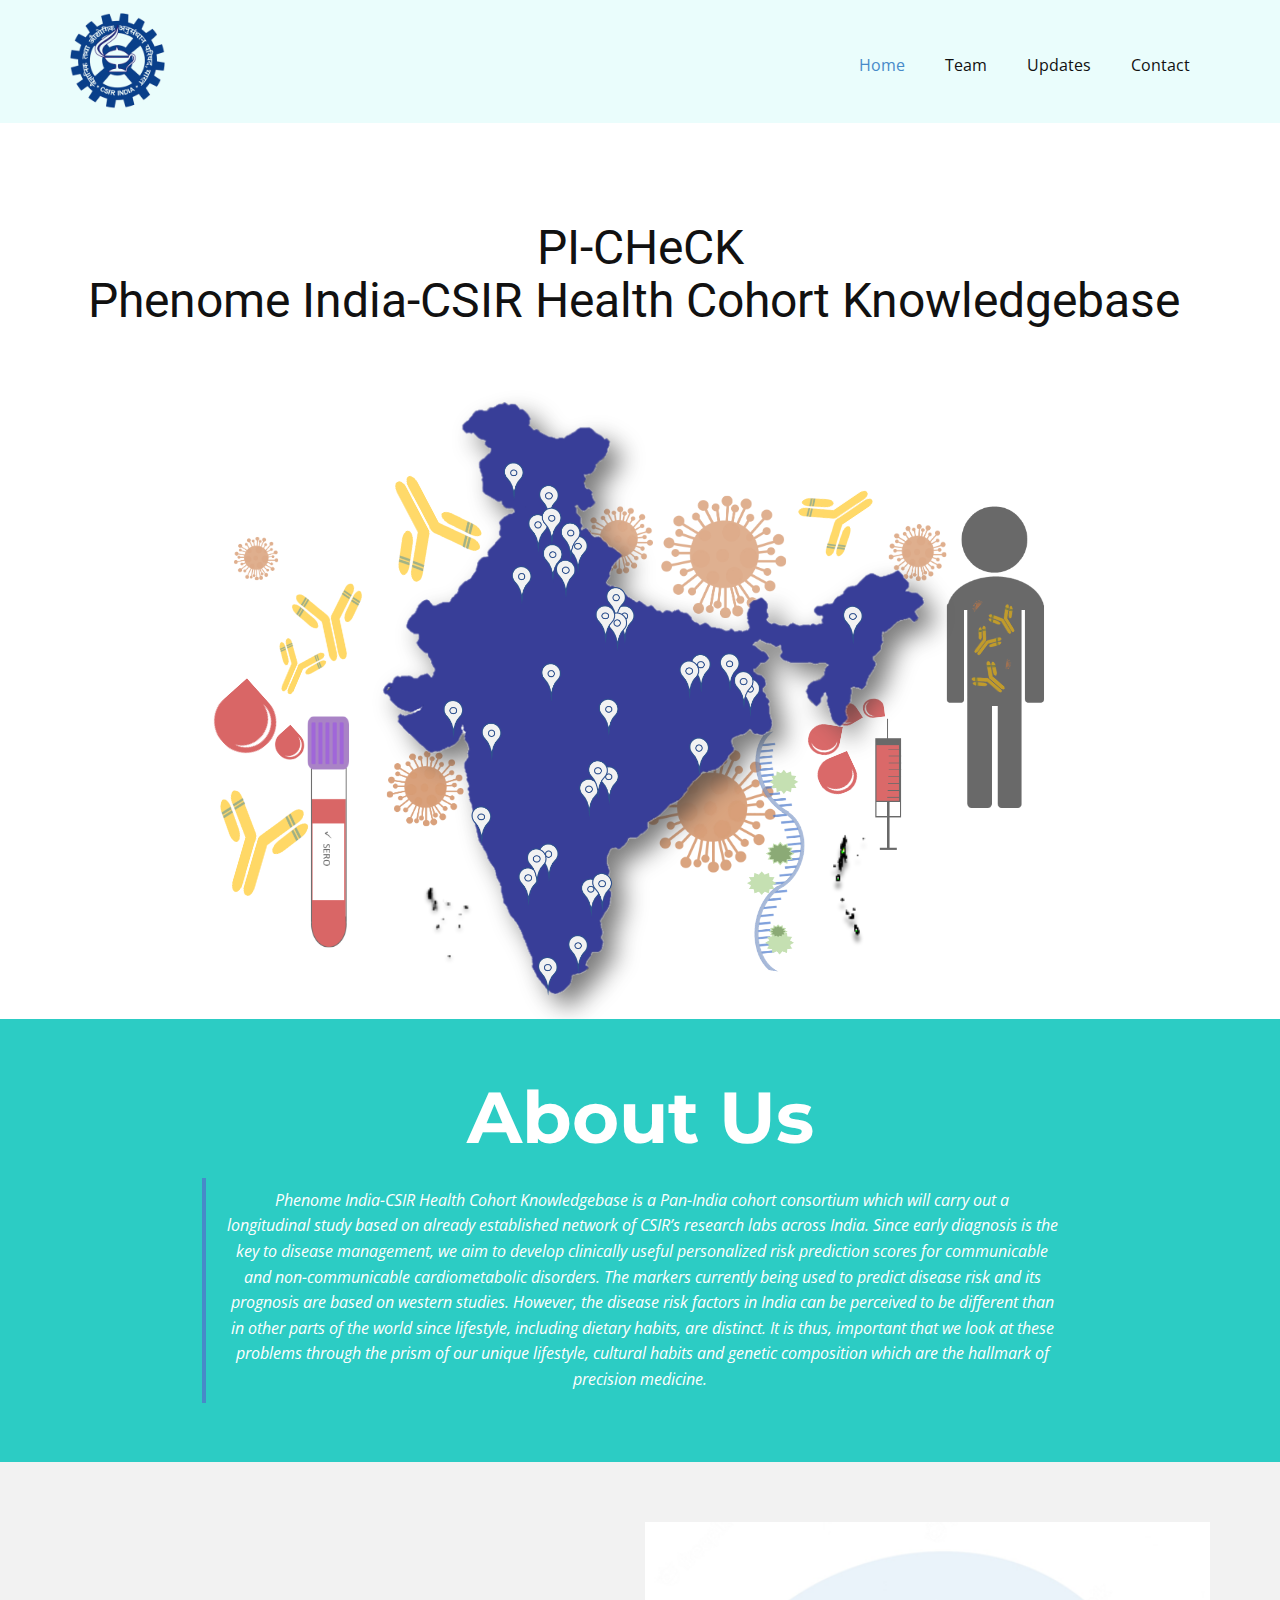
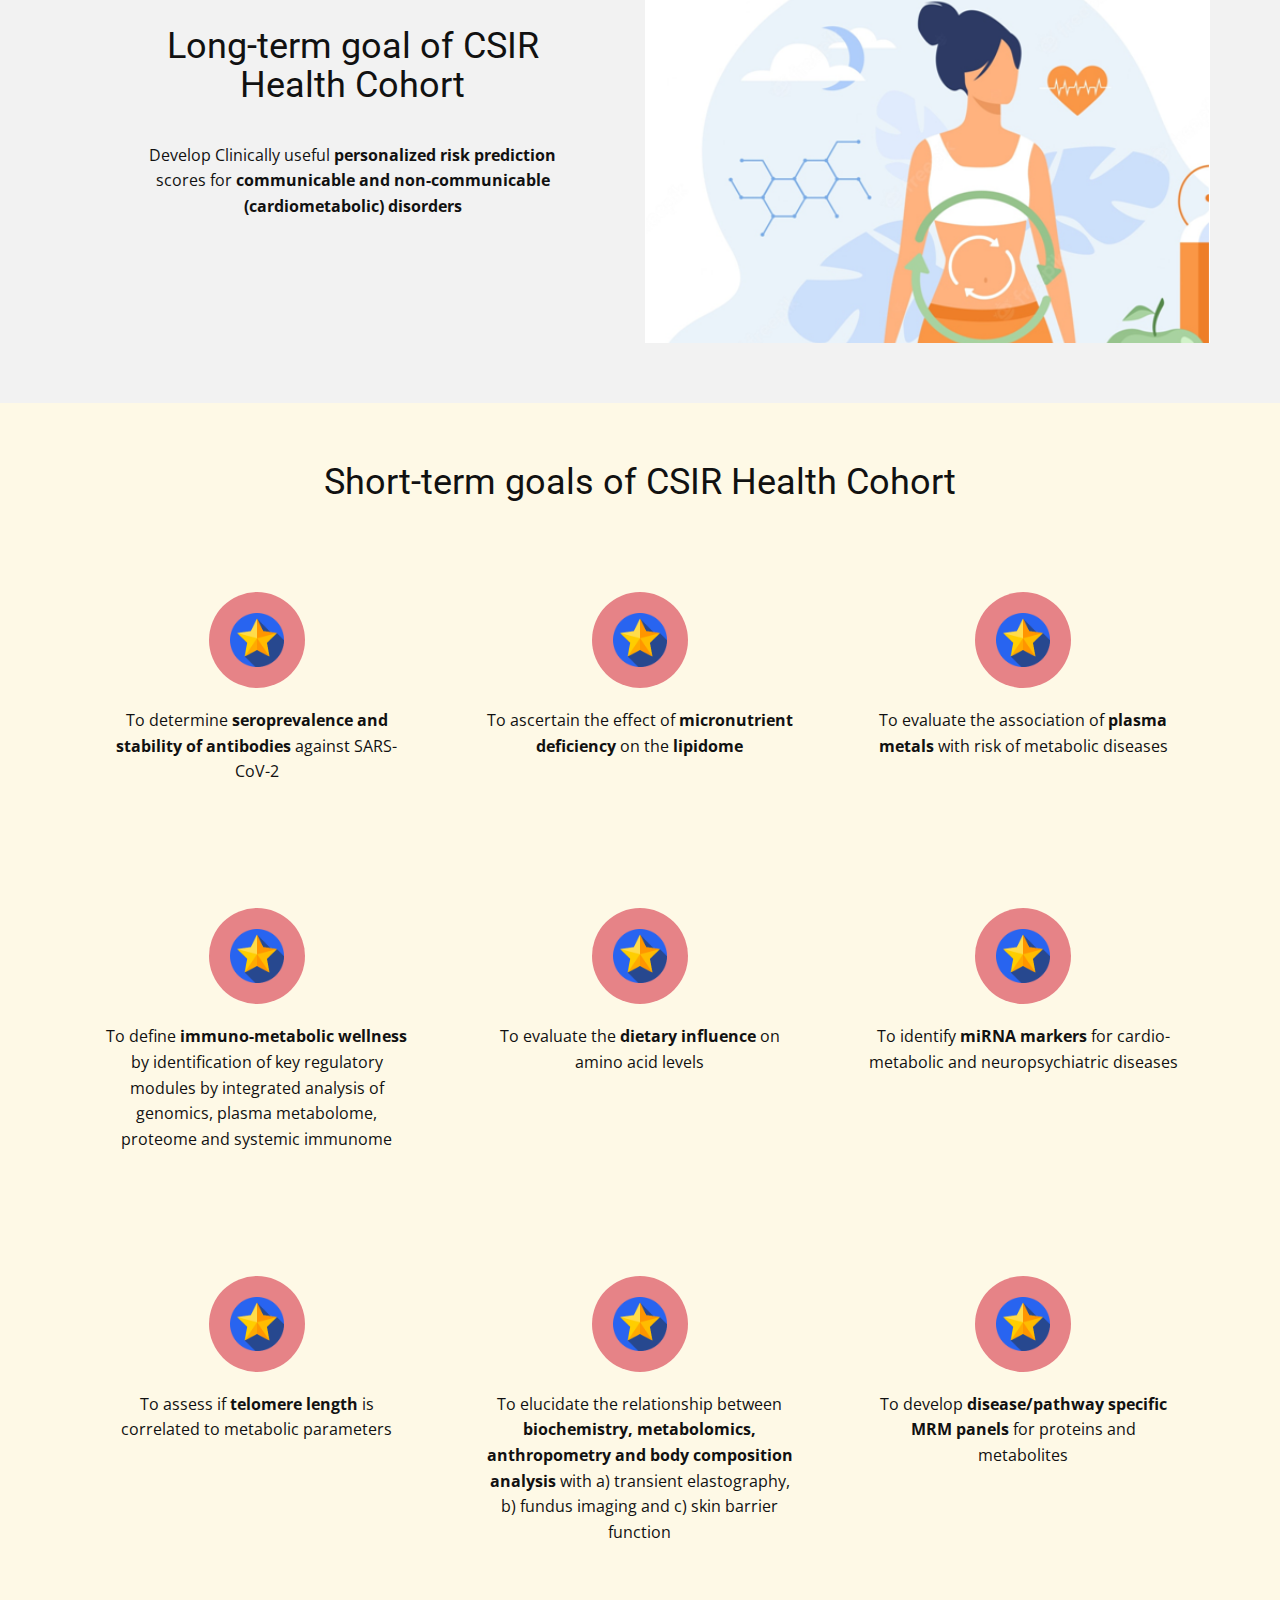
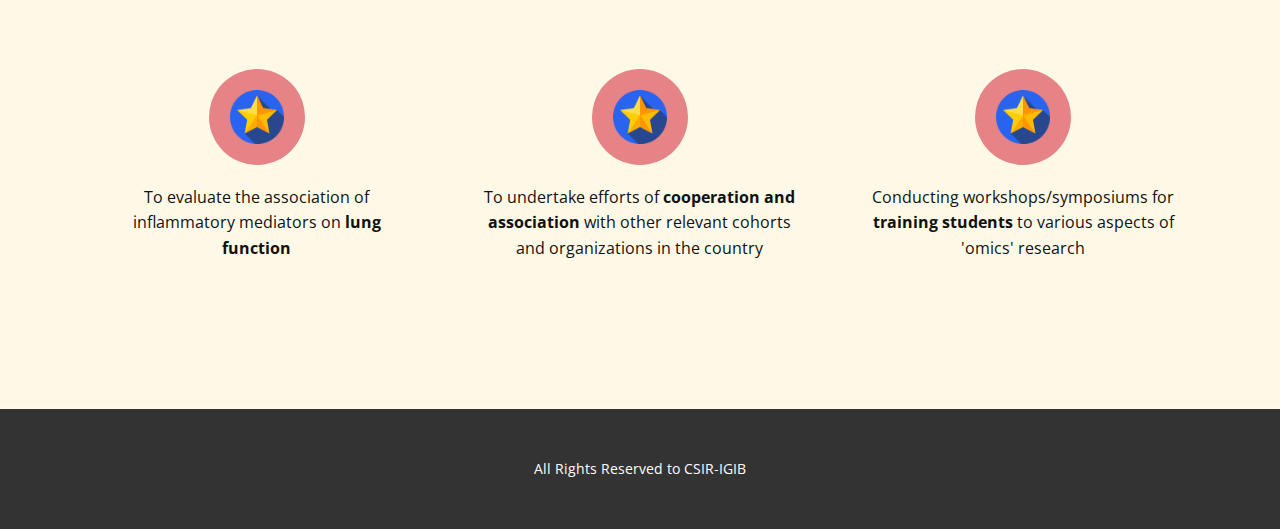
<file: index.html>
<!DOCTYPE html>
<html style="font-size: 16px;">
  <head>
    <meta name="viewport" content="width=device-width, initial-scale=1.0">
    <meta charset="utf-8">
    <meta name="keywords" content="​Your strengths and weaknesses">
    <meta name="description" content="">
    <title>Home</title>
    <link rel="stylesheet" href="nicepage.css" media="screen">
<link rel="stylesheet" href="Home.css" media="screen">
    <script class="u-script" type="text/javascript" src="jquery.js" defer=""></script>
    <script class="u-script" type="text/javascript" src="nicepage.js" defer=""></script>
    <meta name="generator" content="Nicepage 4.11.3, nicepage.com">
    <link id="u-theme-google-font" rel="stylesheet" href="https://fonts.googleapis.com/css?family=Roboto:100,100i,300,300i,400,400i,500,500i,700,700i,900,900i|Open+Sans:300,300i,400,400i,500,500i,600,600i,700,700i,800,800i">
    <link id="u-page-google-font" rel="stylesheet" href="https://fonts.googleapis.com/css?family=Montserrat:100,100i,200,200i,300,300i,400,400i,500,500i,600,600i,700,700i,800,800i,900,900i">
    
    
    
    
    
    <script type="application/ld+json">{
		"@context": "http://schema.org",
		"@type": "Organization",
		"name": "",
		"logo": "images/Council_of_Scientific_and_Industrial_Research_logo.png"
}</script>
    <meta name="theme-color" content="#478ac9">
    <meta property="og:title" content="Home">
    <meta property="og:type" content="website">
  </head>
  <body data-home-page="Home.html" data-home-page-title="Home" class="u-body u-xl-mode"><header class="u-clearfix u-header u-palette-4-light-3 u-header" id="sec-2991"><div class="u-clearfix u-sheet u-sheet-1">
        <a href="https://www.csir.res.in/" class="u-image u-logo u-image-1" data-image-width="238" data-image-height="240" title="CSIR">
          <img src="images/Council_of_Scientific_and_Industrial_Research_logo.png" class="u-logo-image u-logo-image-1">
        </a>
        <nav class="u-menu u-menu-dropdown u-offcanvas u-menu-1">
          <div class="menu-collapse" style="font-size: 1rem; letter-spacing: 0px;">
            <a class="u-button-style u-custom-left-right-menu-spacing u-custom-padding-bottom u-custom-top-bottom-menu-spacing u-nav-link u-text-active-palette-1-base u-text-hover-palette-2-base" href="#">
              <svg class="u-svg-link" viewBox="0 0 24 24"><use xmlns:xlink="http://www.w3.org/1999/xlink" xlink:href="#menu-hamburger"></use></svg>
              <svg class="u-svg-content" version="1.1" id="menu-hamburger" viewBox="0 0 16 16" x="0px" y="0px" xmlns:xlink="http://www.w3.org/1999/xlink" xmlns="http://www.w3.org/2000/svg"><g><rect y="1" width="16" height="2"></rect><rect y="7" width="16" height="2"></rect><rect y="13" width="16" height="2"></rect>
</g></svg>
            </a>
          </div>
          <div class="u-custom-menu u-nav-container">
            <ul class="u-nav u-unstyled u-nav-1"><li class="u-nav-item"><a class="u-button-style u-nav-link u-text-active-palette-1-base u-text-hover-palette-2-base" href="Home.html" style="padding: 10px 20px;">Home</a>
</li><li class="u-nav-item"><a class="u-button-style u-nav-link u-text-active-palette-1-base u-text-hover-palette-2-base" href="Team.html" style="padding: 10px 20px;">Team</a>
</li><li class="u-nav-item"><a class="u-button-style u-nav-link u-text-active-palette-1-base u-text-hover-palette-2-base" href="Updates.html" style="padding: 10px 20px;">Updates</a>
</li><li class="u-nav-item"><a class="u-button-style u-nav-link u-text-active-palette-1-base u-text-hover-palette-2-base" href="Contact.html" style="padding: 10px 20px;">Contact</a>
</li></ul>
          </div>
          <div class="u-custom-menu u-nav-container-collapse">
            <div class="u-black u-container-style u-inner-container-layout u-opacity u-opacity-95 u-sidenav">
              <div class="u-inner-container-layout u-sidenav-overflow">
                <div class="u-menu-close"></div>
                <ul class="u-align-center u-nav u-popupmenu-items u-unstyled u-nav-2"><li class="u-nav-item"><a class="u-button-style u-nav-link" href="Home.html">Home</a>
</li><li class="u-nav-item"><a class="u-button-style u-nav-link" href="Team.html">Team</a>
</li><li class="u-nav-item"><a class="u-button-style u-nav-link" href="Updates.html">Updates</a>
</li><li class="u-nav-item"><a class="u-button-style u-nav-link" href="Contact.html">Contact</a>
</li></ul>
              </div>
            </div>
            <div class="u-black u-menu-overlay u-opacity u-opacity-70"></div>
          </div>
        </nav>
      </div></header>
    <section class="u-align-center u-clearfix u-section-1" id="sec-9625">
      <div class="u-align-left u-clearfix u-sheet u-valign-bottom u-sheet-1">
        <h2 class="u-align-center u-text u-text-default u-text-1">
          <span style="font-size: 3rem;"> PI-CHeCK <br>Phenome India-CSIR Health Cohort Knowledgebase&nbsp;
          </span>
          <br>
        </h2>
        <img class="u-image u-image-default u-image-1" src="images/CSIR-CohortDirectorsDiscussion_27092022_reformatting2.svg" alt="" data-image-width="960" data-image-height="540">
      </div>
    </section>
    <section class="u-align-center u-clearfix u-container-align-center u-palette-4-base u-section-2" id="carousel_e0a9">
      <div class="u-clearfix u-sheet u-sheet-1">
        <h2 class="u-custom-font u-font-montserrat u-text u-text-1">About Us</h2>
        <blockquote class="u-text u-text-2"> Phenome India-CSIR Health Cohort
Knowledgebase is a Pan-India cohort consortium which will carry out a longitudinal&nbsp;study
based on already established network of CSIR’s research labs across India. Since
early diagnosis is the key to disease management, we aim to develop clinically
useful personalized risk prediction scores for communicable and
non-communicable cardiometabolic disorders. The markers currently being used to
predict disease risk and its prognosis are based on western studies. However,
the disease risk factors in India can be perceived to be different than in
other parts of the world since lifestyle, including dietary habits, are
distinct. It is thus, important that we look at these problems through the
prism of our unique lifestyle, cultural habits and genetic composition which
are the hallmark of precision medicine.&nbsp;</blockquote>
      </div>
    </section>
    <section class="u-clearfix u-grey-5 u-section-3" id="sec-58b1">
      <div class="u-clearfix u-sheet u-sheet-1">
        <div class="u-clearfix u-expanded-width u-gutter-10 u-layout-wrap u-layout-wrap-1">
          <div class="u-layout" style="">
            <div class="u-layout-row" style="">
              <div class="u-container-style u-layout-cell u-left-cell u-size-30 u-size-xs-60 u-layout-cell-1" src="">
                <div class="u-container-layout u-container-layout-1">
                  <h2 class="u-align-center u-text u-text-default u-text-1">Long-term goal of CSIR Health Cohort</h2>
                  <p class="u-align-center u-text u-text-2"> Develop Clinically useful <b>personalized
risk prediction</b> scores for <b>communicable and non-communicable
(cardiometabolic) disorders</b>
                  </p>
                </div>
              </div>
              <div class="u-align-center u-container-style u-image u-layout-cell u-right-cell u-size-30 u-size-xs-60 u-image-1" src="" data-image-width="528" data-image-height="517">
                <div class="u-container-layout u-container-layout-2" src=""></div>
              </div>
            </div>
          </div>
        </div>
      </div>
    </section>
    <section class="u-align-center u-clearfix u-palette-3-light-3 u-section-4" id="sec-7814">
      <div class="u-clearfix u-sheet u-sheet-1">
        <h2 class="u-text u-text-default u-text-1">Short-term goals of CSIR Health Cohort</h2>
        <div class="u-expanded-width u-list u-list-1">
          <div class="u-repeater u-repeater-1">
            <div class="u-align-center u-container-style u-list-item u-repeater-item">
              <div class="u-container-layout u-similar-container u-container-layout-1"><span class="u-file-icon u-icon u-icon-circle u-palette-2-light-1 u-icon-1"><img src="images/2224638.png" alt=""></span>
                <p class="u-align-center u-text u-text-2">To determine <span style="font-weight: 700;">seroprevalence and stability of antibodies</span> against SARS-CoV-2
                </p>
              </div>
            </div>
            <div class="u-align-center u-container-style u-list-item u-repeater-item">
              <div class="u-container-layout u-similar-container u-container-layout-2"><span class="u-file-icon u-icon u-icon-circle u-palette-2-light-1 u-icon-2"><img src="images/2224638.png" alt=""></span>
                <p class="u-align-center u-text u-text-3">To ascertain the effect of <span style="font-weight: 700;">micronutrient deficiency</span> on the <span style="font-weight: 700;">lipidome</span>
                </p>
              </div>
            </div>
            <div class="u-align-center u-container-style u-list-item u-repeater-item">
              <div class="u-container-layout u-similar-container u-container-layout-3"><span class="u-file-icon u-icon u-icon-circle u-palette-2-light-1 u-icon-3"><img src="images/2224638.png" alt=""></span>
                <p class="u-align-center u-text u-text-4">To evaluate the association of <span style="font-weight: 700;">plasma metals</span> with risk of metabolic diseases
                </p>
              </div>
            </div>
            <div class="u-align-center u-container-style u-list-item u-repeater-item">
              <div class="u-container-layout u-similar-container u-container-layout-4"><span class="u-file-icon u-icon u-icon-circle u-palette-2-light-1 u-icon-4"><img src="images/2224638.png" alt=""></span>
                <p class="u-align-center u-text u-text-5">To define<span style="font-weight: 700;"> immuno-metabolic wellness</span> by identification of key regulatory modules by integrated analysis of genomics, plasma metabolome, proteome and systemic immunome
                </p>
              </div>
            </div>
            <div class="u-align-center u-container-style u-list-item u-repeater-item">
              <div class="u-container-layout u-similar-container u-container-layout-5"><span class="u-file-icon u-icon u-icon-circle u-palette-2-light-1 u-icon-5"><img src="images/2224638.png" alt=""></span>
                <p class="u-align-center u-text u-text-6">To evaluate the <span style="font-weight: 700;">dietary influence</span> on amino acid levels
                </p>
              </div>
            </div>
            <div class="u-align-center u-container-style u-list-item u-repeater-item">
              <div class="u-container-layout u-similar-container u-container-layout-6"><span class="u-file-icon u-icon u-icon-circle u-palette-2-light-1 u-icon-6"><img src="images/2224638.png" alt=""></span>
                <p class="u-align-center u-text u-text-7">To identify <span style="font-weight: 700;">miRNA markers</span> for cardio-metabolic and neuropsychiatric diseases
                </p>
              </div>
            </div>
            <div class="u-align-center u-container-style u-list-item u-repeater-item">
              <div class="u-container-layout u-similar-container u-container-layout-7"><span class="u-file-icon u-icon u-icon-circle u-palette-2-light-1 u-icon-7"><img src="images/2224638.png" alt=""></span>
                <p class="u-align-center u-text u-text-8">To assess if <span style="font-weight: 700;">telomere length</span> is correlated to metabolic parameters
                </p>
              </div>
            </div>
            <div class="u-align-center u-container-style u-list-item u-repeater-item">
              <div class="u-container-layout u-similar-container u-container-layout-8"><span class="u-file-icon u-icon u-icon-circle u-palette-2-light-1 u-icon-8"><img src="images/2224638.png" alt=""></span>
                <p class="u-align-center u-text u-text-9">To elucidate the relationship between <span style="font-weight: 700;">biochemistry, metabolomics, anthropometry and body composition analysis</span> with a) transient elastography, b) fundus imaging and c) skin barrier function
                </p>
              </div>
            </div>
            <div class="u-align-center u-container-style u-list-item u-repeater-item">
              <div class="u-container-layout u-similar-container u-container-layout-9"><span class="u-file-icon u-icon u-icon-circle u-palette-2-light-1 u-icon-9"><img src="images/2224638.png" alt=""></span>
                <p class="u-align-center u-text u-text-10">To develop<span style="font-weight: 700;"> disease/pathway specific MRM panels</span> for proteins and metabolites
                </p>
              </div>
            </div>
            <div class="u-align-center u-container-style u-list-item u-repeater-item">
              <div class="u-container-layout u-similar-container u-container-layout-10"><span class="u-file-icon u-icon u-icon-circle u-palette-2-light-1 u-icon-10"><img src="images/2224638.png" alt=""></span>
                <p class="u-align-center u-text u-text-11">To evaluate the association of inflammatory mediators on <span style="font-weight: 700;">lung function</span>
                </p>
              </div>
            </div>
            <div class="u-align-center u-container-style u-list-item u-repeater-item">
              <div class="u-container-layout u-similar-container u-container-layout-11"><span class="u-file-icon u-icon u-icon-circle u-palette-2-light-1 u-icon-11"><img src="images/2224638.png" alt=""></span>
                <p class="u-align-center u-text u-text-12">To undertake efforts of <span style="font-weight: 700;">cooperation and association</span> with other relevant cohorts and organizations in the country
                </p>
              </div>
            </div>
            <div class="u-align-center u-container-style u-list-item u-repeater-item">
              <div class="u-container-layout u-similar-container u-container-layout-12"><span class="u-file-icon u-icon u-icon-circle u-palette-2-light-1 u-icon-12"><img src="images/2224638.png" alt=""></span>
                <p class="u-align-center u-text u-text-13">Conducting workshops/symposiums for <span style="font-weight: 700;">training students</span> to various aspects of 'omics' research
                </p>
              </div>
            </div>
          </div>
        </div>
      </div>
    </section>
    
    
    <footer class="u-align-center u-clearfix u-footer u-grey-80 u-footer" id="sec-8537"><div class="u-clearfix u-sheet u-sheet-1">
        <p class="u-small-text u-text u-text-variant u-text-1">All Rights Reserved to CSIR-IGIB</p>
      </div></footer>

  </body>
</html>
</file>
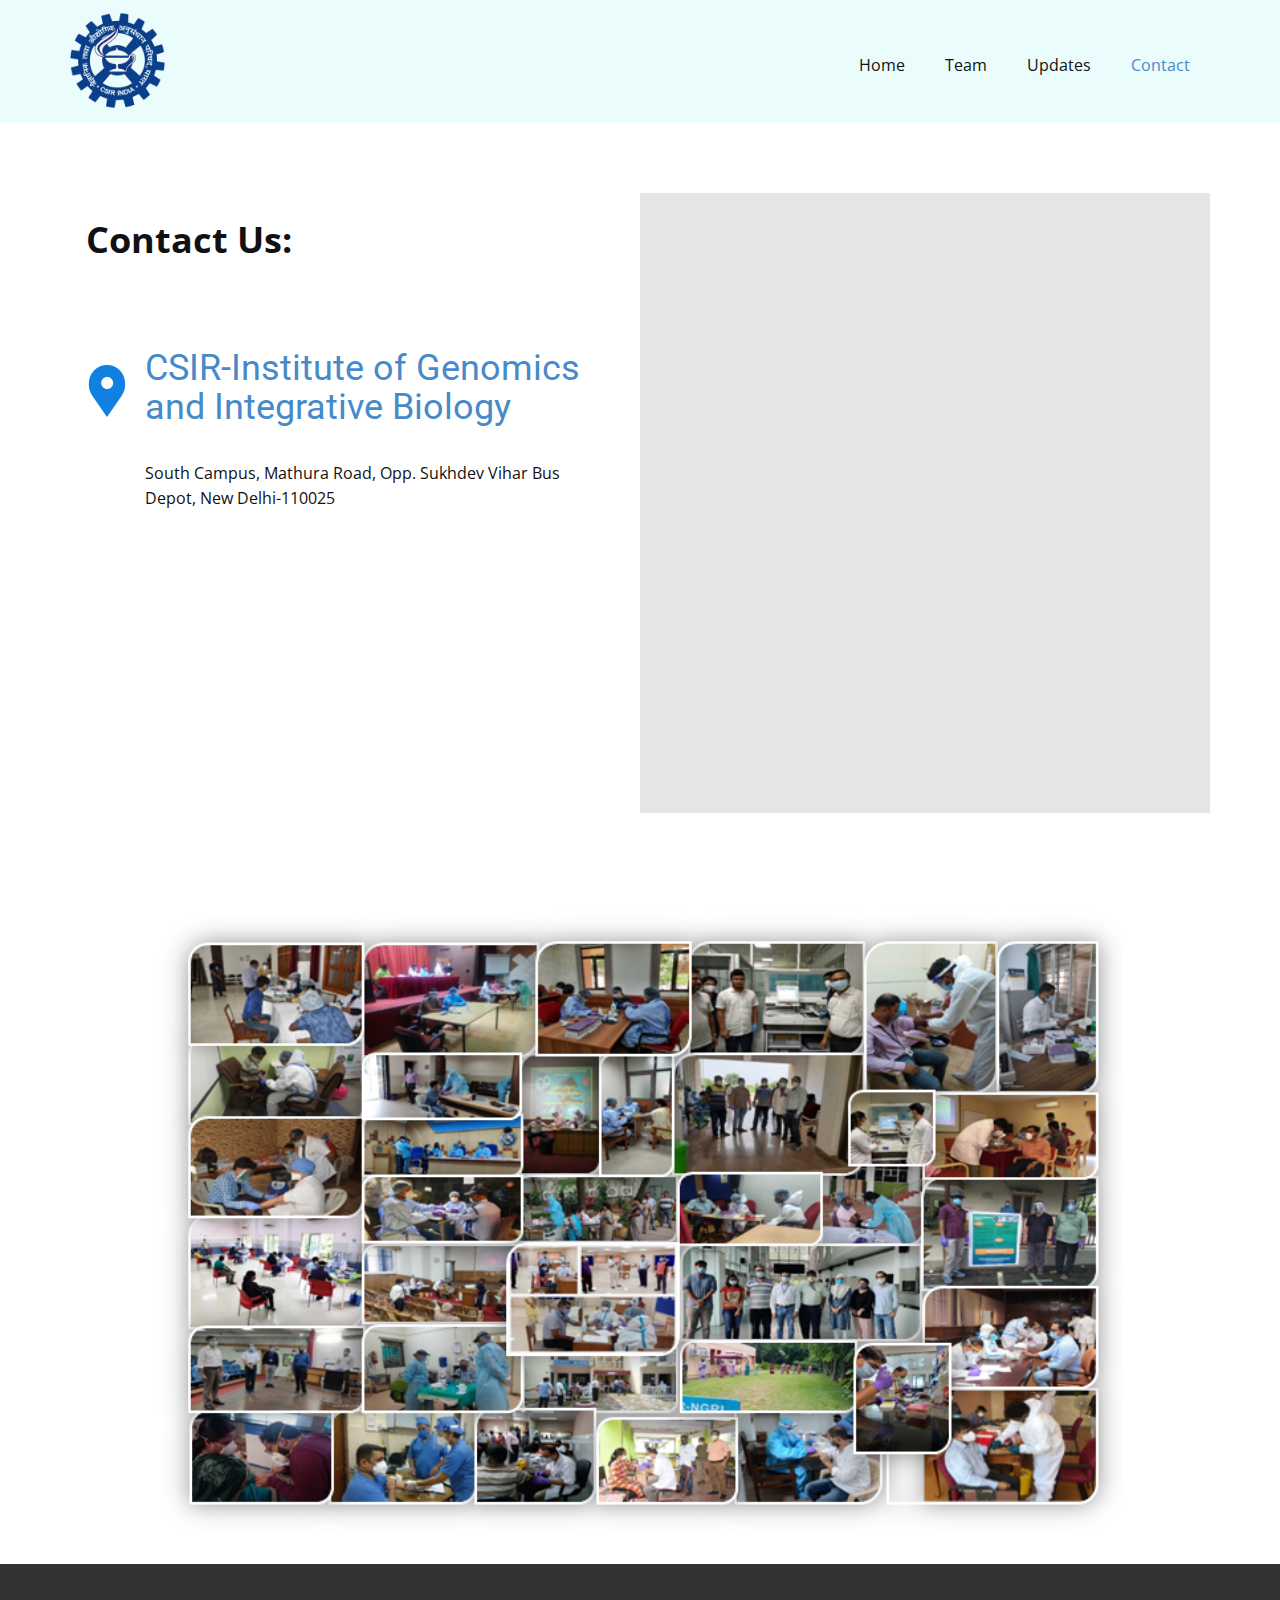
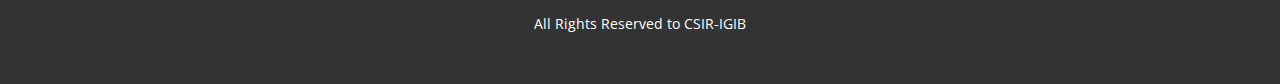
<file: Contact.html>
<!DOCTYPE html>
<html style="font-size: 16px;">
  <head>
    <meta name="viewport" content="width=device-width, initial-scale=1.0">
    <meta charset="utf-8">
    <meta name="keywords" content="CSIR-Institute of Genomics and Integrative Biology">
    <meta name="description" content="">
    <title>Contact</title>
    <link rel="stylesheet" href="nicepage.css" media="screen">
<link rel="stylesheet" href="Contact.css" media="screen">
    <script class="u-script" type="text/javascript" src="jquery.js" defer=""></script>
    <script class="u-script" type="text/javascript" src="nicepage.js" defer=""></script>
    <meta name="generator" content="Nicepage 4.11.3, nicepage.com">
    <link id="u-theme-google-font" rel="stylesheet" href="https://fonts.googleapis.com/css?family=Roboto:100,100i,300,300i,400,400i,500,500i,700,700i,900,900i|Open+Sans:300,300i,400,400i,500,500i,600,600i,700,700i,800,800i">
    
    
    
    <script type="application/ld+json">{
		"@context": "http://schema.org",
		"@type": "Organization",
		"name": "",
		"logo": "images/Council_of_Scientific_and_Industrial_Research_logo.png"
}</script>
    <meta name="theme-color" content="#478ac9">
    <meta property="og:title" content="Contact">
    <meta property="og:type" content="website">
  </head>
  <body class="u-body u-xl-mode"><header class="u-clearfix u-header u-palette-4-light-3 u-header" id="sec-2991"><div class="u-clearfix u-sheet u-sheet-1">
        <a href="https://www.csir.res.in/" class="u-image u-logo u-image-1" data-image-width="238" data-image-height="240" title="CSIR">
          <img src="images/Council_of_Scientific_and_Industrial_Research_logo.png" class="u-logo-image u-logo-image-1">
        </a>
        <nav class="u-menu u-menu-dropdown u-offcanvas u-menu-1">
          <div class="menu-collapse" style="font-size: 1rem; letter-spacing: 0px;">
            <a class="u-button-style u-custom-left-right-menu-spacing u-custom-padding-bottom u-custom-top-bottom-menu-spacing u-nav-link u-text-active-palette-1-base u-text-hover-palette-2-base" href="#">
              <svg class="u-svg-link" viewBox="0 0 24 24"><use xmlns:xlink="http://www.w3.org/1999/xlink" xlink:href="#menu-hamburger"></use></svg>
              <svg class="u-svg-content" version="1.1" id="menu-hamburger" viewBox="0 0 16 16" x="0px" y="0px" xmlns:xlink="http://www.w3.org/1999/xlink" xmlns="http://www.w3.org/2000/svg"><g><rect y="1" width="16" height="2"></rect><rect y="7" width="16" height="2"></rect><rect y="13" width="16" height="2"></rect>
</g></svg>
            </a>
          </div>
          <div class="u-custom-menu u-nav-container">
            <ul class="u-nav u-unstyled u-nav-1"><li class="u-nav-item"><a class="u-button-style u-nav-link u-text-active-palette-1-base u-text-hover-palette-2-base" href="Home.html" style="padding: 10px 20px;">Home</a>
</li><li class="u-nav-item"><a class="u-button-style u-nav-link u-text-active-palette-1-base u-text-hover-palette-2-base" href="Team.html" style="padding: 10px 20px;">Team</a>
</li><li class="u-nav-item"><a class="u-button-style u-nav-link u-text-active-palette-1-base u-text-hover-palette-2-base" href="Updates.html" style="padding: 10px 20px;">Updates</a>
</li><li class="u-nav-item"><a class="u-button-style u-nav-link u-text-active-palette-1-base u-text-hover-palette-2-base" href="Contact.html" style="padding: 10px 20px;">Contact</a>
</li></ul>
          </div>
          <div class="u-custom-menu u-nav-container-collapse">
            <div class="u-black u-container-style u-inner-container-layout u-opacity u-opacity-95 u-sidenav">
              <div class="u-inner-container-layout u-sidenav-overflow">
                <div class="u-menu-close"></div>
                <ul class="u-align-center u-nav u-popupmenu-items u-unstyled u-nav-2"><li class="u-nav-item"><a class="u-button-style u-nav-link" href="Home.html">Home</a>
</li><li class="u-nav-item"><a class="u-button-style u-nav-link" href="Team.html">Team</a>
</li><li class="u-nav-item"><a class="u-button-style u-nav-link" href="Updates.html">Updates</a>
</li><li class="u-nav-item"><a class="u-button-style u-nav-link" href="Contact.html">Contact</a>
</li></ul>
              </div>
            </div>
            <div class="u-black u-menu-overlay u-opacity u-opacity-70"></div>
          </div>
        </nav>
      </div></header>
    <section class="u-clearfix u-section-1" id="sec-41cc">
      <div class="u-clearfix u-sheet u-sheet-1">
        <div class="u-clearfix u-expanded-width u-layout-wrap u-layout-wrap-1">
          <div class="u-layout">
            <div class="u-layout-row">
              <div class="u-align-left u-container-style u-layout-cell u-left-cell u-size-30 u-white u-layout-cell-1">
                <div class="u-container-layout u-container-layout-1">
                  <a class="u-active-none u-border-none u-btn u-button-link u-button-style u-hover-none u-none u-text-body-color u-btn-1" href="https://www.igib.res.in/">Contact Us:</a>
                  <h2 class="u-text u-text-1">
                    <a class="u-active-none u-border-none u-btn u-button-link u-button-style u-hover-none u-none u-text-palette-1-base u-btn-2" href="https://www.igib.res.in/">CSIR-Institute of Genomics and Integrative Biology</a>
                  </h2><span class="u-icon u-icon-1"><svg class="u-svg-link" preserveAspectRatio="xMidYMin slice" viewBox="0 0 52 52" style=""><use xmlns:xlink="http://www.w3.org/1999/xlink" xlink:href="#svg-ac65"></use></svg><svg class="u-svg-content" viewBox="0 0 52 52" x="0px" y="0px" id="svg-ac65" style="enable-background:new 0 0 52 52;"><path style="fill:currentColor;" d="M38.853,5.324L38.853,5.324c-7.098-7.098-18.607-7.098-25.706,0h0
	C6.751,11.72,6.031,23.763,11.459,31L26,52l14.541-21C45.969,23.763,45.249,11.72,38.853,5.324z M26.177,24c-3.314,0-6-2.686-6-6
	s2.686-6,6-6s6,2.686,6,6S29.491,24,26.177,24z"></path></svg></span>
                  <p class="u-text u-text-2"> South Campus, Mathura Road, Opp. Sukhdev Vihar Bus Depot, New Delhi-110025</p>
                  
                </div>
              </div>
              <div class="u-container-style u-layout-cell u-right-cell u-size-30 u-layout-cell-2">
                <div class="u-container-layout u-container-layout-2">
                  <div class="u-expanded u-grey-10 u-map">
                    <div class="embed-responsive">
                      <iframe class="embed-responsive-item" src="//maps.google.com/maps?output=embed&amp;q=CSIR-IGIB%2C%20South%20Campus%2C%20Mathura%20Road&amp;t=m" data-map="[base64]"></iframe>
                    </div>
                  </div>
                </div>
              </div>
            </div>
          </div>
        </div>
      </div>
    </section>
    <section class="u-clearfix u-section-2" id="sec-996f">
      <div class="u-clearfix u-sheet u-valign-middle u-sheet-1">
        <img class="u-image u-image-1" src="images/Untitled23.png" data-image-width="738" data-image-height="482">
      </div>
    </section>
    
    
    <footer class="u-align-center u-clearfix u-footer u-grey-80 u-footer" id="sec-8537"><div class="u-clearfix u-sheet u-sheet-1">
        <p class="u-small-text u-text u-text-variant u-text-1">All Rights Reserved to CSIR-IGIB</p>
      </div></footer>

  </body>
</html>
</file>
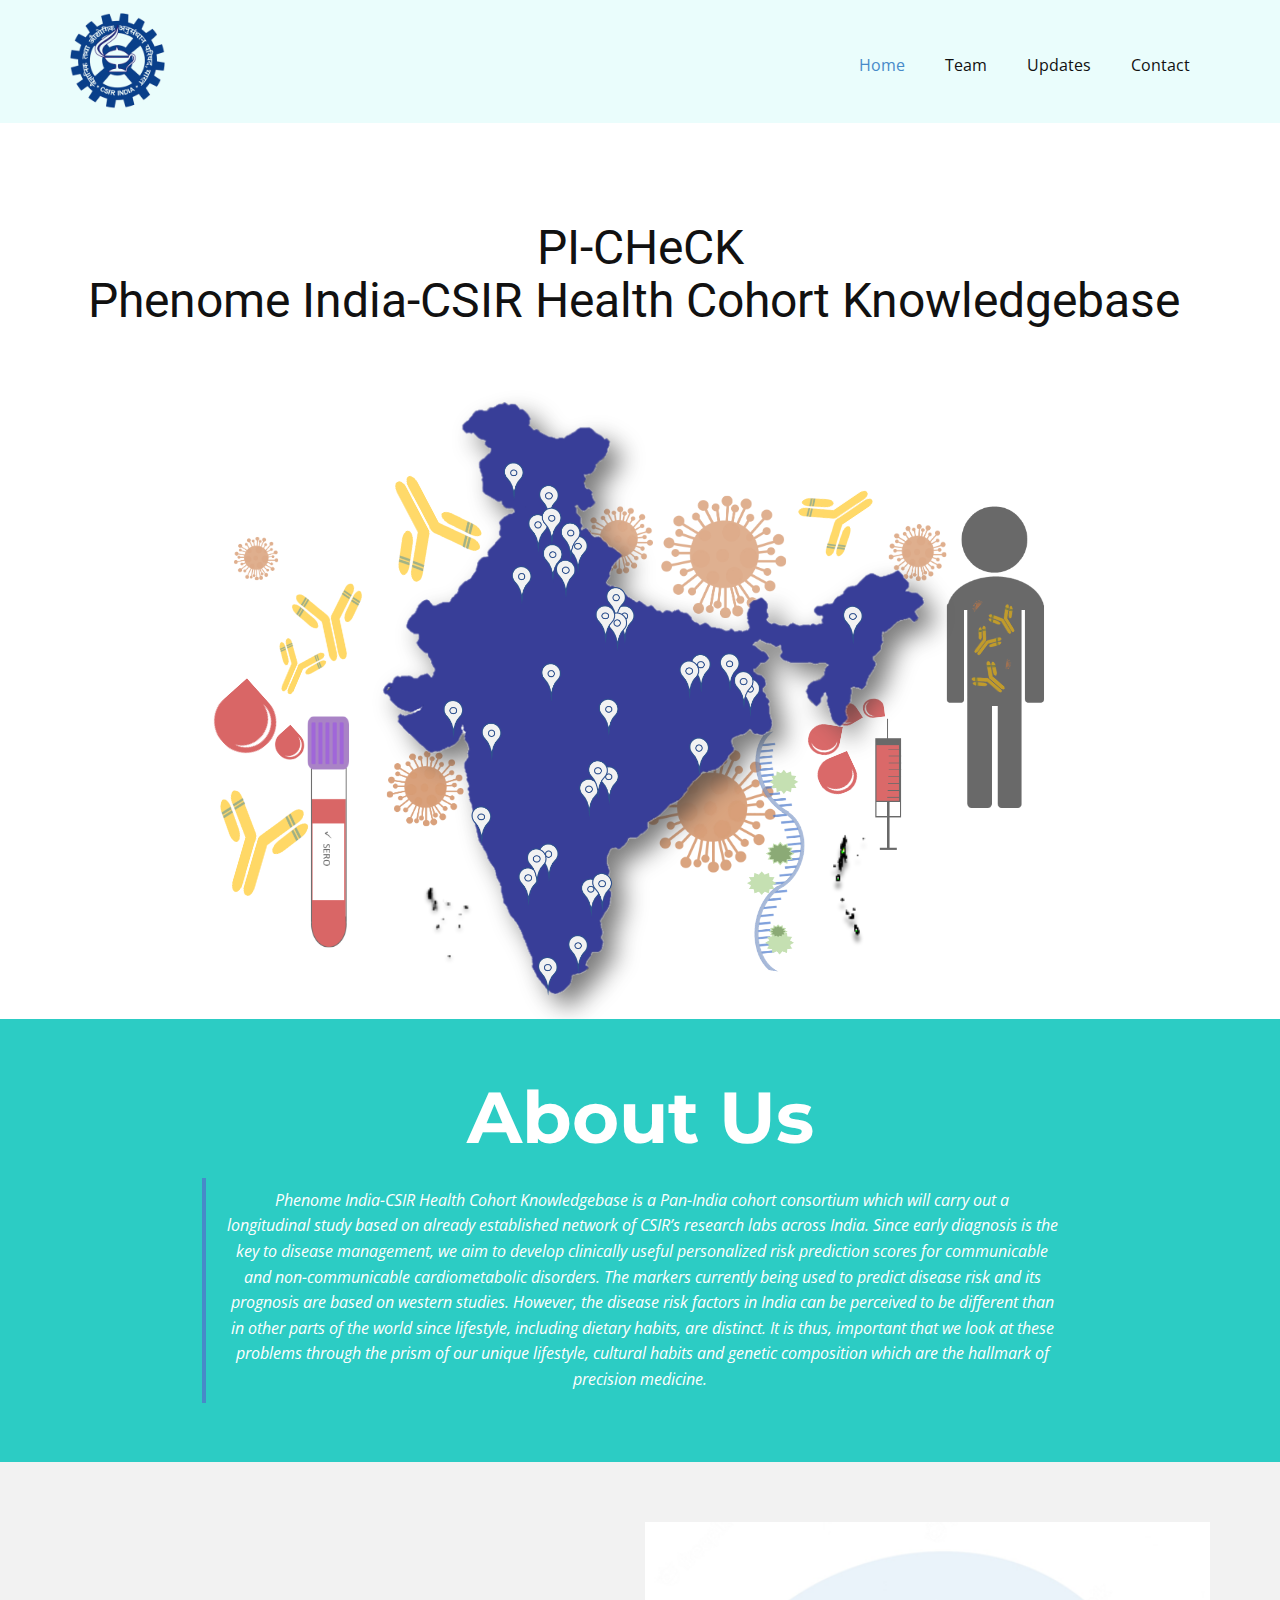
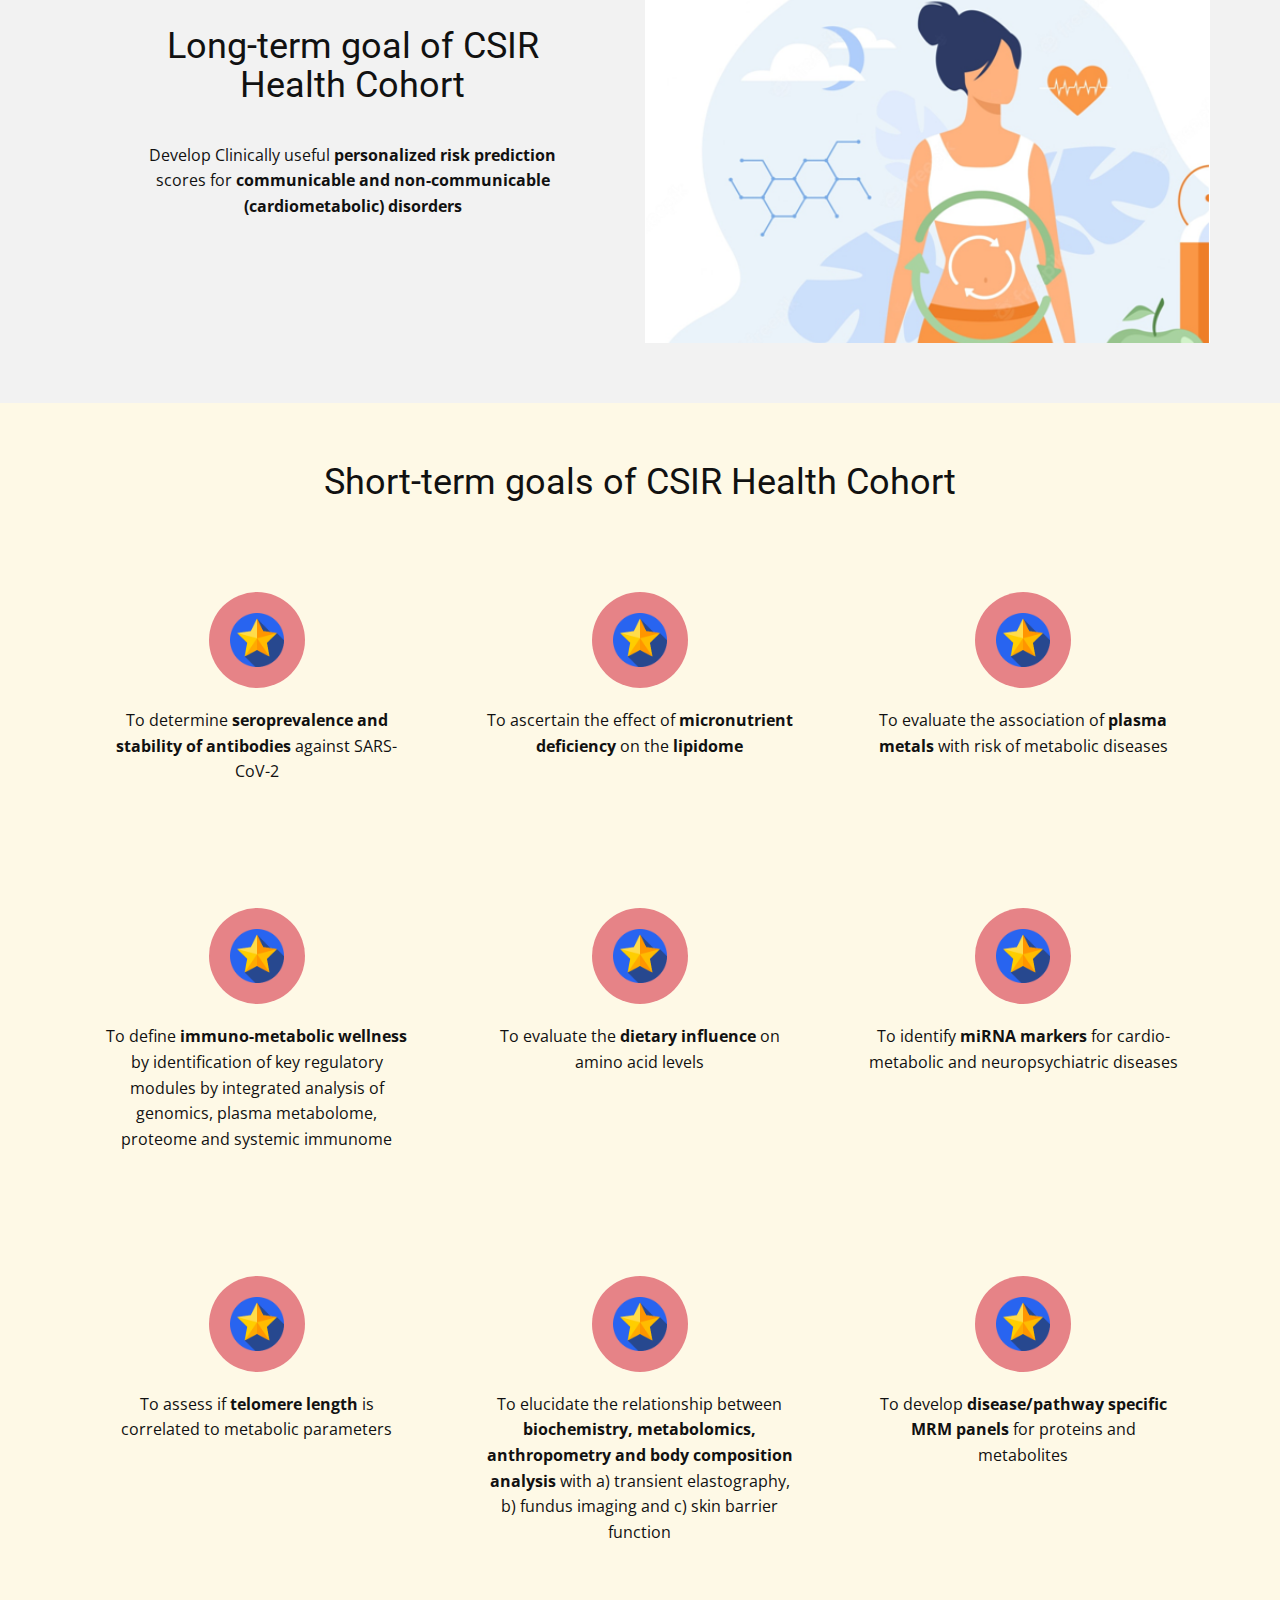
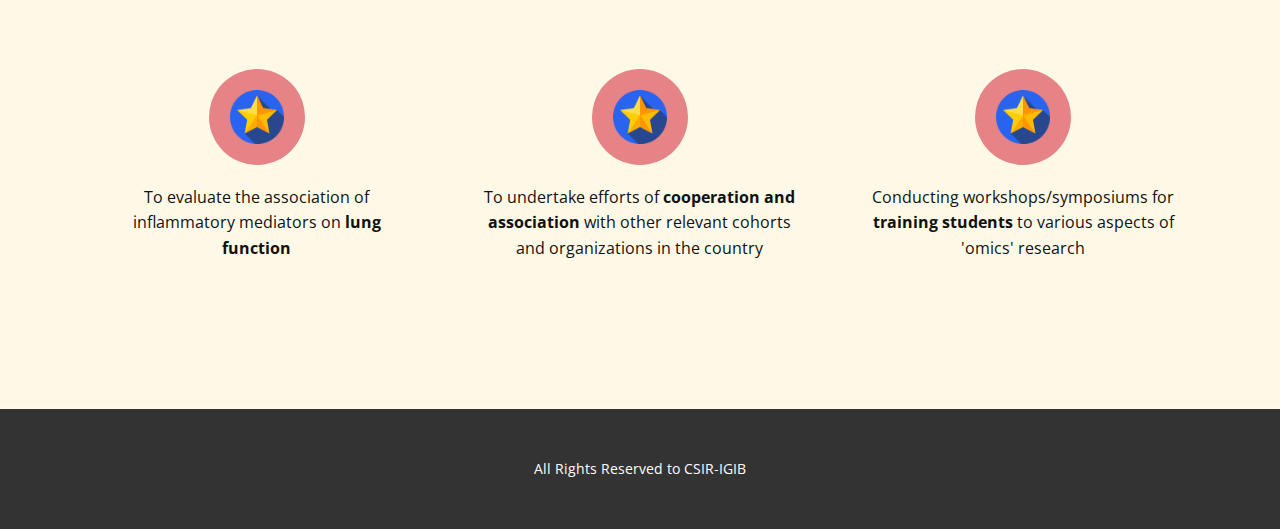
<file: Home.html>
<!DOCTYPE html>
<html style="font-size: 16px;">
  <head>
    <meta name="viewport" content="width=device-width, initial-scale=1.0">
    <meta charset="utf-8">
    <meta name="keywords" content="​Your strengths and weaknesses">
    <meta name="description" content="">
    <title>Home</title>
    <link rel="stylesheet" href="nicepage.css" media="screen">
<link rel="stylesheet" href="Home.css" media="screen">
    <script class="u-script" type="text/javascript" src="jquery.js" defer=""></script>
    <script class="u-script" type="text/javascript" src="nicepage.js" defer=""></script>
    <meta name="generator" content="Nicepage 4.11.3, nicepage.com">
    <link id="u-theme-google-font" rel="stylesheet" href="https://fonts.googleapis.com/css?family=Roboto:100,100i,300,300i,400,400i,500,500i,700,700i,900,900i|Open+Sans:300,300i,400,400i,500,500i,600,600i,700,700i,800,800i">
    <link id="u-page-google-font" rel="stylesheet" href="https://fonts.googleapis.com/css?family=Montserrat:100,100i,200,200i,300,300i,400,400i,500,500i,600,600i,700,700i,800,800i,900,900i">
    
    
    
    
    
    <script type="application/ld+json">{
		"@context": "http://schema.org",
		"@type": "Organization",
		"name": "",
		"logo": "images/Council_of_Scientific_and_Industrial_Research_logo.png"
}</script>
    <meta name="theme-color" content="#478ac9">
    <meta property="og:title" content="Home">
    <meta property="og:type" content="website">
  </head>
  <body class="u-body u-xl-mode"><header class="u-clearfix u-header u-palette-4-light-3 u-header" id="sec-2991"><div class="u-clearfix u-sheet u-sheet-1">
        <a href="https://www.csir.res.in/" class="u-image u-logo u-image-1" data-image-width="238" data-image-height="240" title="CSIR">
          <img src="images/Council_of_Scientific_and_Industrial_Research_logo.png" class="u-logo-image u-logo-image-1">
        </a>
        <nav class="u-menu u-menu-dropdown u-offcanvas u-menu-1">
          <div class="menu-collapse" style="font-size: 1rem; letter-spacing: 0px;">
            <a class="u-button-style u-custom-left-right-menu-spacing u-custom-padding-bottom u-custom-top-bottom-menu-spacing u-nav-link u-text-active-palette-1-base u-text-hover-palette-2-base" href="#">
              <svg class="u-svg-link" viewBox="0 0 24 24"><use xmlns:xlink="http://www.w3.org/1999/xlink" xlink:href="#menu-hamburger"></use></svg>
              <svg class="u-svg-content" version="1.1" id="menu-hamburger" viewBox="0 0 16 16" x="0px" y="0px" xmlns:xlink="http://www.w3.org/1999/xlink" xmlns="http://www.w3.org/2000/svg"><g><rect y="1" width="16" height="2"></rect><rect y="7" width="16" height="2"></rect><rect y="13" width="16" height="2"></rect>
</g></svg>
            </a>
          </div>
          <div class="u-custom-menu u-nav-container">
            <ul class="u-nav u-unstyled u-nav-1"><li class="u-nav-item"><a class="u-button-style u-nav-link u-text-active-palette-1-base u-text-hover-palette-2-base" href="Home.html" style="padding: 10px 20px;">Home</a>
</li><li class="u-nav-item"><a class="u-button-style u-nav-link u-text-active-palette-1-base u-text-hover-palette-2-base" href="Team.html" style="padding: 10px 20px;">Team</a>
</li><li class="u-nav-item"><a class="u-button-style u-nav-link u-text-active-palette-1-base u-text-hover-palette-2-base" href="Updates.html" style="padding: 10px 20px;">Updates</a>
</li><li class="u-nav-item"><a class="u-button-style u-nav-link u-text-active-palette-1-base u-text-hover-palette-2-base" href="Contact.html" style="padding: 10px 20px;">Contact</a>
</li></ul>
          </div>
          <div class="u-custom-menu u-nav-container-collapse">
            <div class="u-black u-container-style u-inner-container-layout u-opacity u-opacity-95 u-sidenav">
              <div class="u-inner-container-layout u-sidenav-overflow">
                <div class="u-menu-close"></div>
                <ul class="u-align-center u-nav u-popupmenu-items u-unstyled u-nav-2"><li class="u-nav-item"><a class="u-button-style u-nav-link" href="Home.html">Home</a>
</li><li class="u-nav-item"><a class="u-button-style u-nav-link" href="Team.html">Team</a>
</li><li class="u-nav-item"><a class="u-button-style u-nav-link" href="Updates.html">Updates</a>
</li><li class="u-nav-item"><a class="u-button-style u-nav-link" href="Contact.html">Contact</a>
</li></ul>
              </div>
            </div>
            <div class="u-black u-menu-overlay u-opacity u-opacity-70"></div>
          </div>
        </nav>
      </div></header>
    <section class="u-align-center u-clearfix u-section-1" id="sec-9625">
      <div class="u-align-left u-clearfix u-sheet u-valign-bottom u-sheet-1">
        <h2 class="u-align-center u-text u-text-default u-text-1">
          <span style="font-size: 3rem;"> PI-CHeCK <br>Phenome India-CSIR Health Cohort Knowledgebase&nbsp;
          </span>
          <br>
        </h2>
        <img class="u-image u-image-default u-image-1" src="images/CSIR-CohortDirectorsDiscussion_27092022_reformatting2.svg" alt="" data-image-width="960" data-image-height="540">
      </div>
    </section>
    <section class="u-align-center u-clearfix u-container-align-center u-palette-4-base u-section-2" id="carousel_e0a9">
      <div class="u-clearfix u-sheet u-sheet-1">
        <h2 class="u-custom-font u-font-montserrat u-text u-text-1">About Us</h2>
        <blockquote class="u-text u-text-2"> Phenome India-CSIR Health Cohort
Knowledgebase is a Pan-India cohort consortium which will carry out a longitudinal&nbsp;study
based on already established network of CSIR’s research labs across India. Since
early diagnosis is the key to disease management, we aim to develop clinically
useful personalized risk prediction scores for communicable and
non-communicable cardiometabolic disorders. The markers currently being used to
predict disease risk and its prognosis are based on western studies. However,
the disease risk factors in India can be perceived to be different than in
other parts of the world since lifestyle, including dietary habits, are
distinct. It is thus, important that we look at these problems through the
prism of our unique lifestyle, cultural habits and genetic composition which
are the hallmark of precision medicine.&nbsp;</blockquote>
      </div>
    </section>
    <section class="u-clearfix u-grey-5 u-section-3" id="sec-58b1">
      <div class="u-clearfix u-sheet u-sheet-1">
        <div class="u-clearfix u-expanded-width u-gutter-10 u-layout-wrap u-layout-wrap-1">
          <div class="u-layout" style="">
            <div class="u-layout-row" style="">
              <div class="u-container-style u-layout-cell u-left-cell u-size-30 u-size-xs-60 u-layout-cell-1" src="">
                <div class="u-container-layout u-container-layout-1">
                  <h2 class="u-align-center u-text u-text-default u-text-1">Long-term goal of CSIR Health Cohort</h2>
                  <p class="u-align-center u-text u-text-2"> Develop Clinically useful <b>personalized
risk prediction</b> scores for <b>communicable and non-communicable
(cardiometabolic) disorders</b>
                  </p>
                </div>
              </div>
              <div class="u-align-center u-container-style u-image u-layout-cell u-right-cell u-size-30 u-size-xs-60 u-image-1" src="" data-image-width="528" data-image-height="517">
                <div class="u-container-layout u-container-layout-2" src=""></div>
              </div>
            </div>
          </div>
        </div>
      </div>
    </section>
    <section class="u-align-center u-clearfix u-palette-3-light-3 u-section-4" id="sec-7814">
      <div class="u-clearfix u-sheet u-sheet-1">
        <h2 class="u-text u-text-default u-text-1">Short-term goals of CSIR Health Cohort</h2>
        <div class="u-expanded-width u-list u-list-1">
          <div class="u-repeater u-repeater-1">
            <div class="u-align-center u-container-style u-list-item u-repeater-item">
              <div class="u-container-layout u-similar-container u-container-layout-1"><span class="u-file-icon u-icon u-icon-circle u-palette-2-light-1 u-icon-1"><img src="images/2224638.png" alt=""></span>
                <p class="u-align-center u-text u-text-2">To determine <span style="font-weight: 700;">seroprevalence and stability of antibodies</span> against SARS-CoV-2
                </p>
              </div>
            </div>
            <div class="u-align-center u-container-style u-list-item u-repeater-item">
              <div class="u-container-layout u-similar-container u-container-layout-2"><span class="u-file-icon u-icon u-icon-circle u-palette-2-light-1 u-icon-2"><img src="images/2224638.png" alt=""></span>
                <p class="u-align-center u-text u-text-3">To ascertain the effect of <span style="font-weight: 700;">micronutrient deficiency</span> on the <span style="font-weight: 700;">lipidome</span>
                </p>
              </div>
            </div>
            <div class="u-align-center u-container-style u-list-item u-repeater-item">
              <div class="u-container-layout u-similar-container u-container-layout-3"><span class="u-file-icon u-icon u-icon-circle u-palette-2-light-1 u-icon-3"><img src="images/2224638.png" alt=""></span>
                <p class="u-align-center u-text u-text-4">To evaluate the association of <span style="font-weight: 700;">plasma metals</span> with risk of metabolic diseases
                </p>
              </div>
            </div>
            <div class="u-align-center u-container-style u-list-item u-repeater-item">
              <div class="u-container-layout u-similar-container u-container-layout-4"><span class="u-file-icon u-icon u-icon-circle u-palette-2-light-1 u-icon-4"><img src="images/2224638.png" alt=""></span>
                <p class="u-align-center u-text u-text-5">To define<span style="font-weight: 700;"> immuno-metabolic wellness</span> by identification of key regulatory modules by integrated analysis of genomics, plasma metabolome, proteome and systemic immunome
                </p>
              </div>
            </div>
            <div class="u-align-center u-container-style u-list-item u-repeater-item">
              <div class="u-container-layout u-similar-container u-container-layout-5"><span class="u-file-icon u-icon u-icon-circle u-palette-2-light-1 u-icon-5"><img src="images/2224638.png" alt=""></span>
                <p class="u-align-center u-text u-text-6">To evaluate the <span style="font-weight: 700;">dietary influence</span> on amino acid levels
                </p>
              </div>
            </div>
            <div class="u-align-center u-container-style u-list-item u-repeater-item">
              <div class="u-container-layout u-similar-container u-container-layout-6"><span class="u-file-icon u-icon u-icon-circle u-palette-2-light-1 u-icon-6"><img src="images/2224638.png" alt=""></span>
                <p class="u-align-center u-text u-text-7">To identify <span style="font-weight: 700;">miRNA markers</span> for cardio-metabolic and neuropsychiatric diseases
                </p>
              </div>
            </div>
            <div class="u-align-center u-container-style u-list-item u-repeater-item">
              <div class="u-container-layout u-similar-container u-container-layout-7"><span class="u-file-icon u-icon u-icon-circle u-palette-2-light-1 u-icon-7"><img src="images/2224638.png" alt=""></span>
                <p class="u-align-center u-text u-text-8">To assess if <span style="font-weight: 700;">telomere length</span> is correlated to metabolic parameters
                </p>
              </div>
            </div>
            <div class="u-align-center u-container-style u-list-item u-repeater-item">
              <div class="u-container-layout u-similar-container u-container-layout-8"><span class="u-file-icon u-icon u-icon-circle u-palette-2-light-1 u-icon-8"><img src="images/2224638.png" alt=""></span>
                <p class="u-align-center u-text u-text-9">To elucidate the relationship between <span style="font-weight: 700;">biochemistry, metabolomics, anthropometry and body composition analysis</span> with a) transient elastography, b) fundus imaging and c) skin barrier function
                </p>
              </div>
            </div>
            <div class="u-align-center u-container-style u-list-item u-repeater-item">
              <div class="u-container-layout u-similar-container u-container-layout-9"><span class="u-file-icon u-icon u-icon-circle u-palette-2-light-1 u-icon-9"><img src="images/2224638.png" alt=""></span>
                <p class="u-align-center u-text u-text-10">To develop<span style="font-weight: 700;"> disease/pathway specific MRM panels</span> for proteins and metabolites
                </p>
              </div>
            </div>
            <div class="u-align-center u-container-style u-list-item u-repeater-item">
              <div class="u-container-layout u-similar-container u-container-layout-10"><span class="u-file-icon u-icon u-icon-circle u-palette-2-light-1 u-icon-10"><img src="images/2224638.png" alt=""></span>
                <p class="u-align-center u-text u-text-11">To evaluate the association of inflammatory mediators on <span style="font-weight: 700;">lung function</span>
                </p>
              </div>
            </div>
            <div class="u-align-center u-container-style u-list-item u-repeater-item">
              <div class="u-container-layout u-similar-container u-container-layout-11"><span class="u-file-icon u-icon u-icon-circle u-palette-2-light-1 u-icon-11"><img src="images/2224638.png" alt=""></span>
                <p class="u-align-center u-text u-text-12">To undertake efforts of <span style="font-weight: 700;">cooperation and association</span> with other relevant cohorts and organizations in the country
                </p>
              </div>
            </div>
            <div class="u-align-center u-container-style u-list-item u-repeater-item">
              <div class="u-container-layout u-similar-container u-container-layout-12"><span class="u-file-icon u-icon u-icon-circle u-palette-2-light-1 u-icon-12"><img src="images/2224638.png" alt=""></span>
                <p class="u-align-center u-text u-text-13">Conducting workshops/symposiums for <span style="font-weight: 700;">training students</span> to various aspects of 'omics' research
                </p>
              </div>
            </div>
          </div>
        </div>
      </div>
    </section>
    
    
    <footer class="u-align-center u-clearfix u-footer u-grey-80 u-footer" id="sec-8537"><div class="u-clearfix u-sheet u-sheet-1">
        <p class="u-small-text u-text u-text-variant u-text-1">All Rights Reserved to CSIR-IGIB</p>
      </div></footer>

  </body>
</html>
</file>
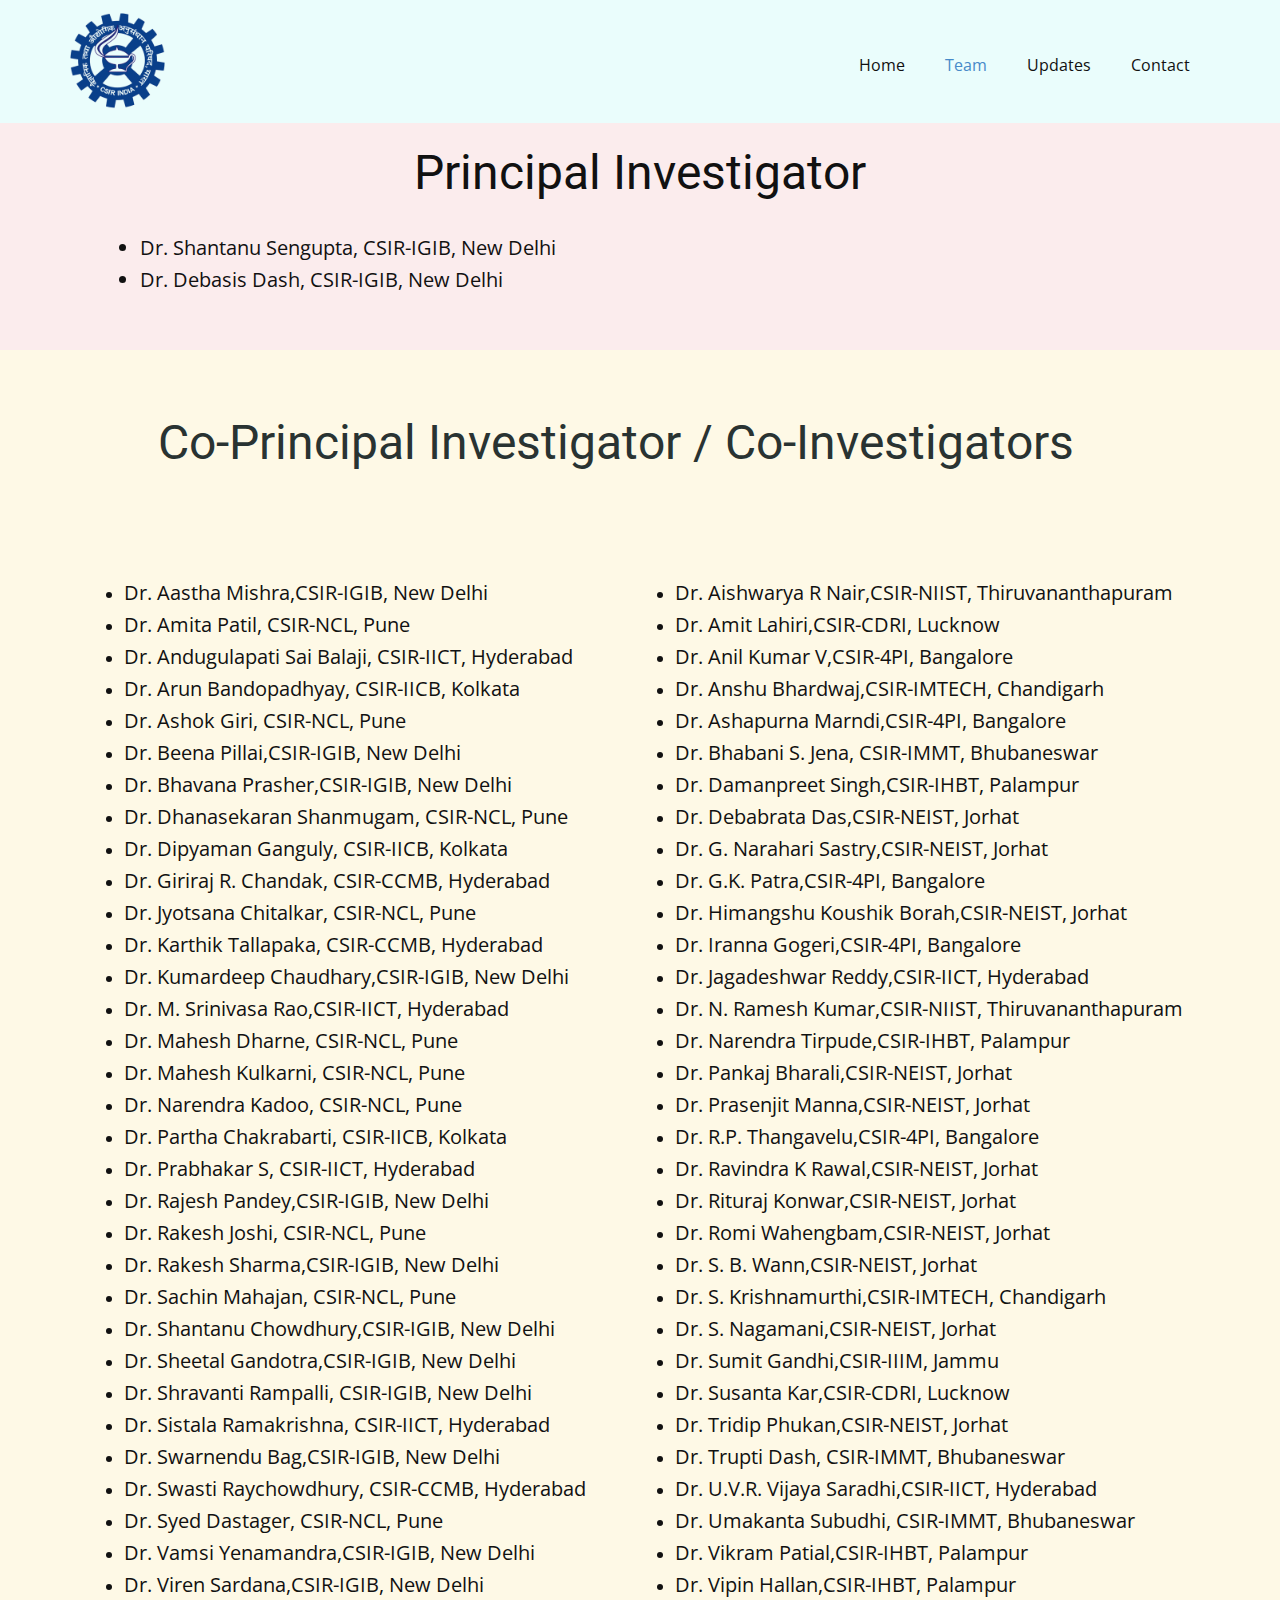
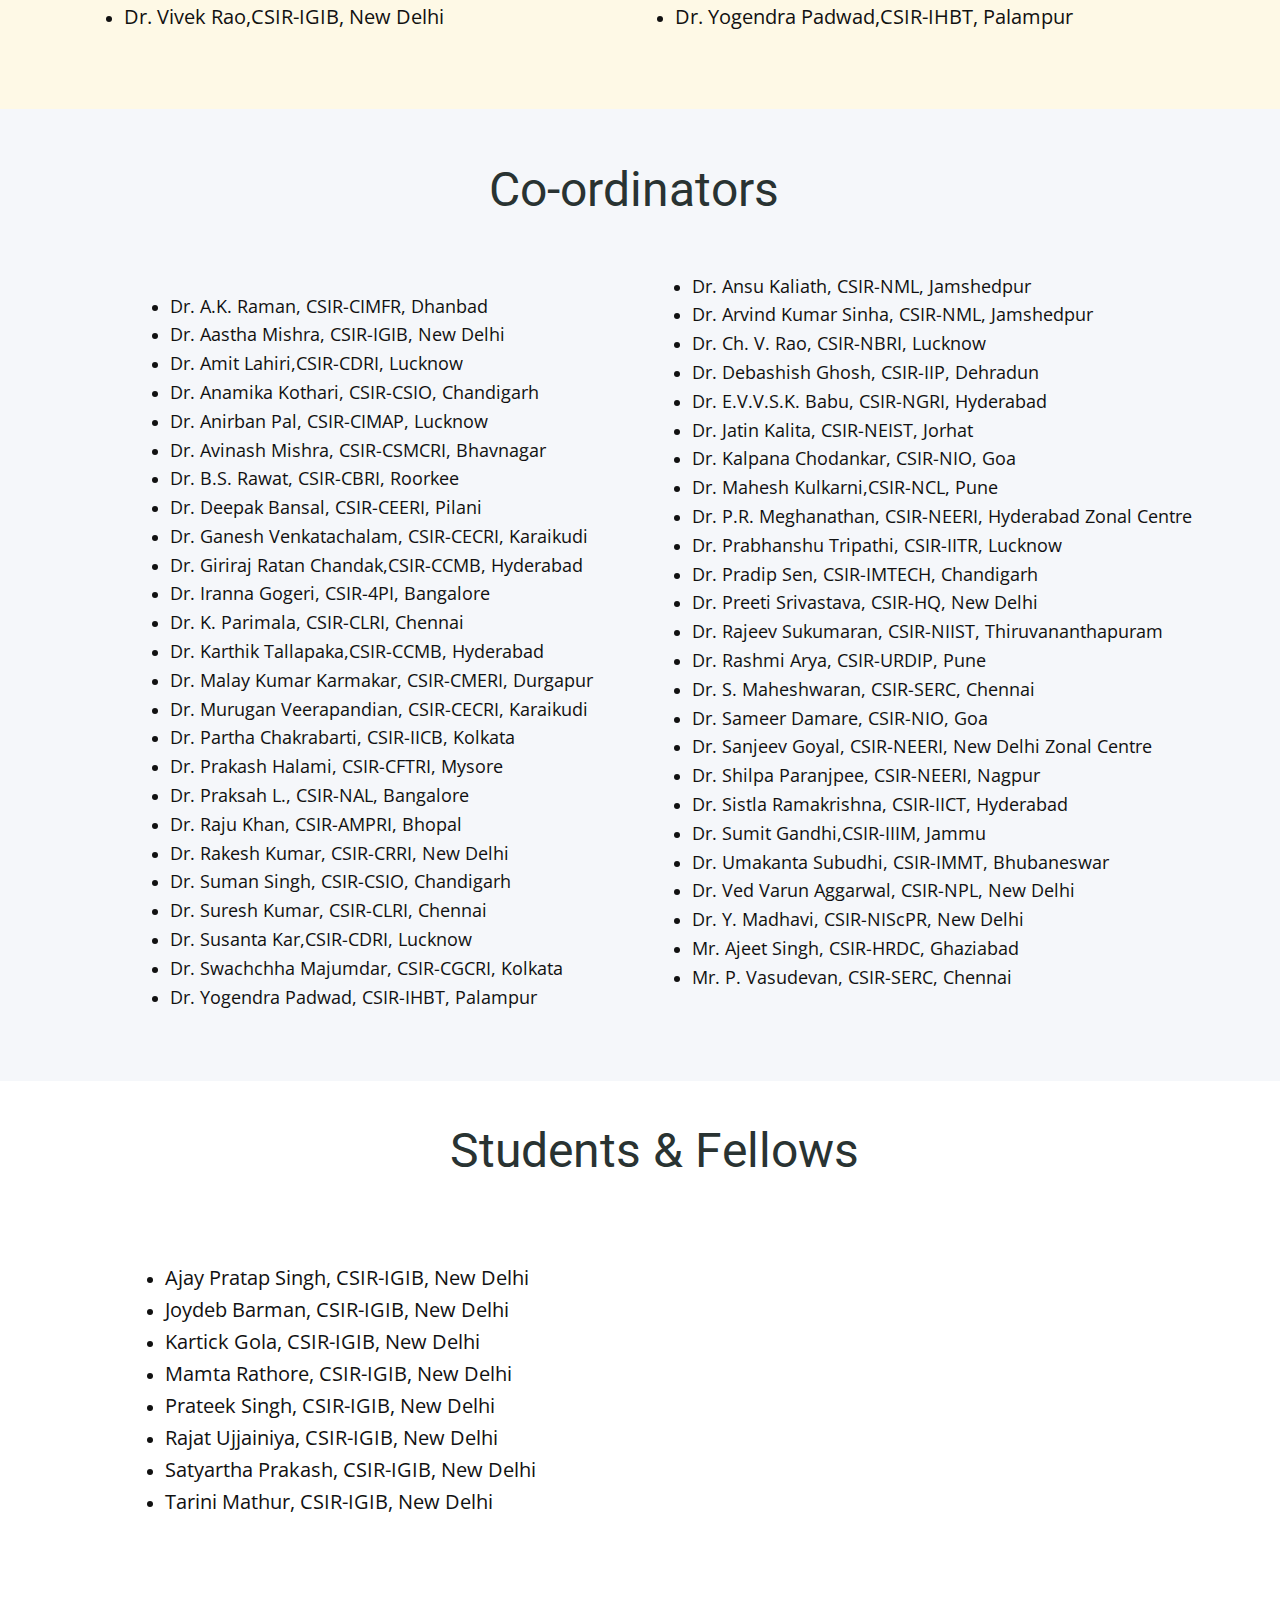
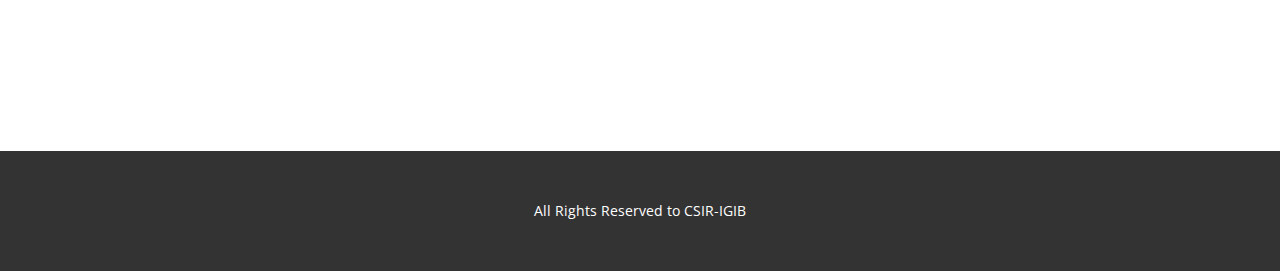
<file: Team.html>
<!DOCTYPE html>
<html style="font-size: 16px;">
  <head>
    <meta name="viewport" content="width=device-width, initial-scale=1.0">
    <meta charset="utf-8">
    <meta name="keywords" content="PI:, Co-PI / Co-investigators:, Co-ordinators:">
    <meta name="description" content="">
    <title>Team</title>
    <link rel="stylesheet" href="nicepage.css" media="screen">
<link rel="stylesheet" href="Team.css" media="screen">
    <script class="u-script" type="text/javascript" src="jquery.js" defer=""></script>
    <script class="u-script" type="text/javascript" src="nicepage.js" defer=""></script>
    <meta name="generator" content="Nicepage 4.11.3, nicepage.com">
    <link id="u-theme-google-font" rel="stylesheet" href="https://fonts.googleapis.com/css?family=Roboto:100,100i,300,300i,400,400i,500,500i,700,700i,900,900i|Open+Sans:300,300i,400,400i,500,500i,600,600i,700,700i,800,800i">
    
    
    
    
    
    <script type="application/ld+json">{
		"@context": "http://schema.org",
		"@type": "Organization",
		"name": "",
		"logo": "images/Council_of_Scientific_and_Industrial_Research_logo.png"
}</script>
    <meta name="theme-color" content="#478ac9">
    <meta property="og:title" content="Team">
    <meta property="og:type" content="website">
  </head>
  <body class="u-body u-xl-mode"><header class="u-clearfix u-header u-palette-4-light-3 u-header" id="sec-2991"><div class="u-clearfix u-sheet u-sheet-1">
        <a href="https://www.csir.res.in/" class="u-image u-logo u-image-1" data-image-width="238" data-image-height="240" title="CSIR">
          <img src="images/Council_of_Scientific_and_Industrial_Research_logo.png" class="u-logo-image u-logo-image-1">
        </a>
        <nav class="u-menu u-menu-dropdown u-offcanvas u-menu-1">
          <div class="menu-collapse" style="font-size: 1rem; letter-spacing: 0px;">
            <a class="u-button-style u-custom-left-right-menu-spacing u-custom-padding-bottom u-custom-top-bottom-menu-spacing u-nav-link u-text-active-palette-1-base u-text-hover-palette-2-base" href="#">
              <svg class="u-svg-link" viewBox="0 0 24 24"><use xmlns:xlink="http://www.w3.org/1999/xlink" xlink:href="#menu-hamburger"></use></svg>
              <svg class="u-svg-content" version="1.1" id="menu-hamburger" viewBox="0 0 16 16" x="0px" y="0px" xmlns:xlink="http://www.w3.org/1999/xlink" xmlns="http://www.w3.org/2000/svg"><g><rect y="1" width="16" height="2"></rect><rect y="7" width="16" height="2"></rect><rect y="13" width="16" height="2"></rect>
</g></svg>
            </a>
          </div>
          <div class="u-custom-menu u-nav-container">
            <ul class="u-nav u-unstyled u-nav-1"><li class="u-nav-item"><a class="u-button-style u-nav-link u-text-active-palette-1-base u-text-hover-palette-2-base" href="Home.html" style="padding: 10px 20px;">Home</a>
</li><li class="u-nav-item"><a class="u-button-style u-nav-link u-text-active-palette-1-base u-text-hover-palette-2-base" href="Team.html" style="padding: 10px 20px;">Team</a>
</li><li class="u-nav-item"><a class="u-button-style u-nav-link u-text-active-palette-1-base u-text-hover-palette-2-base" href="Updates.html" style="padding: 10px 20px;">Updates</a>
</li><li class="u-nav-item"><a class="u-button-style u-nav-link u-text-active-palette-1-base u-text-hover-palette-2-base" href="Contact.html" style="padding: 10px 20px;">Contact</a>
</li></ul>
          </div>
          <div class="u-custom-menu u-nav-container-collapse">
            <div class="u-black u-container-style u-inner-container-layout u-opacity u-opacity-95 u-sidenav">
              <div class="u-inner-container-layout u-sidenav-overflow">
                <div class="u-menu-close"></div>
                <ul class="u-align-center u-nav u-popupmenu-items u-unstyled u-nav-2"><li class="u-nav-item"><a class="u-button-style u-nav-link" href="Home.html">Home</a>
</li><li class="u-nav-item"><a class="u-button-style u-nav-link" href="Team.html">Team</a>
</li><li class="u-nav-item"><a class="u-button-style u-nav-link" href="Updates.html">Updates</a>
</li><li class="u-nav-item"><a class="u-button-style u-nav-link" href="Contact.html">Contact</a>
</li></ul>
              </div>
            </div>
            <div class="u-black u-menu-overlay u-opacity u-opacity-70"></div>
          </div>
        </nav>
      </div></header>
    <section class="u-clearfix u-palette-2-light-3 u-section-1" id="sec-70a4">
      <div class="u-clearfix u-sheet u-sheet-1">
        <h1 class="u-text u-text-default u-text-1">Principal Investigator</h1>
        <ul class="u-text u-text-default-lg u-text-default-md u-text-default-sm u-text-default-xl u-text-2">
          <li style="">Dr. Shantanu Sengupta, CSIR-IGIB, New Delhi</li>
          <li>Dr. Debasis Dash, CSIR-IGIB, New Delhi</li>
        </ul>
      </div>
    </section>
    <section class="u-clearfix u-palette-3-light-3 u-section-2" id="carousel_9521">
      <div class="u-clearfix u-sheet u-sheet-1">
        <h1 class="u-text u-text-palette-4-dark-3 u-text-1">Co-​Principal Investigator / Co-Investigators</h1>
        <ul class="u-text u-text-default-lg u-text-default-md u-text-default-sm u-text-default-xl u-text-2">
          <li>
            <span style="font-size: 1.25rem;">Dr. Aishwarya R Nair,CSIR-NIIST, Thiruvananthapuram</span>
          </li>
          <li>
            <span style="font-size: 1.25rem;">Dr. Amit Lahiri,CSIR-CDRI, Lucknow</span>
          </li>
          <li>
            <span style="font-size: 1.25rem;">Dr. Anil Kumar V,CSIR-4PI, Bangalore</span>
          </li>
          <li>
            <span style="font-size: 1.25rem;">Dr. Anshu Bhardwaj,CSIR-IMTECH, Chandigarh</span>
          </li>
          <li>
            <span style="font-size: 1.25rem;">Dr. Ashapurna Marndi,CSIR-4PI, Bangalore</span>
          </li>
          <li>
            <span style="font-size: 1.25rem;">Dr. Bhabani S. Jena​, CSIR-IMMT, Bhubaneswar </span>
          </li>
          <li>
            <span style="font-size: 1.25rem;">Dr. Damanpreet Singh,CSIR-IHBT, Palampur</span>
          </li>
          <li>
            <span style="font-size: 1.25rem;">Dr. Debabrata Das,CSIR-NEIST, Jorhat</span>
          </li>
          <li>
            <span style="font-size: 1.25rem;">Dr. G. Narahari Sastry,CSIR-NEIST, Jorhat</span>
          </li>
          <li>
            <span style="font-size: 1.25rem;">Dr. G.K. Patra,CSIR-4PI, Bangalore</span>
          </li>
          <li>
            <span style="font-size: 1.25rem;">Dr. Himangshu Koushik Borah,CSIR-NEIST, Jorhat</span>
          </li>
          <li>
            <span style="font-size: 1.25rem;">Dr. Iranna Gogeri,CSIR-4PI, Bangalore</span>
          </li>
          <li>
            <span style="font-size: 1.25rem;">Dr. Jagadeshwar Reddy,CSIR-IICT, Hyderabad</span>
          </li>
          <li>
            <span style="font-size: 1.25rem;">Dr. N. Ramesh Kumar,CSIR-NIIST, Thiruvananthapuram</span>
          </li>
          <li>
            <span style="font-size: 1.25rem;">Dr. Narendra Tirpude,CSIR-IHBT, Palampur</span>
          </li>
          <li>
            <span style="font-size: 1.25rem;">Dr. Pankaj Bharali,CSIR-NEIST, Jorhat</span>
          </li>
          <li>
            <span style="font-size: 1.25rem;">Dr. Prasenjit Manna,CSIR-NEIST, Jorhat</span>
          </li>
          <li>
            <span style="font-size: 1.25rem;">Dr. R.P. Thangavelu,CSIR-4PI, Bangalore</span>
          </li>
          <li>
            <span style="font-size: 1.25rem;">Dr. Ravindra K Rawal,CSIR-NEIST, Jorhat</span>
          </li>
          <li>
            <span style="font-size: 1.25rem;">Dr. Rituraj Konwar,CSIR-NEIST, Jorhat</span>
          </li>
          <li>
            <span style="font-size: 1.25rem;">Dr. Romi Wahengbam,CSIR-NEIST, Jorhat</span>
          </li>
          <li>
            <span style="font-size: 1.25rem;">Dr. S. B. Wann,CSIR-NEIST, Jorhat</span>
          </li>
          <li>
            <span style="font-size: 1.25rem;">Dr. S. Krishnamurthi,CSIR-IMTECH, Chandigarh</span>
          </li>
          <li>
            <span style="font-size: 1.25rem;">Dr. S. Nagamani,CSIR-NEIST, Jorhat</span>
          </li>
          <li>
            <span style="font-size: 1.25rem;">Dr. Sumit Gandhi,CSIR-IIIM, Jammu</span>
          </li>
          <li>
            <span style="font-size: 1.25rem;">Dr. Susanta Kar,CSIR-CDRI, Lucknow</span>
          </li>
          <li>
            <span style="font-size: 1.25rem;">Dr. Tridip Phukan,CSIR-NEIST, Jorhat</span>
          </li>
          <li>
            <span style="font-size: 1.25rem;">Dr. Trupti Dash, CSIR-IMMT, Bhubaneswar </span>
          </li>
          <li>
            <span style="font-size: 1.25rem;">Dr. U.V.R. Vijaya Saradhi,CSIR-IICT, Hyderabad</span>
          </li>
          <li>
            <span style="font-size: 1.25rem;">Dr. Umakanta Subudhi​, CSIR-IMMT, Bhubaneswar </span>
          </li>
          <li>
            <span style="font-size: 1.25rem;">Dr. Vikram Patial,CSIR-IHBT, Palampur</span>
          </li>
          <li>
            <span style="font-size: 1.25rem;">Dr. Vipin Hallan,CSIR-IHBT, Palampur</span>
          </li>
          <li>
            <span style="font-size: 1.25rem;">Dr. Yogendra Padwad,CSIR-IHBT, Palampur</span>
          </li>
        </ul>
        <ul class="u-text u-text-default u-text-3">
          <li style="">
            <span style="font-size: 1.25rem;">Dr. Aastha Mishra,CSIR-IGIB, New Delhi</span>
          </li>
          <li>
            <span style="font-size: 1.25rem;">Dr. Amita Patil, CSIR-NCL, Pune </span>
          </li>
          <li>
            <span style="font-size: 1.25rem;">Dr. Andugulapati Sai Balaji, CSIR-IICT, Hyderabad</span>
          </li>
          <li>
            <span style="font-size: 1.25rem;">Dr. Arun Bandopadhyay, CSIR-IICB, Kolkata </span>
          </li>
          <li>
            <span style="font-size: 1.25rem;">Dr. Ashok Giri, CSIR-NCL, Pune </span>
          </li>
          <li>
            <span style="font-size: 1.25rem;">Dr. Beena Pillai,CSIR-IGIB, New Delhi</span>
          </li>
          <li>
            <span style="font-size: 1.25rem;">Dr. Bhavana Prasher,CSIR-IGIB, New Delhi</span>
          </li>
          <li>
            <span style="font-size: 1.25rem;">Dr. Dhanasekaran Shanmugam, CSIR-NCL, Pune </span>
          </li>
          <li>
            <span style="font-size: 1.25rem;">Dr. Dipyaman Ganguly, CSIR-IICB, Kolkata </span>
          </li>
          <li>
            <span style="font-size: 1.25rem;">Dr. Giriraj R. Chandak, CSIR-CCMB, Hyderabad </span>
          </li>
          <li>
            <span style="font-size: 1.25rem;">Dr. Jyotsana Chitalkar, CSIR-NCL, Pune </span>
          </li>
          <li>
            <span style="font-size: 1.25rem;">Dr. Karthik Tallapaka, CSIR-CCMB, Hyderabad </span>
          </li>
          <li>
            <span style="font-size: 1.25rem;">Dr. Kumardeep Chaudhary,CSIR-IGIB, New Delhi</span>
          </li>
          <li>
            <span style="font-size: 1.25rem;">Dr. M. Srinivasa Rao,CSIR-IICT, Hyderabad</span>
          </li>
          <li>
            <span style="font-size: 1.25rem;">Dr. Mahesh Dharne, CSIR-NCL, Pune </span>
          </li>
          <li>
            <span style="font-size: 1.25rem;">Dr. Mahesh Kulkarni, CSIR-NCL, Pune </span>
          </li>
          <li>
            <span style="font-size: 1.25rem;">Dr. Narendra Kadoo, CSIR-NCL, Pune </span>
          </li>
          <li>
            <span style="font-size: 1.25rem;">Dr. Partha Chakrabarti, CSIR-IICB, Kolkata </span>
          </li>
          <li>
            <span style="font-size: 1.25rem;">Dr. Prabhakar S, CSIR-IICT, Hyderabad</span>
          </li>
          <li>
            <span style="font-size: 1.25rem;">Dr. Rajesh Pandey,CSIR-IGIB, New Delhi</span>
          </li>
          <li>
            <span style="font-size: 1.25rem;">Dr. Rakesh Joshi, CSIR-NCL, Pune </span>
          </li>
          <li>
            <span style="font-size: 1.25rem;">Dr. Rakesh Sharma,CSIR-IGIB, New Delhi</span>
          </li>
          <li>
            <span style="font-size: 1.25rem;">Dr. Sachin Mahajan, CSIR-NCL, Pune </span>
          </li>
          <li>
            <span style="font-size: 1.25rem;">Dr. Shantanu Chowdhury,CSIR-IGIB, New Delhi</span>
          </li>
          <li>
            <span style="font-size: 1.25rem;">Dr. Sheetal Gandotra,CSIR-IGIB, New Delhi</span>
          </li>
          <li>
            <span style="font-size: 1.25rem;">Dr. Shravanti Rampalli, CSIR-IGIB, New Delhi </span>
          </li>
          <li>
            <span style="font-size: 1.25rem;">Dr. Sistala Ramakrishna, CSIR-IICT, Hyderabad</span>
          </li>
          <li>
            <span style="font-size: 1.25rem;">Dr. Swarnendu Bag,CSIR-IGIB, New Delhi</span>
          </li>
          <li>
            <span style="font-size: 1.25rem;">Dr. Swasti Raychowdhury, CSIR-CCMB, Hyderabad </span>
          </li>
          <li>
            <span style="font-size: 1.25rem;">Dr. Syed Dastager, CSIR-NCL, Pune </span>
          </li>
          <li>
            <span style="font-size: 1.25rem;">Dr. Vamsi Yenamandra,CSIR-IGIB, New Delhi</span>
          </li>
          <li>
            <span style="font-size: 1.25rem;">Dr. Viren Sardana,CSIR-IGIB, New Delhi</span>
          </li>
          <li>
            <span style="font-size: 1.25rem;">Dr. Vivek Rao,CSIR-IGIB, New Delhi</span>
          </li>
        </ul>
      </div>
    </section>
    <section class="u-clearfix u-palette-5-light-3 u-section-3" id="sec-e564">
      <div class="u-clearfix u-sheet u-sheet-1">
        <h1 class="u-text u-text-palette-4-dark-3 u-text-1">Co-ordinators</h1>
        <ul class="u-text u-text-default-lg u-text-default-md u-text-default-sm u-text-default-xl u-text-2">
          <li>
            <span style="font-size: 1.125rem;">Dr. Ansu Kaliath, CSIR-NML, Jamshedpur </span>
          </li>
          <li>
            <span style="font-size: 1.125rem;">Dr. Arvind Kumar Sinha, CSIR-NML, Jamshedpur </span>
          </li>
          <li>
            <span style="font-size: 1.125rem;">Dr. Ch. V. Rao, CSIR-NBRI, Lucknow </span>
          </li>
          <li>
            <span style="font-size: 1.125rem;">Dr. Debashish Ghosh, CSIR-IIP, Dehradun </span>
          </li>
          <li>
            <span style="font-size: 1.125rem;">Dr. E.V.V.S.K. Babu, CSIR-NGRI, Hyderabad </span>
          </li>
          <li>
            <span style="font-size: 1.125rem;">Dr. Jatin Kalita, CSIR-NEIST, Jorhat </span>
          </li>
          <li>
            <span style="font-size: 1.125rem;">Dr. Kalpana Chodankar, CSIR-NIO, Goa </span>
          </li>
          <li>
            <span style="font-size: 1.125rem;">Dr. Mahesh Kulkarni,CSIR-NCL, Pune</span>
          </li>
          <li>
            <span style="font-size: 1.125rem;">Dr. P.R. Meghanathan, CSIR-NEERI, Hyderabad Zonal Centre </span>
          </li>
          <li>
            <span style="font-size: 1.125rem;">Dr. Prabhanshu Tripathi, CSIR-IITR, Lucknow </span>
          </li>
          <li>
            <span style="font-size: 1.125rem;">Dr. Pradip Sen, CSIR-IMTECH, Chandigarh </span>
          </li>
          <li>
            <span style="font-size: 1.125rem;">Dr. Preeti Srivastava, CSIR-HQ, New Delhi </span>
          </li>
          <li>
            <span style="font-size: 1.125rem;">Dr. Rajeev Sukumaran, CSIR-NIIST, Thiruvananthapuram </span>
          </li>
          <li>
            <span style="font-size: 1.125rem;">Dr. Rashmi Arya, CSIR-URDIP, Pune </span>
          </li>
          <li>
            <span style="font-size: 1.125rem;">Dr. S. Maheshwaran, CSIR-SERC, Chennai </span>
          </li>
          <li>
            <span style="font-size: 1.125rem;">Dr. Sameer Damare, CSIR-NIO, Goa </span>
          </li>
          <li>
            <span style="font-size: 1.125rem;">Dr. Sanjeev Goyal, CSIR-NEERI, New Delhi Zonal Centre </span>
          </li>
          <li>
            <span style="font-size: 1.125rem;">Dr. Shilpa Paranjpee, CSIR-NEERI, Nagpur </span>
          </li>
          <li>
            <span style="font-size: 1.125rem;">Dr. Sistla Ramakrishna, CSIR-IICT, Hyderabad </span>
          </li>
          <li>
            <span style="font-size: 1.125rem;">Dr. Sumit Gandhi,CSIR-IIIM, Jammu</span>
          </li>
          <li>
            <span style="font-size: 1.125rem;">Dr. Umakanta Subudhi, CSIR-IMMT, Bhubaneswar </span>
          </li>
          <li>
            <span style="font-size: 1.125rem;">Dr. Ved Varun Aggarwal, CSIR-NPL, New Delhi </span>
          </li>
          <li>
            <span style="font-size: 1.125rem;">Dr. Y. Madhavi, CSIR-NIScPR, New Delhi </span>
          </li>
          <li>
            <span style="font-size: 1.125rem;">Mr. Ajeet Singh, CSIR-HRDC, Ghaziabad </span>
          </li>
          <li>
            <span style="font-size: 1.125rem;">Mr. P. Vasudevan, CSIR-SERC, Chennai</span>
          </li>
        </ul>
        <ul class="u-text u-text-default u-text-3">
          <li>
            <span style="font-size: 1.125rem;">Dr. A.K. Raman, CSIR-CIMFR, Dhanbad </span>
          </li>
          <li>
            <span style="font-size: 1.125rem;">Dr. Aastha Mishra, CSIR-IGIB, New Delhi </span>
          </li>
          <li>
            <span style="font-size: 1.125rem;">Dr. Amit Lahiri,CSIR-CDRI, Lucknow</span>
          </li>
          <li>
            <span style="font-size: 1.125rem;">Dr. Anamika Kothari, CSIR-CSIO, Chandigarh </span>
          </li>
          <li>
            <span style="font-size: 1.125rem;">Dr. Anirban Pal, CSIR-CIMAP, Lucknow </span>
          </li>
          <li>
            <span style="font-size: 1.125rem;">Dr. Avinash Mishra, CSIR-CSMCRI, Bhavnagar </span>
          </li>
          <li>
            <span style="font-size: 1.125rem;">Dr. B.S. Rawat, CSIR-CBRI, Roorkee </span>
          </li>
          <li>
            <span style="font-size: 1.125rem;">Dr. Deepak Bansal, CSIR-CEERI, Pilani </span>
          </li>
          <li>
            <span style="font-size: 1.125rem;">Dr. Ganesh Venkatachalam, CSIR-CECRI, Karaikudi </span>
          </li>
          <li>
            <span style="font-size: 1.125rem;">Dr. Giriraj Ratan Chandak,CSIR-CCMB, Hyderabad</span>
          </li>
          <li>
            <span style="font-size: 1.125rem;">Dr. Iranna Gogeri, CSIR-4PI, Bangalore </span>
          </li>
          <li>
            <span style="font-size: 1.125rem;">Dr. K. Parimala, CSIR-CLRI, Chennai </span>
          </li>
          <li>
            <span style="font-size: 1.125rem;">Dr. Karthik Tallapaka,CSIR-CCMB, Hyderabad</span>
          </li>
          <li>
            <span style="font-size: 1.125rem;">Dr. Malay Kumar Karmakar, CSIR-CMERI, Durgapur </span>
          </li>
          <li>
            <span style="font-size: 1.125rem;">Dr. Murugan Veerapandian, CSIR-CECRI, Karaikudi </span>
          </li>
          <li>
            <span style="font-size: 1.125rem;">Dr. Partha Chakrabarti, CSIR-IICB, Kolkata </span>
          </li>
          <li>
            <span style="font-size: 1.125rem;">Dr. Prakash Halami, CSIR-CFTRI, Mysore </span>
          </li>
          <li>
            <span style="font-size: 1.125rem;">Dr. Praksah L., CSIR-NAL, Bangalore </span>
          </li>
          <li>
            <span style="font-size: 1.125rem;">Dr. Raju Khan, CSIR-AMPRI, Bhopal </span>
          </li>
          <li>
            <span style="font-size: 1.125rem;">Dr. Rakesh Kumar, CSIR-CRRI, New Delhi </span>
          </li>
          <li>
            <span style="font-size: 1.125rem;">Dr. Suman Singh, CSIR-CSIO, Chandigarh </span>
          </li>
          <li>
            <span style="font-size: 1.125rem;">Dr. Suresh Kumar, CSIR-CLRI, Chennai </span>
          </li>
          <li>
            <span style="font-size: 1.125rem;">Dr. Susanta Kar,CSIR-CDRI, Lucknow</span>
          </li>
          <li>
            <span style="font-size: 1.125rem;">Dr. Swachchha Majumdar, CSIR-CGCRI, Kolkata </span>
          </li>
          <li>
            <span style="font-size: 1.125rem;">Dr. Yogendra Padwad, CSIR-IHBT, Palampur</span>
          </li>
        </ul>
      </div>
    </section>
    <section class="u-clearfix u-section-4" id="sec-81c4">
      <div class="u-clearfix u-sheet u-sheet-1">
        <h1 class="u-align-center u-text u-text-palette-4-dark-3 u-text-1">Students &amp; Fellows</h1>
        <ul class="u-text u-text-default u-text-2">
          <li>
            <span style="font-size: 1.25rem;">Ajay Pratap Singh, CSIR-IGIB, New Delhi </span>
          </li>
          <li>
            <span style="font-size: 1.25rem;">Joydeb Barman, CSIR-IGIB, New Delhi </span>
          </li>
          <li>
            <span style="font-size: 1.25rem;">Kartick Gola, CSIR-IGIB, New Delhi </span>
          </li>
          <li>
            <span style="font-size: 1.25rem;">Mamta Rathore, CSIR-IGIB, New Delhi </span>
          </li>
          <li>
            <span style="font-size: 1.25rem;">Prateek Singh, CSIR-IGIB, New Delhi </span>
          </li>
          <li>
            <span style="font-size: 1.25rem;">Rajat Ujjainiya, CSIR-IGIB, New Delhi </span>
          </li>
          <li>
            <span style="font-size: 1.25rem;">Satyartha Prakash, CSIR-IGIB, New Delhi </span>
          </li>
          <li>
            <span style="font-size: 1.25rem;">Tarini Mathur, CSIR-IGIB, New Delhi</span>
          </li>
        </ul>
      </div>
    </section>
    
    
    <footer class="u-align-center u-clearfix u-footer u-grey-80 u-footer" id="sec-8537"><div class="u-clearfix u-sheet u-sheet-1">
        <p class="u-small-text u-text u-text-variant u-text-1">All Rights Reserved to CSIR-IGIB</p>
      </div></footer>

  </body>
</html>
</file>
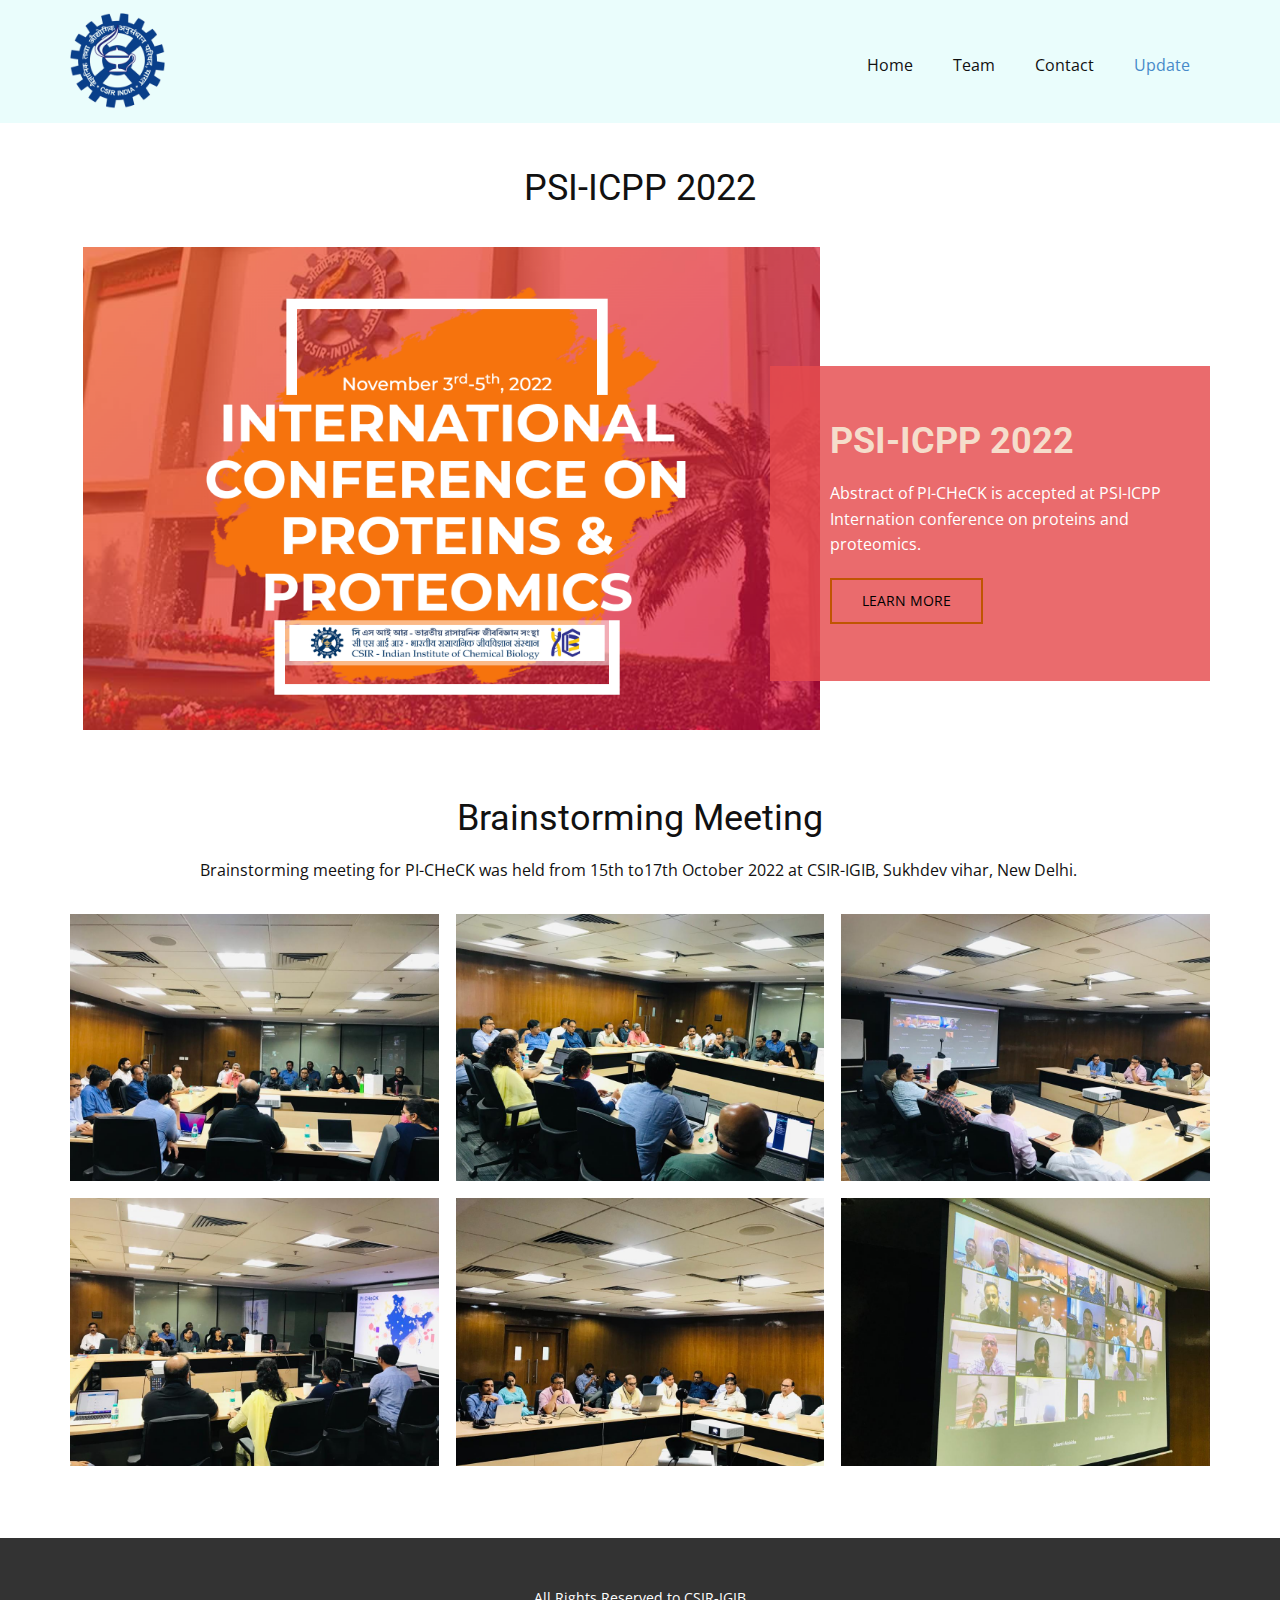
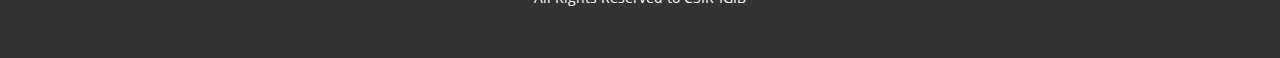
<file: Update.html>
<!DOCTYPE html>
<html style="font-size: 16px;">
  <head>
    <meta name="viewport" content="width=device-width, initial-scale=1.0">
    <meta charset="utf-8">
    <meta name="keywords" content="PSI-ICPP 2022, Brainstorming Meeting">
    <meta name="description" content="">
    <title>Update</title>
    <link rel="stylesheet" href="nicepage.css" media="screen">
<link rel="stylesheet" href="Update.css" media="screen">
    <script class="u-script" type="text/javascript" src="jquery.js" defer=""></script>
    <script class="u-script" type="text/javascript" src="nicepage.js" defer=""></script>
    <meta name="generator" content="Nicepage 4.11.3, nicepage.com">
    <link id="u-theme-google-font" rel="stylesheet" href="https://fonts.googleapis.com/css?family=Roboto:100,100i,300,300i,400,400i,500,500i,700,700i,900,900i|Open+Sans:300,300i,400,400i,500,500i,600,600i,700,700i,800,800i">
    
    
    
    <script type="application/ld+json">{
		"@context": "http://schema.org",
		"@type": "Organization",
		"name": "",
		"logo": "images/Council_of_Scientific_and_Industrial_Research_logo.png"
}</script>
    <meta name="theme-color" content="#478ac9">
    <meta property="og:title" content="Update">
    <meta property="og:type" content="website">
  </head>
  <body class="u-body u-xl-mode"><header class="u-clearfix u-header u-palette-4-light-3 u-header" id="sec-2991"><div class="u-clearfix u-sheet u-sheet-1">
        <a href="https://www.csir.res.in/" class="u-image u-logo u-image-1" data-image-width="238" data-image-height="240" title="CSIR">
          <img src="images/Council_of_Scientific_and_Industrial_Research_logo.png" class="u-logo-image u-logo-image-1">
        </a>
        <nav class="u-menu u-menu-dropdown u-offcanvas u-menu-1">
          <div class="menu-collapse" style="font-size: 1rem; letter-spacing: 0px;">
            <a class="u-button-style u-custom-left-right-menu-spacing u-custom-padding-bottom u-custom-top-bottom-menu-spacing u-nav-link u-text-active-palette-1-base u-text-hover-palette-2-base" href="#">
              <svg class="u-svg-link" viewBox="0 0 24 24"><use xmlns:xlink="http://www.w3.org/1999/xlink" xlink:href="#menu-hamburger"></use></svg>
              <svg class="u-svg-content" version="1.1" id="menu-hamburger" viewBox="0 0 16 16" x="0px" y="0px" xmlns:xlink="http://www.w3.org/1999/xlink" xmlns="http://www.w3.org/2000/svg"><g><rect y="1" width="16" height="2"></rect><rect y="7" width="16" height="2"></rect><rect y="13" width="16" height="2"></rect>
</g></svg>
            </a>
          </div>
          <div class="u-custom-menu u-nav-container">
            <ul class="u-nav u-unstyled u-nav-1"><li class="u-nav-item"><a class="u-button-style u-nav-link u-text-active-palette-1-base u-text-hover-palette-2-base" href="Home.html" style="padding: 10px 20px;">Home</a>
</li><li class="u-nav-item"><a class="u-button-style u-nav-link u-text-active-palette-1-base u-text-hover-palette-2-base" href="Team.html" style="padding: 10px 20px;">Team</a>
</li><li class="u-nav-item"><a class="u-button-style u-nav-link u-text-active-palette-1-base u-text-hover-palette-2-base" href="Contact.html" style="padding: 10px 20px;">Contact</a>
</li><li class="u-nav-item"><a class="u-button-style u-nav-link u-text-active-palette-1-base u-text-hover-palette-2-base" href="Update.html" style="padding: 10px 20px;">Update</a>
</li></ul>
          </div>
          <div class="u-custom-menu u-nav-container-collapse">
            <div class="u-black u-container-style u-inner-container-layout u-opacity u-opacity-95 u-sidenav">
              <div class="u-inner-container-layout u-sidenav-overflow">
                <div class="u-menu-close"></div>
                <ul class="u-align-center u-nav u-popupmenu-items u-unstyled u-nav-2"><li class="u-nav-item"><a class="u-button-style u-nav-link" href="Home.html">Home</a>
</li><li class="u-nav-item"><a class="u-button-style u-nav-link" href="Team.html">Team</a>
</li><li class="u-nav-item"><a class="u-button-style u-nav-link" href="Contact.html">Contact</a>
</li><li class="u-nav-item"><a class="u-button-style u-nav-link" href="Update.html">Update</a>
</li></ul>
              </div>
            </div>
            <div class="u-black u-menu-overlay u-opacity u-opacity-70"></div>
          </div>
        </nav>
      </div></header>
    <section class="u-clearfix u-section-1" id="sec-9c05">
      <div class="u-clearfix u-sheet u-sheet-1">
        <h2 class="u-text u-text-default u-text-1">PSI-ICPP 2022</h2>
        <img class="u-align-left u-image u-image-1" data-image-width="982" data-image-height="644" src="images/Screenshot2022-11-01122226.png">
        <div class="u-container-style u-custom-color-3 u-group u-group-1">
          <div class="u-container-layout u-valign-middle u-container-layout-1">
            <h2 class="u-text u-text-custom-color-2 u-text-default u-text-2">PSI-ICPP 2022</h2>
            <p class="u-text u-text-3">Abstract of PI-CHeCK is accepted at PSI-ICPP Internation conference on proteins and proteomics.&nbsp;</p>
            <a href="http://psi-icpp2022.proteomicssociety.in/" class="u-border-2 u-border-custom-color-5 u-btn u-button-style u-hover-custom-color-1 u-none u-text-black u-text-hover-white u-btn-1" target="_blank">learn more</a>
          </div>
        </div>
      </div>
    </section>
    <section class="u-align-center u-clearfix u-section-2" id="sec-1dc0">
      <div class="u-clearfix u-sheet u-valign-middle u-sheet-1">
        <h2 class="u-text u-text-default u-text-1">Brainstorming Meeting</h2>
        <p class="u-text u-text-2">Brainstorming meeting for PI-CHeCK was held from 15th to17th October 2022 at CSIR-IGIB, Sukhdev vihar, New Delhi.&nbsp;</p>
        <div class="u-expanded-width u-gallery u-layout-grid u-lightbox u-show-text-on-hover u-gallery-1">
          <div class="u-gallery-inner u-gallery-inner-1">
            <div class="u-effect-fade u-gallery-item">
              <div class="u-back-slide" data-image-width="1024" data-image-height="768">
                <img class="u-back-image u-expanded" src="images/PHOTO-2022-11-01-12-04-02.jpg">
              </div>
              <div class="u-over-slide u-shading u-over-slide-1">
                <h3 class="u-gallery-heading"></h3>
                <p class="u-gallery-text"></p>
              </div>
            </div>
            <div class="u-effect-fade u-gallery-item">
              <div class="u-back-slide" data-image-width="1024" data-image-height="768">
                <img class="u-back-image u-expanded" src="images/PHOTO-2022-11-01-12-04-022.jpg">
              </div>
              <div class="u-over-slide u-shading u-over-slide-2">
                <h3 class="u-gallery-heading"></h3>
                <p class="u-gallery-text"></p>
              </div>
            </div>
            <div class="u-effect-fade u-gallery-item">
              <div class="u-back-slide" data-image-width="1024" data-image-height="768">
                <img class="u-back-image u-expanded" src="images/PHOTO-2022-11-01-12-04-024.jpg">
              </div>
              <div class="u-over-slide u-shading u-over-slide-3">
                <h3 class="u-gallery-heading"></h3>
                <p class="u-gallery-text"></p>
              </div>
            </div>
            <div class="u-effect-fade u-gallery-item">
              <div class="u-back-slide" data-image-width="1024" data-image-height="768">
                <img class="u-back-image u-expanded" src="images/PHOTO-2022-11-01-12-04-021.jpg">
              </div>
              <div class="u-over-slide u-shading u-over-slide-4">
                <h3 class="u-gallery-heading"></h3>
                <p class="u-gallery-text"></p>
              </div>
            </div>
            <div class="u-effect-fade u-gallery-item">
              <div class="u-back-slide" data-image-width="1024" data-image-height="768">
                <img class="u-back-image u-expanded" src="images/PHOTO-2022-11-01-12-04-023.jpg">
              </div>
              <div class="u-over-slide u-shading u-over-slide-5">
                <h3 class="u-gallery-heading"></h3>
                <p class="u-gallery-text"></p>
              </div>
            </div>
            <div class="u-effect-fade u-gallery-item">
              <div class="u-back-slide" data-image-width="1024" data-image-height="768">
                <img class="u-back-image u-expanded" src="images/PHOTO-2022-11-01-12-04-025.jpg">
              </div>
              <div class="u-over-slide u-shading u-over-slide-6">
                <h3 class="u-gallery-heading"></h3>
                <p class="u-gallery-text"></p>
              </div>
            </div>
          </div>
        </div>
      </div>
    </section>
    
    
    <footer class="u-align-center u-clearfix u-footer u-grey-80 u-footer" id="sec-8537"><div class="u-clearfix u-sheet u-sheet-1">
        <p class="u-small-text u-text u-text-variant u-text-1">All Rights Reserved to CSIR-IGIB</p>
      </div></footer>

  </body>
</html>
</file>
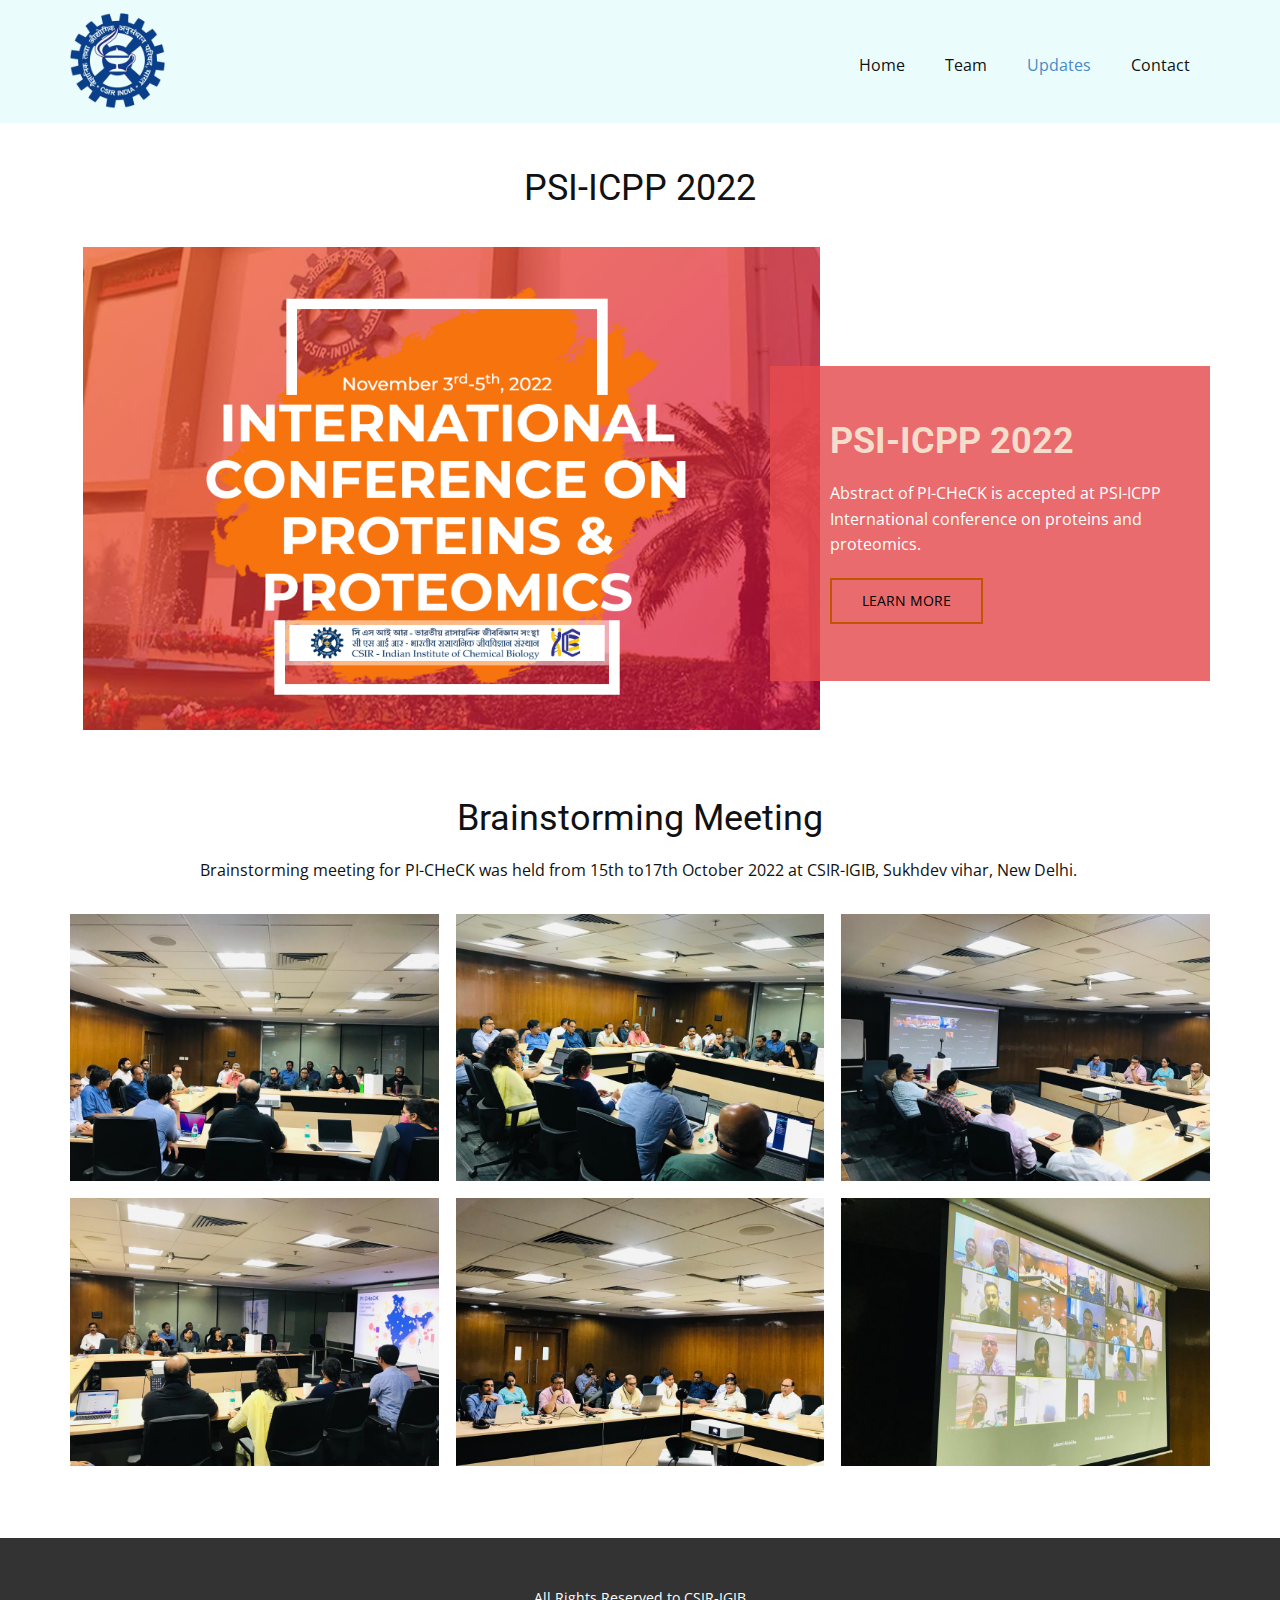
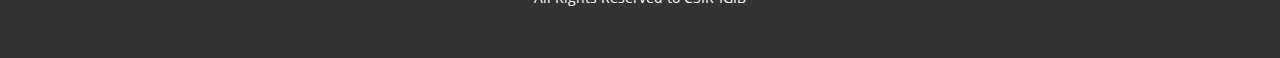
<file: Updates.html>
<!DOCTYPE html>
<html style="font-size: 16px;">
  <head>
    <meta name="viewport" content="width=device-width, initial-scale=1.0">
    <meta charset="utf-8">
    <meta name="keywords" content="PSI-ICPP 2022, Brainstorming Meeting">
    <meta name="description" content="">
    <title>Updates</title>
    <link rel="stylesheet" href="nicepage.css" media="screen">
<link rel="stylesheet" href="Updates.css" media="screen">
    <script class="u-script" type="text/javascript" src="jquery.js" defer=""></script>
    <script class="u-script" type="text/javascript" src="nicepage.js" defer=""></script>
    <meta name="generator" content="Nicepage 4.11.3, nicepage.com">
    <link id="u-theme-google-font" rel="stylesheet" href="https://fonts.googleapis.com/css?family=Roboto:100,100i,300,300i,400,400i,500,500i,700,700i,900,900i|Open+Sans:300,300i,400,400i,500,500i,600,600i,700,700i,800,800i">
    
    
    
    <script type="application/ld+json">{
		"@context": "http://schema.org",
		"@type": "Organization",
		"name": "",
		"logo": "images/Council_of_Scientific_and_Industrial_Research_logo.png"
}</script>
    <meta name="theme-color" content="#478ac9">
    <meta property="og:title" content="Updates">
    <meta property="og:type" content="website">
  </head>
  <body class="u-body u-xl-mode"><header class="u-clearfix u-header u-palette-4-light-3 u-header" id="sec-2991"><div class="u-clearfix u-sheet u-sheet-1">
        <a href="https://www.csir.res.in/" class="u-image u-logo u-image-1" data-image-width="238" data-image-height="240" title="CSIR">
          <img src="images/Council_of_Scientific_and_Industrial_Research_logo.png" class="u-logo-image u-logo-image-1">
        </a>
        <nav class="u-menu u-menu-dropdown u-offcanvas u-menu-1">
          <div class="menu-collapse" style="font-size: 1rem; letter-spacing: 0px;">
            <a class="u-button-style u-custom-left-right-menu-spacing u-custom-padding-bottom u-custom-top-bottom-menu-spacing u-nav-link u-text-active-palette-1-base u-text-hover-palette-2-base" href="#">
              <svg class="u-svg-link" viewBox="0 0 24 24"><use xmlns:xlink="http://www.w3.org/1999/xlink" xlink:href="#menu-hamburger"></use></svg>
              <svg class="u-svg-content" version="1.1" id="menu-hamburger" viewBox="0 0 16 16" x="0px" y="0px" xmlns:xlink="http://www.w3.org/1999/xlink" xmlns="http://www.w3.org/2000/svg"><g><rect y="1" width="16" height="2"></rect><rect y="7" width="16" height="2"></rect><rect y="13" width="16" height="2"></rect>
</g></svg>
            </a>
          </div>
          <div class="u-custom-menu u-nav-container">
            <ul class="u-nav u-unstyled u-nav-1"><li class="u-nav-item"><a class="u-button-style u-nav-link u-text-active-palette-1-base u-text-hover-palette-2-base" href="Home.html" style="padding: 10px 20px;">Home</a>
</li><li class="u-nav-item"><a class="u-button-style u-nav-link u-text-active-palette-1-base u-text-hover-palette-2-base" href="Team.html" style="padding: 10px 20px;">Team</a>
</li><li class="u-nav-item"><a class="u-button-style u-nav-link u-text-active-palette-1-base u-text-hover-palette-2-base" href="Updates.html" style="padding: 10px 20px;">Updates</a>
</li><li class="u-nav-item"><a class="u-button-style u-nav-link u-text-active-palette-1-base u-text-hover-palette-2-base" href="Contact.html" style="padding: 10px 20px;">Contact</a>
</li></ul>
          </div>
          <div class="u-custom-menu u-nav-container-collapse">
            <div class="u-black u-container-style u-inner-container-layout u-opacity u-opacity-95 u-sidenav">
              <div class="u-inner-container-layout u-sidenav-overflow">
                <div class="u-menu-close"></div>
                <ul class="u-align-center u-nav u-popupmenu-items u-unstyled u-nav-2"><li class="u-nav-item"><a class="u-button-style u-nav-link" href="Home.html">Home</a>
</li><li class="u-nav-item"><a class="u-button-style u-nav-link" href="Team.html">Team</a>
</li><li class="u-nav-item"><a class="u-button-style u-nav-link" href="Updates.html">Updates</a>
</li><li class="u-nav-item"><a class="u-button-style u-nav-link" href="Contact.html">Contact</a>
</li></ul>
              </div>
            </div>
            <div class="u-black u-menu-overlay u-opacity u-opacity-70"></div>
          </div>
        </nav>
      </div></header>
    <section class="u-clearfix u-section-1" id="sec-9c05">
      <div class="u-clearfix u-sheet u-sheet-1">
        <h2 class="u-text u-text-default u-text-1">PSI-ICPP 2022</h2>
        <img class="u-align-left u-image u-image-1" data-image-width="982" data-image-height="644" src="images/Screenshot2022-11-01122226.png">
        <div class="u-container-style u-custom-color-3 u-group u-group-1">
          <div class="u-container-layout u-valign-middle u-container-layout-1">
            <h2 class="u-text u-text-custom-color-2 u-text-default u-text-2">PSI-ICPP 2022</h2>
            <p class="u-text u-text-3">Abstract of PI-CHeCK is accepted at PSI-ICPP International conference on proteins and proteomics.&nbsp;</p>
            <a href="http://psi-icpp2022.proteomicssociety.in/" class="u-border-2 u-border-custom-color-5 u-btn u-button-style u-hover-custom-color-1 u-none u-text-black u-text-hover-white u-btn-1" target="_blank">learn more</a>
          </div>
        </div>
      </div>
    </section>
    <section class="u-align-center u-clearfix u-section-2" id="sec-1dc0">
      <div class="u-clearfix u-sheet u-valign-middle u-sheet-1">
        <h2 class="u-text u-text-default u-text-1">Brainstorming Meeting</h2>
        <p class="u-text u-text-2">Brainstorming meeting for PI-CHeCK was held from 15th to17th October 2022 at CSIR-IGIB, Sukhdev vihar, New Delhi.&nbsp;</p>
        <div class="u-expanded-width u-gallery u-layout-grid u-lightbox u-show-text-on-hover u-gallery-1">
          <div class="u-gallery-inner u-gallery-inner-1">
            <div class="u-effect-fade u-gallery-item">
              <div class="u-back-slide" data-image-width="1024" data-image-height="768">
                <img class="u-back-image u-expanded" src="images/PHOTO-2022-11-01-12-04-02.jpg">
              </div>
              <div class="u-over-slide u-shading u-over-slide-1">
                <h3 class="u-gallery-heading"></h3>
                <p class="u-gallery-text"></p>
              </div>
            </div>
            <div class="u-effect-fade u-gallery-item">
              <div class="u-back-slide" data-image-width="1024" data-image-height="768">
                <img class="u-back-image u-expanded" src="images/PHOTO-2022-11-01-12-04-022.jpg">
              </div>
              <div class="u-over-slide u-shading u-over-slide-2">
                <h3 class="u-gallery-heading"></h3>
                <p class="u-gallery-text"></p>
              </div>
            </div>
            <div class="u-effect-fade u-gallery-item">
              <div class="u-back-slide" data-image-width="1024" data-image-height="768">
                <img class="u-back-image u-expanded" src="images/PHOTO-2022-11-01-12-04-024.jpg">
              </div>
              <div class="u-over-slide u-shading u-over-slide-3">
                <h3 class="u-gallery-heading"></h3>
                <p class="u-gallery-text"></p>
              </div>
            </div>
            <div class="u-effect-fade u-gallery-item">
              <div class="u-back-slide" data-image-width="1024" data-image-height="768">
                <img class="u-back-image u-expanded" src="images/PHOTO-2022-11-01-12-04-021.jpg">
              </div>
              <div class="u-over-slide u-shading u-over-slide-4">
                <h3 class="u-gallery-heading"></h3>
                <p class="u-gallery-text"></p>
              </div>
            </div>
            <div class="u-effect-fade u-gallery-item">
              <div class="u-back-slide" data-image-width="1024" data-image-height="768">
                <img class="u-back-image u-expanded" src="images/PHOTO-2022-11-01-12-04-023.jpg">
              </div>
              <div class="u-over-slide u-shading u-over-slide-5">
                <h3 class="u-gallery-heading"></h3>
                <p class="u-gallery-text"></p>
              </div>
            </div>
            <div class="u-effect-fade u-gallery-item">
              <div class="u-back-slide" data-image-width="1024" data-image-height="768">
                <img class="u-back-image u-expanded" src="images/PHOTO-2022-11-01-12-04-025.jpg">
              </div>
              <div class="u-over-slide u-shading u-over-slide-6">
                <h3 class="u-gallery-heading"></h3>
                <p class="u-gallery-text"></p>
              </div>
            </div>
          </div>
        </div>
      </div>
    </section>
    
    
    <footer class="u-align-center u-clearfix u-footer u-grey-80 u-footer" id="sec-8537"><div class="u-clearfix u-sheet u-sheet-1">
        <p class="u-small-text u-text u-text-variant u-text-1">All Rights Reserved to CSIR-IGIB</p>
      </div></footer>

  </body>
</html>
</file>
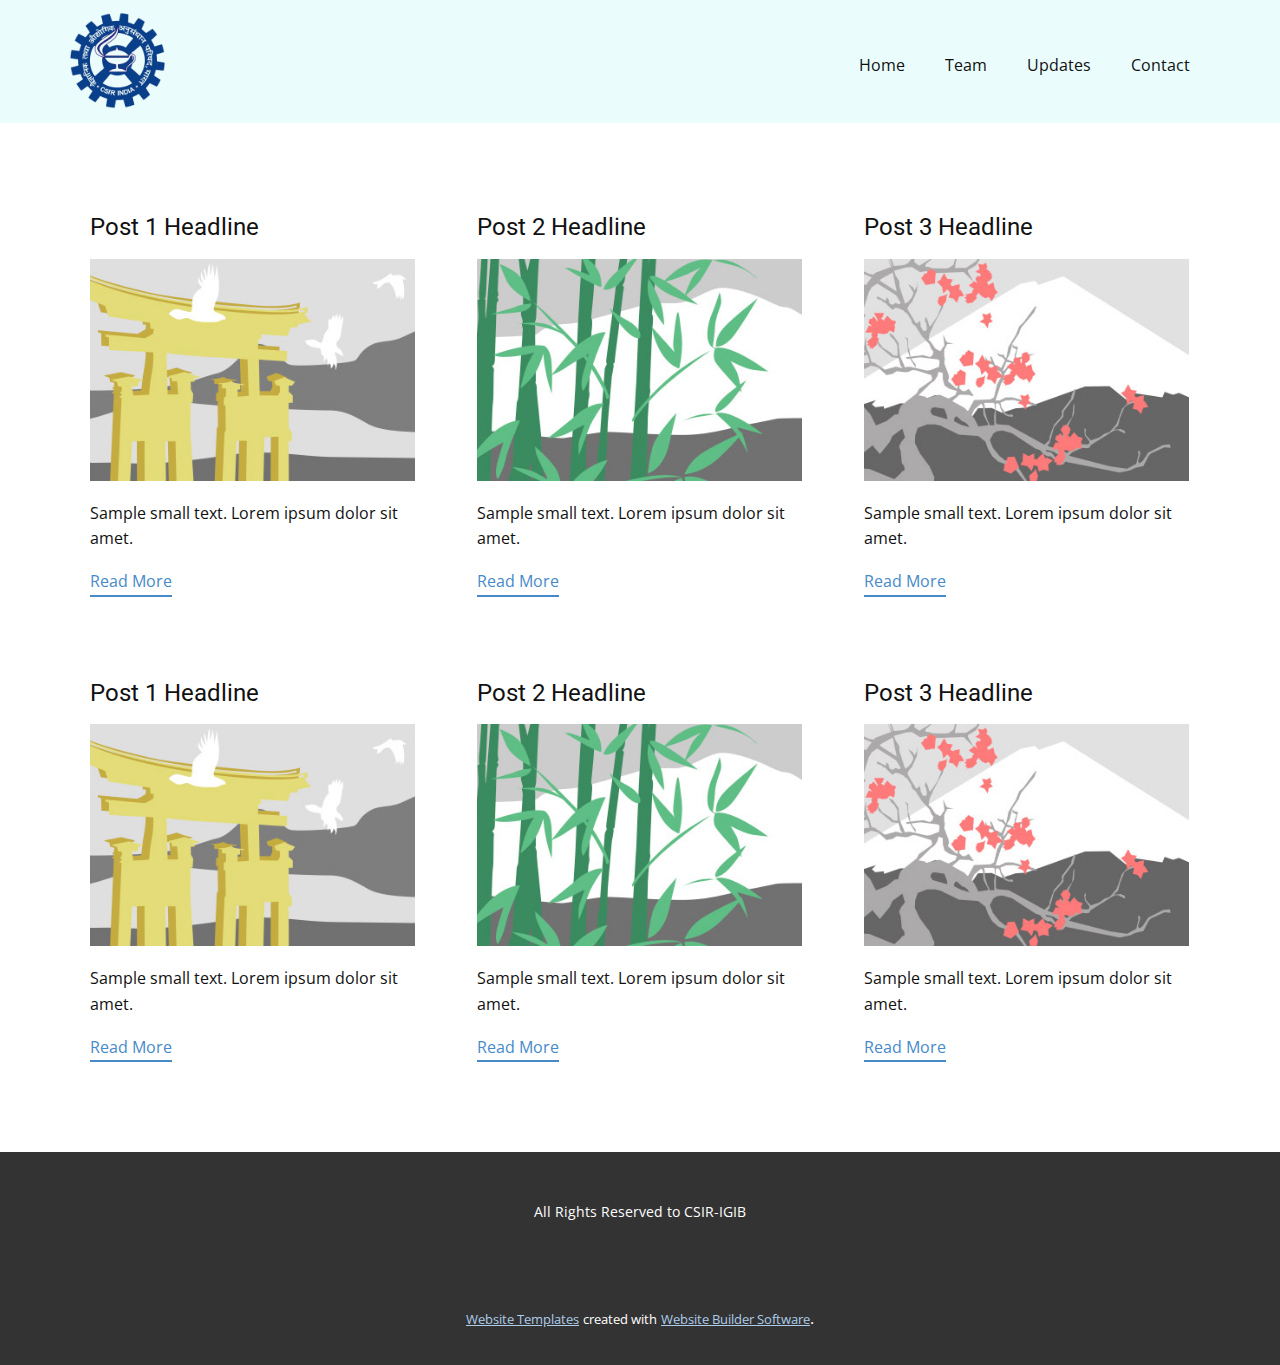
<file: blog/blog.html>
<html style="font-size: 16px;"><head>
    <meta name="viewport" content="width=device-width, initial-scale=1.0">
    <meta charset="utf-8">
    <meta name="keywords" content="">
    <meta name="description" content="">
    <title>Blog Template</title>
    <link rel="stylesheet" href="../nicepage.css" media="screen">
<link rel="stylesheet" href="../Blog-Template.css" media="screen">
    <script class="u-script" type="text/javascript" src="../jquery.js" defer=""></script>
    <script class="u-script" type="text/javascript" src="../nicepage.js" defer=""></script>
    <meta name="generator" content="Nicepage 4.11.3, nicepage.com">
    <link id="u-theme-google-font" rel="stylesheet" href="https://fonts.googleapis.com/css?family=Roboto:100,100i,300,300i,400,400i,500,500i,700,700i,900,900i|Open+Sans:300,300i,400,400i,500,500i,600,600i,700,700i,800,800i">
    
    
    <script type="application/ld+json">{
		"@context": "http://schema.org",
		"@type": "Organization",
		"name": "",
		"logo": "images/Council_of_Scientific_and_Industrial_Research_logo.png"
}</script>
    <meta name="theme-color" content="#478ac9">
  </head>
  <body class="u-body u-xl-mode"><header class="u-clearfix u-header u-palette-4-light-3 u-header" id="sec-2991"><div class="u-clearfix u-sheet u-sheet-1">
        <a href="https://www.csir.res.in/" class="u-image u-logo u-image-1" data-image-width="238" data-image-height="240" title="CSIR">
          <img src="../images/Council_of_Scientific_and_Industrial_Research_logo.png" class="u-logo-image u-logo-image-1">
        </a>
        <nav class="u-menu u-menu-dropdown u-offcanvas u-menu-1">
          <div class="menu-collapse" style="font-size: 1rem; letter-spacing: 0px;">
            <a class="u-button-style u-custom-left-right-menu-spacing u-custom-padding-bottom u-custom-top-bottom-menu-spacing u-nav-link u-text-active-palette-1-base u-text-hover-palette-2-base" href="#">
              <svg class="u-svg-link" viewBox="0 0 24 24"><use xmlns:xlink="http://www.w3.org/1999/xlink" xlink:href="#menu-hamburger"></use></svg>
              <svg class="u-svg-content" version="1.1" id="menu-hamburger" viewBox="0 0 16 16" x="0px" y="0px" xmlns:xlink="http://www.w3.org/1999/xlink" xmlns="http://www.w3.org/2000/svg"><g><rect y="1" width="16" height="2"></rect><rect y="7" width="16" height="2"></rect><rect y="13" width="16" height="2"></rect>
</g></svg>
            </a>
          </div>
          <div class="u-custom-menu u-nav-container">
            <ul class="u-nav u-unstyled u-nav-1"><li class="u-nav-item"><a class="u-button-style u-nav-link u-text-active-palette-1-base u-text-hover-palette-2-base" href="../Home.html" style="padding: 10px 20px;">Home</a>
</li><li class="u-nav-item"><a class="u-button-style u-nav-link u-text-active-palette-1-base u-text-hover-palette-2-base" href="../Team.html" style="padding: 10px 20px;">Team</a>
</li><li class="u-nav-item"><a class="u-button-style u-nav-link u-text-active-palette-1-base u-text-hover-palette-2-base" href="../Updates.html" style="padding: 10px 20px;">Updates</a>
</li><li class="u-nav-item"><a class="u-button-style u-nav-link u-text-active-palette-1-base u-text-hover-palette-2-base" href="../Contact.html" style="padding: 10px 20px;">Contact</a>
</li></ul>
          </div>
          <div class="u-custom-menu u-nav-container-collapse">
            <div class="u-black u-container-style u-inner-container-layout u-opacity u-opacity-95 u-sidenav">
              <div class="u-inner-container-layout u-sidenav-overflow">
                <div class="u-menu-close"></div>
                <ul class="u-align-center u-nav u-popupmenu-items u-unstyled u-nav-2"><li class="u-nav-item"><a class="u-button-style u-nav-link" href="../Home.html">Home</a>
</li><li class="u-nav-item"><a class="u-button-style u-nav-link" href="../Team.html">Team</a>
</li><li class="u-nav-item"><a class="u-button-style u-nav-link" href="../Updates.html">Updates</a>
</li><li class="u-nav-item"><a class="u-button-style u-nav-link" href="../Contact.html">Contact</a>
</li></ul>
              </div>
            </div>
            <div class="u-black u-menu-overlay u-opacity u-opacity-70"></div>
          </div>
        </nav>
      </div></header>
    <section class="u-clearfix u-section-1" id="sec-cd59">
      <div class="u-clearfix u-sheet u-valign-middle u-sheet-1"><!--blog--><!--blog_options_json--><!--{"type":"Recent","source":"","tags":"","count":""}--><!--/blog_options_json-->
        <div class="u-blog u-expanded-width u-repeater u-repeater-1"><!--blog_post-->
          <div class="u-blog-post u-container-style u-repeater-item u-white u-repeater-item-1">
            <div class="u-container-layout u-similar-container u-valign-top u-container-layout-1"><!--blog_post_header-->
              <h4 class="u-blog-control u-text u-text-1">
                <a class="u-post-header-link" href="../blog/post-5.html"><!--blog_post_header_content-->Post 1 Headline<!--/blog_post_header_content--></a>
              </h4><!--/blog_post_header--><!--blog_post_image-->
              <a class="u-post-header-link" href="../blog/post-5.html"><img alt="" class="u-blog-control u-expanded-width u-image u-image-default u-image-1" src="[data-uri]"></a><!--/blog_post_image--><!--blog_post_content-->
              <div class="u-blog-control u-post-content u-text u-text-2 fr-view">Sample small text. Lorem ipsum dolor sit amet.</div><!--/blog_post_content--><!--blog_post_readmore-->
              <a href="../blog/post-5.html" class="u-blog-control u-border-2 u-border-palette-1-base u-btn u-btn-rectangle u-button-style u-none u-btn-1"><!--blog_post_readmore_content--><!--options_json--><!--{"content":"","defaultValue":"Read More"}--><!--/options_json-->Read More<!--/blog_post_readmore_content--></a><!--/blog_post_readmore-->
            </div>
          </div><div class="u-blog-post u-container-style u-repeater-item u-video-cover u-white">
            <div class="u-container-layout u-similar-container u-valign-top u-container-layout-2"><!--blog_post_header-->
              <h4 class="u-blog-control u-text u-text-3">
                <a class="u-post-header-link" href="../blog/post-4.html"><!--blog_post_header_content-->Post 2 Headline<!--/blog_post_header_content--></a>
              </h4><!--/blog_post_header--><!--blog_post_image-->
              <a class="u-post-header-link" href="../blog/post-4.html"><img alt="" class="u-blog-control u-expanded-width u-image u-image-default u-image-2" src="[data-uri]"></a><!--/blog_post_image--><!--blog_post_content-->
              <div class="u-blog-control u-post-content u-text u-text-4 fr-view">Sample small text. Lorem ipsum dolor sit amet.</div><!--/blog_post_content--><!--blog_post_readmore-->
              <a href="../blog/post-4.html" class="u-blog-control u-border-2 u-border-palette-1-base u-btn u-btn-rectangle u-button-style u-none u-btn-2"><!--blog_post_readmore_content--><!--options_json--><!--{"content":"","defaultValue":"Read More"}--><!--/options_json-->Read More<!--/blog_post_readmore_content--></a><!--/blog_post_readmore-->
            </div>
          </div><div class="u-blog-post u-container-style u-repeater-item u-video-cover u-white">
            <div class="u-container-layout u-similar-container u-valign-top u-container-layout-3"><!--blog_post_header-->
              <h4 class="u-blog-control u-text u-text-5">
                <a class="u-post-header-link" href="../blog/post-3.html"><!--blog_post_header_content-->Post 3 Headline<!--/blog_post_header_content--></a>
              </h4><!--/blog_post_header--><!--blog_post_image-->
              <a class="u-post-header-link" href="../blog/post-3.html"><img alt="" class="u-blog-control u-expanded-width u-image u-image-default u-image-3" src="[data-uri]"></a><!--/blog_post_image--><!--blog_post_content-->
              <div class="u-blog-control u-post-content u-text u-text-6 fr-view">Sample small text. Lorem ipsum dolor sit amet.</div><!--/blog_post_content--><!--blog_post_readmore-->
              <a href="../blog/post-3.html" class="u-blog-control u-border-2 u-border-palette-1-base u-btn u-btn-rectangle u-button-style u-none u-btn-3"><!--blog_post_readmore_content--><!--options_json--><!--{"content":"","defaultValue":"Read More"}--><!--/options_json-->Read More<!--/blog_post_readmore_content--></a><!--/blog_post_readmore-->
            </div>
          </div><div class="u-blog-post u-container-style u-repeater-item u-white u-repeater-item-1">
            <div class="u-container-layout u-similar-container u-valign-top u-container-layout-1"><!--blog_post_header-->
              <h4 class="u-blog-control u-text u-text-1">
                <a class="u-post-header-link" href="../blog/post-2.html"><!--blog_post_header_content-->Post 1 Headline<!--/blog_post_header_content--></a>
              </h4><!--/blog_post_header--><!--blog_post_image-->
              <a class="u-post-header-link" href="../blog/post-2.html"><img alt="" class="u-blog-control u-expanded-width u-image u-image-default u-image-1" src="[data-uri]"></a><!--/blog_post_image--><!--blog_post_content-->
              <div class="u-blog-control u-post-content u-text u-text-2 fr-view">Sample small text. Lorem ipsum dolor sit amet.</div><!--/blog_post_content--><!--blog_post_readmore-->
              <a href="../blog/post-2.html" class="u-blog-control u-border-2 u-border-palette-1-base u-btn u-btn-rectangle u-button-style u-none u-btn-1"><!--blog_post_readmore_content--><!--options_json--><!--{"content":"","defaultValue":"Read More"}--><!--/options_json-->Read More<!--/blog_post_readmore_content--></a><!--/blog_post_readmore-->
            </div>
          </div><div class="u-blog-post u-container-style u-repeater-item u-video-cover u-white">
            <div class="u-container-layout u-similar-container u-valign-top u-container-layout-2"><!--blog_post_header-->
              <h4 class="u-blog-control u-text u-text-3">
                <a class="u-post-header-link" href="../blog/post-1.html"><!--blog_post_header_content-->Post 2 Headline<!--/blog_post_header_content--></a>
              </h4><!--/blog_post_header--><!--blog_post_image-->
              <a class="u-post-header-link" href="../blog/post-1.html"><img alt="" class="u-blog-control u-expanded-width u-image u-image-default u-image-2" src="[data-uri]"></a><!--/blog_post_image--><!--blog_post_content-->
              <div class="u-blog-control u-post-content u-text u-text-4 fr-view">Sample small text. Lorem ipsum dolor sit amet.</div><!--/blog_post_content--><!--blog_post_readmore-->
              <a href="../blog/post-1.html" class="u-blog-control u-border-2 u-border-palette-1-base u-btn u-btn-rectangle u-button-style u-none u-btn-2"><!--blog_post_readmore_content--><!--options_json--><!--{"content":"","defaultValue":"Read More"}--><!--/options_json-->Read More<!--/blog_post_readmore_content--></a><!--/blog_post_readmore-->
            </div>
          </div><div class="u-blog-post u-container-style u-repeater-item u-video-cover u-white">
            <div class="u-container-layout u-similar-container u-valign-top u-container-layout-3"><!--blog_post_header-->
              <h4 class="u-blog-control u-text u-text-5">
                <a class="u-post-header-link" href="../blog/post.html"><!--blog_post_header_content-->Post 3 Headline<!--/blog_post_header_content--></a>
              </h4><!--/blog_post_header--><!--blog_post_image-->
              <a class="u-post-header-link" href="../blog/post.html"><img alt="" class="u-blog-control u-expanded-width u-image u-image-default u-image-3" src="[data-uri]"></a><!--/blog_post_image--><!--blog_post_content-->
              <div class="u-blog-control u-post-content u-text u-text-6 fr-view">Sample small text. Lorem ipsum dolor sit amet.</div><!--/blog_post_content--><!--blog_post_readmore-->
              <a href="../blog/post.html" class="u-blog-control u-border-2 u-border-palette-1-base u-btn u-btn-rectangle u-button-style u-none u-btn-3"><!--blog_post_readmore_content--><!--options_json--><!--{"content":"","defaultValue":"Read More"}--><!--/options_json-->Read More<!--/blog_post_readmore_content--></a><!--/blog_post_readmore-->
            </div>
          </div><!--/blog_post--><!--blog_post-->
          <!--/blog_post--><!--blog_post-->
          <!--/blog_post-->
        </div><!--/blog-->
      </div>
    </section>
    
    
    <footer class="u-align-center u-clearfix u-footer u-grey-80 u-footer" id="sec-8537"><div class="u-clearfix u-sheet u-sheet-1">
        <p class="u-small-text u-text u-text-variant u-text-1">All Rights Reserved to CSIR-IGIB</p>
      </div></footer>
    <section class="u-backlink u-clearfix u-grey-80">
      <a class="u-link" href="https://nicepage.com/website-templates" target="_blank">
        <span>Website Templates</span>
      </a>
      <p class="u-text">
        <span>created with</span>
      </p>
      <a class="u-link" href="" target="_blank">
        <span>Website Builder Software</span>
      </a>. 
    </section>
  
</body></html>
</file>
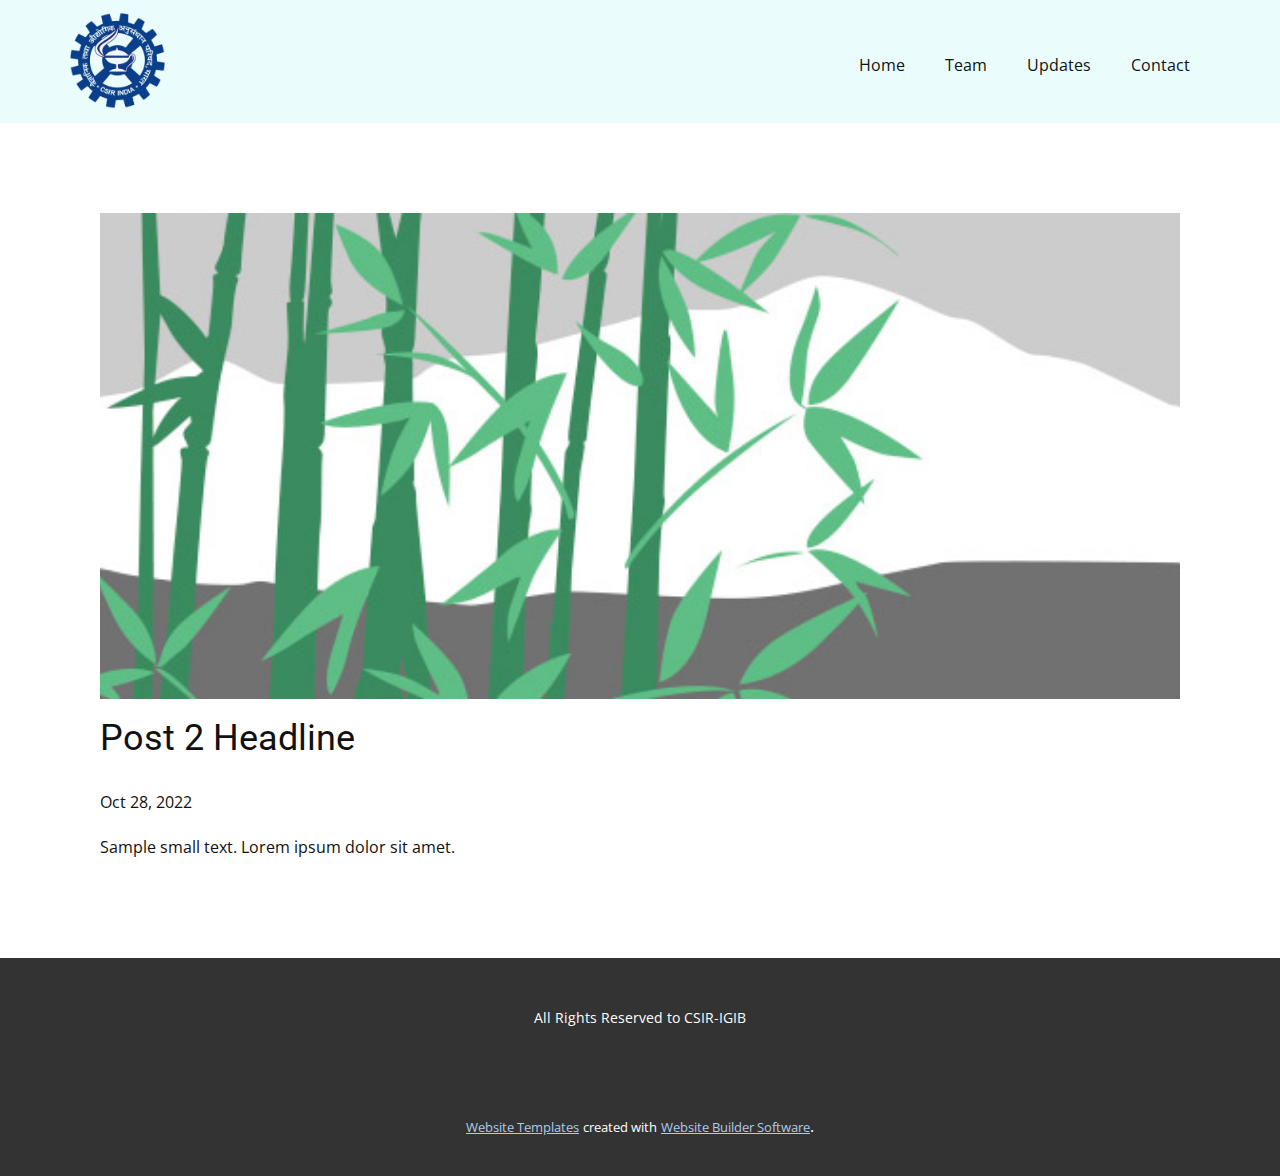
<file: blog/post-1.html>
<!doctype html>
<html style="font-size: 16px;"><head>
    <meta name="viewport" content="width=device-width, initial-scale=1.0">
    <meta charset="utf-8">
    <meta name="keywords" content="Post 1 Headline">
    <meta name="description" content="">
    <title>Post 2 Headline</title>
    <link rel="stylesheet" href="../nicepage.css" media="screen">
<link rel="stylesheet" href="../Post-Template.css" media="screen">
    <script class="u-script" type="text/javascript" src="../jquery.js" defer=""></script>
    <script class="u-script" type="text/javascript" src="../nicepage.js" defer=""></script>
    <meta name="generator" content="Nicepage 4.11.3, nicepage.com">
    <link id="u-theme-google-font" rel="stylesheet" href="https://fonts.googleapis.com/css?family=Roboto:100,100i,300,300i,400,400i,500,500i,700,700i,900,900i|Open+Sans:300,300i,400,400i,500,500i,600,600i,700,700i,800,800i">
    
    
    <script type="application/ld+json">{
		"@context": "http://schema.org",
		"@type": "Organization",
		"name": "",
		"logo": "images/Council_of_Scientific_and_Industrial_Research_logo.png"
}</script>
    <meta name="theme-color" content="#478ac9">
  </head>
  <body class="u-body u-xl-mode"><header class="u-clearfix u-header u-palette-4-light-3 u-header" id="sec-2991"><div class="u-clearfix u-sheet u-sheet-1">
        <a href="https://www.csir.res.in/" class="u-image u-logo u-image-1" data-image-width="238" data-image-height="240" title="CSIR">
          <img src="../images/Council_of_Scientific_and_Industrial_Research_logo.png" class="u-logo-image u-logo-image-1">
        </a>
        <nav class="u-menu u-menu-dropdown u-offcanvas u-menu-1">
          <div class="menu-collapse" style="font-size: 1rem; letter-spacing: 0px;">
            <a class="u-button-style u-custom-left-right-menu-spacing u-custom-padding-bottom u-custom-top-bottom-menu-spacing u-nav-link u-text-active-palette-1-base u-text-hover-palette-2-base" href="#">
              <svg class="u-svg-link" viewBox="0 0 24 24"><use xmlns:xlink="http://www.w3.org/1999/xlink" xlink:href="#menu-hamburger"></use></svg>
              <svg class="u-svg-content" version="1.1" id="menu-hamburger" viewBox="0 0 16 16" x="0px" y="0px" xmlns:xlink="http://www.w3.org/1999/xlink" xmlns="http://www.w3.org/2000/svg"><g><rect y="1" width="16" height="2"></rect><rect y="7" width="16" height="2"></rect><rect y="13" width="16" height="2"></rect>
</g></svg>
            </a>
          </div>
          <div class="u-custom-menu u-nav-container">
            <ul class="u-nav u-unstyled u-nav-1"><li class="u-nav-item"><a class="u-button-style u-nav-link u-text-active-palette-1-base u-text-hover-palette-2-base" href="../Home.html" style="padding: 10px 20px;">Home</a>
</li><li class="u-nav-item"><a class="u-button-style u-nav-link u-text-active-palette-1-base u-text-hover-palette-2-base" href="../Team.html" style="padding: 10px 20px;">Team</a>
</li><li class="u-nav-item"><a class="u-button-style u-nav-link u-text-active-palette-1-base u-text-hover-palette-2-base" href="../Updates.html" style="padding: 10px 20px;">Updates</a>
</li><li class="u-nav-item"><a class="u-button-style u-nav-link u-text-active-palette-1-base u-text-hover-palette-2-base" href="../Contact.html" style="padding: 10px 20px;">Contact</a>
</li></ul>
          </div>
          <div class="u-custom-menu u-nav-container-collapse">
            <div class="u-black u-container-style u-inner-container-layout u-opacity u-opacity-95 u-sidenav">
              <div class="u-inner-container-layout u-sidenav-overflow">
                <div class="u-menu-close"></div>
                <ul class="u-align-center u-nav u-popupmenu-items u-unstyled u-nav-2"><li class="u-nav-item"><a class="u-button-style u-nav-link" href="../Home.html">Home</a>
</li><li class="u-nav-item"><a class="u-button-style u-nav-link" href="../Team.html">Team</a>
</li><li class="u-nav-item"><a class="u-button-style u-nav-link" href="../Updates.html">Updates</a>
</li><li class="u-nav-item"><a class="u-button-style u-nav-link" href="../Contact.html">Contact</a>
</li></ul>
              </div>
            </div>
            <div class="u-black u-menu-overlay u-opacity u-opacity-70"></div>
          </div>
        </nav>
      </div></header>
    <section class="u-align-center u-clearfix u-section-1" id="sec-b765">
      <div class="u-clearfix u-sheet u-valign-middle-md u-valign-middle-sm u-valign-middle-xs u-sheet-1"><!--post_details--><!--post_details_options_json--><!--{"source":""}--><!--/post_details_options_json--><!--blog_post-->
        <div class="u-container-style u-expanded-width u-post-details u-post-details-1">
          <div class="u-container-layout u-valign-middle u-container-layout-1"><!--blog_post_image-->
            <img alt="" class="u-blog-control u-expanded-width u-image u-image-default u-image-1" src="[data-uri]"><!--/blog_post_image--><!--blog_post_header-->
            <h2 class="u-blog-control u-text u-text-1">Post 2 Headline</h2><!--/blog_post_header--><!--blog_post_metadata-->
            <div class="u-blog-control u-metadata u-metadata-1"><!--blog_post_metadata_date-->
              <span class="u-meta-date u-meta-icon">Oct 28, 2022</span><!--/blog_post_metadata_date--><!--blog_post_metadata_category-->
              <!--/blog_post_metadata_category--><!--blog_post_metadata_comments-->
              <!--/blog_post_metadata_comments-->
            </div><!--/blog_post_metadata--><!--blog_post_content-->
            <div class="u-align-justify u-blog-control u-post-content u-text u-text-2 fr-view">
  Sample small text. Lorem ipsum dolor sit amet.
  </div><!--/blog_post_content-->
          </div>
        </div><!--/blog_post--><!--/post_details-->
      </div>
    </section>
    
    
    <footer class="u-align-center u-clearfix u-footer u-grey-80 u-footer" id="sec-8537"><div class="u-clearfix u-sheet u-sheet-1">
        <p class="u-small-text u-text u-text-variant u-text-1">All Rights Reserved to CSIR-IGIB</p>
      </div></footer>
    <section class="u-backlink u-clearfix u-grey-80">
      <a class="u-link" href="https://nicepage.com/website-templates" target="_blank">
        <span>Website Templates</span>
      </a>
      <p class="u-text">
        <span>created with</span>
      </p>
      <a class="u-link" href="" target="_blank">
        <span>Website Builder Software</span>
      </a>. 
    </section>
  
</body></html>
</file>
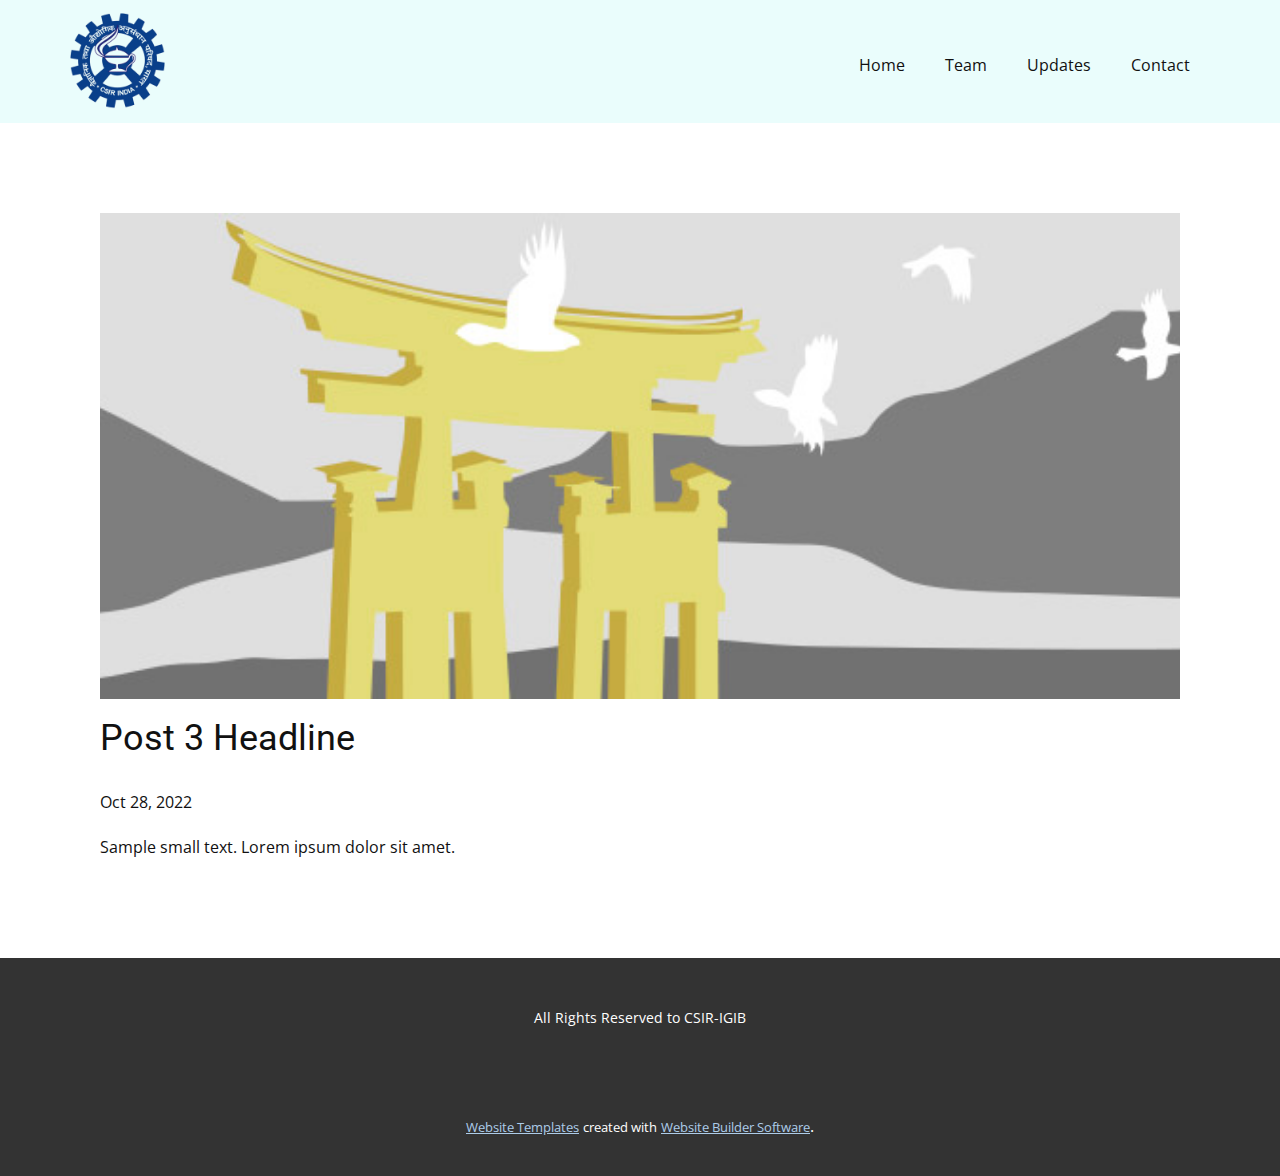
<file: blog/post-2.html>
<!doctype html>
<html style="font-size: 16px;"><head>
    <meta name="viewport" content="width=device-width, initial-scale=1.0">
    <meta charset="utf-8">
    <meta name="keywords" content="Post 1 Headline">
    <meta name="description" content="">
    <title>Post 3 Headline</title>
    <link rel="stylesheet" href="../nicepage.css" media="screen">
<link rel="stylesheet" href="../Post-Template.css" media="screen">
    <script class="u-script" type="text/javascript" src="../jquery.js" defer=""></script>
    <script class="u-script" type="text/javascript" src="../nicepage.js" defer=""></script>
    <meta name="generator" content="Nicepage 4.11.3, nicepage.com">
    <link id="u-theme-google-font" rel="stylesheet" href="https://fonts.googleapis.com/css?family=Roboto:100,100i,300,300i,400,400i,500,500i,700,700i,900,900i|Open+Sans:300,300i,400,400i,500,500i,600,600i,700,700i,800,800i">
    
    
    <script type="application/ld+json">{
		"@context": "http://schema.org",
		"@type": "Organization",
		"name": "",
		"logo": "images/Council_of_Scientific_and_Industrial_Research_logo.png"
}</script>
    <meta name="theme-color" content="#478ac9">
  </head>
  <body class="u-body u-xl-mode"><header class="u-clearfix u-header u-palette-4-light-3 u-header" id="sec-2991"><div class="u-clearfix u-sheet u-sheet-1">
        <a href="https://www.csir.res.in/" class="u-image u-logo u-image-1" data-image-width="238" data-image-height="240" title="CSIR">
          <img src="../images/Council_of_Scientific_and_Industrial_Research_logo.png" class="u-logo-image u-logo-image-1">
        </a>
        <nav class="u-menu u-menu-dropdown u-offcanvas u-menu-1">
          <div class="menu-collapse" style="font-size: 1rem; letter-spacing: 0px;">
            <a class="u-button-style u-custom-left-right-menu-spacing u-custom-padding-bottom u-custom-top-bottom-menu-spacing u-nav-link u-text-active-palette-1-base u-text-hover-palette-2-base" href="#">
              <svg class="u-svg-link" viewBox="0 0 24 24"><use xmlns:xlink="http://www.w3.org/1999/xlink" xlink:href="#menu-hamburger"></use></svg>
              <svg class="u-svg-content" version="1.1" id="menu-hamburger" viewBox="0 0 16 16" x="0px" y="0px" xmlns:xlink="http://www.w3.org/1999/xlink" xmlns="http://www.w3.org/2000/svg"><g><rect y="1" width="16" height="2"></rect><rect y="7" width="16" height="2"></rect><rect y="13" width="16" height="2"></rect>
</g></svg>
            </a>
          </div>
          <div class="u-custom-menu u-nav-container">
            <ul class="u-nav u-unstyled u-nav-1"><li class="u-nav-item"><a class="u-button-style u-nav-link u-text-active-palette-1-base u-text-hover-palette-2-base" href="../Home.html" style="padding: 10px 20px;">Home</a>
</li><li class="u-nav-item"><a class="u-button-style u-nav-link u-text-active-palette-1-base u-text-hover-palette-2-base" href="../Team.html" style="padding: 10px 20px;">Team</a>
</li><li class="u-nav-item"><a class="u-button-style u-nav-link u-text-active-palette-1-base u-text-hover-palette-2-base" href="../Updates.html" style="padding: 10px 20px;">Updates</a>
</li><li class="u-nav-item"><a class="u-button-style u-nav-link u-text-active-palette-1-base u-text-hover-palette-2-base" href="../Contact.html" style="padding: 10px 20px;">Contact</a>
</li></ul>
          </div>
          <div class="u-custom-menu u-nav-container-collapse">
            <div class="u-black u-container-style u-inner-container-layout u-opacity u-opacity-95 u-sidenav">
              <div class="u-inner-container-layout u-sidenav-overflow">
                <div class="u-menu-close"></div>
                <ul class="u-align-center u-nav u-popupmenu-items u-unstyled u-nav-2"><li class="u-nav-item"><a class="u-button-style u-nav-link" href="../Home.html">Home</a>
</li><li class="u-nav-item"><a class="u-button-style u-nav-link" href="../Team.html">Team</a>
</li><li class="u-nav-item"><a class="u-button-style u-nav-link" href="../Updates.html">Updates</a>
</li><li class="u-nav-item"><a class="u-button-style u-nav-link" href="../Contact.html">Contact</a>
</li></ul>
              </div>
            </div>
            <div class="u-black u-menu-overlay u-opacity u-opacity-70"></div>
          </div>
        </nav>
      </div></header>
    <section class="u-align-center u-clearfix u-section-1" id="sec-b765">
      <div class="u-clearfix u-sheet u-valign-middle-md u-valign-middle-sm u-valign-middle-xs u-sheet-1"><!--post_details--><!--post_details_options_json--><!--{"source":""}--><!--/post_details_options_json--><!--blog_post-->
        <div class="u-container-style u-expanded-width u-post-details u-post-details-1">
          <div class="u-container-layout u-valign-middle u-container-layout-1"><!--blog_post_image-->
            <img alt="" class="u-blog-control u-expanded-width u-image u-image-default u-image-1" src="[data-uri]"><!--/blog_post_image--><!--blog_post_header-->
            <h2 class="u-blog-control u-text u-text-1">Post 3 Headline</h2><!--/blog_post_header--><!--blog_post_metadata-->
            <div class="u-blog-control u-metadata u-metadata-1"><!--blog_post_metadata_date-->
              <span class="u-meta-date u-meta-icon">Oct 28, 2022</span><!--/blog_post_metadata_date--><!--blog_post_metadata_category-->
              <!--/blog_post_metadata_category--><!--blog_post_metadata_comments-->
              <!--/blog_post_metadata_comments-->
            </div><!--/blog_post_metadata--><!--blog_post_content-->
            <div class="u-align-justify u-blog-control u-post-content u-text u-text-2 fr-view">
  Sample small text. Lorem ipsum dolor sit amet.
  </div><!--/blog_post_content-->
          </div>
        </div><!--/blog_post--><!--/post_details-->
      </div>
    </section>
    
    
    <footer class="u-align-center u-clearfix u-footer u-grey-80 u-footer" id="sec-8537"><div class="u-clearfix u-sheet u-sheet-1">
        <p class="u-small-text u-text u-text-variant u-text-1">All Rights Reserved to CSIR-IGIB</p>
      </div></footer>
    <section class="u-backlink u-clearfix u-grey-80">
      <a class="u-link" href="https://nicepage.com/website-templates" target="_blank">
        <span>Website Templates</span>
      </a>
      <p class="u-text">
        <span>created with</span>
      </p>
      <a class="u-link" href="" target="_blank">
        <span>Website Builder Software</span>
      </a>. 
    </section>
  
</body></html>
</file>
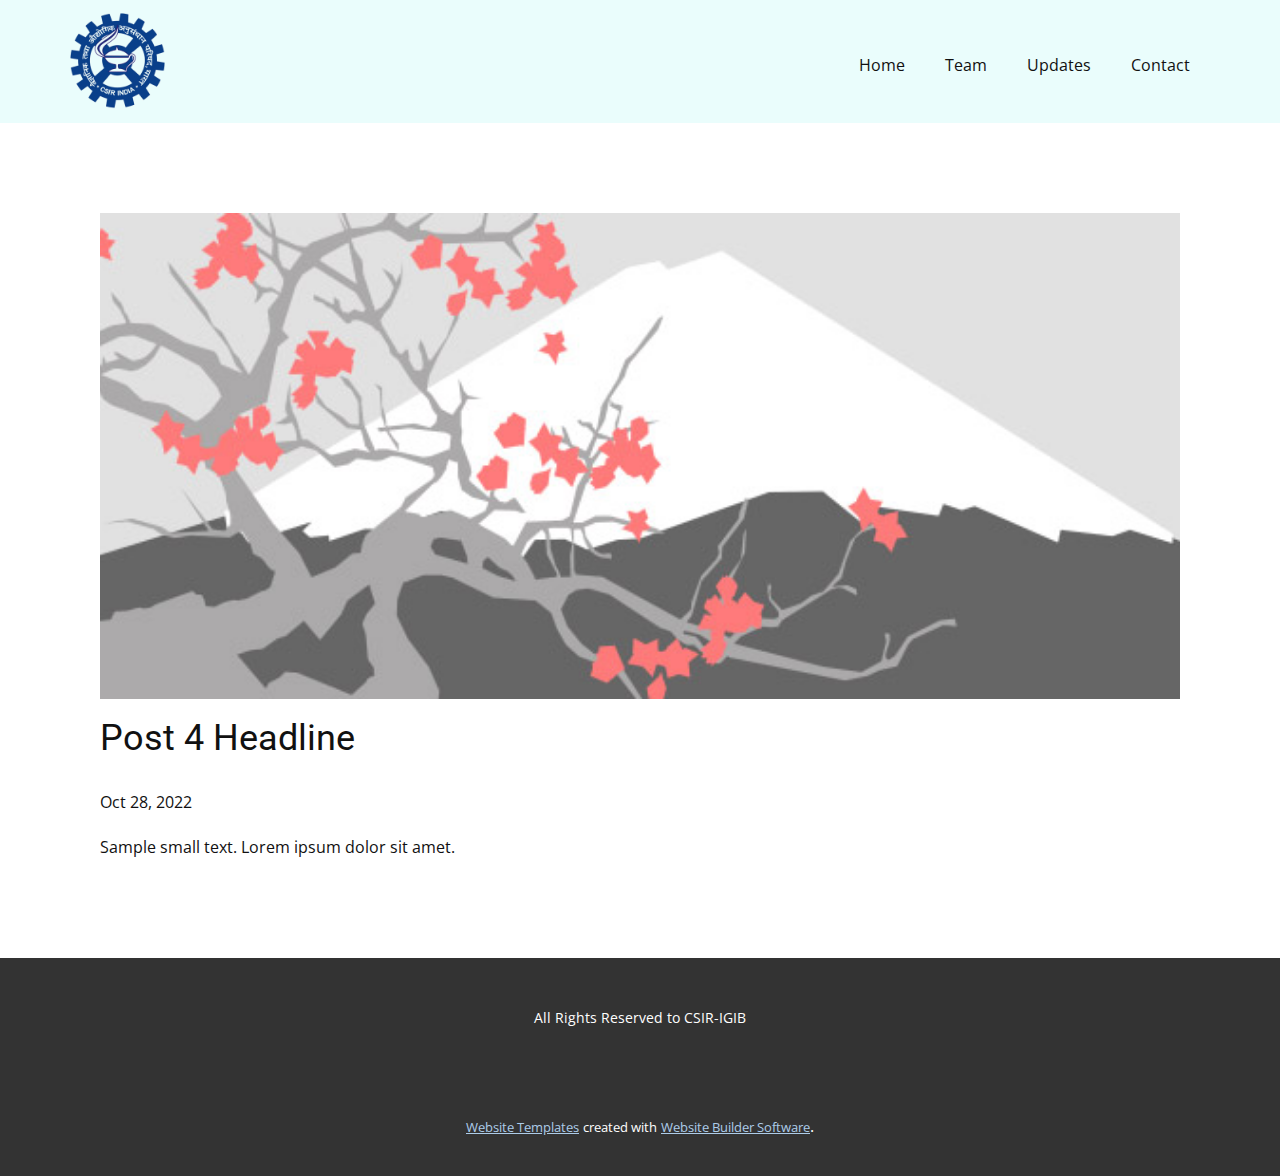
<file: blog/post-3.html>
<!doctype html>
<html style="font-size: 16px;"><head>
    <meta name="viewport" content="width=device-width, initial-scale=1.0">
    <meta charset="utf-8">
    <meta name="keywords" content="Post 1 Headline">
    <meta name="description" content="">
    <title>Post 4 Headline</title>
    <link rel="stylesheet" href="../nicepage.css" media="screen">
<link rel="stylesheet" href="../Post-Template.css" media="screen">
    <script class="u-script" type="text/javascript" src="../jquery.js" defer=""></script>
    <script class="u-script" type="text/javascript" src="../nicepage.js" defer=""></script>
    <meta name="generator" content="Nicepage 4.11.3, nicepage.com">
    <link id="u-theme-google-font" rel="stylesheet" href="https://fonts.googleapis.com/css?family=Roboto:100,100i,300,300i,400,400i,500,500i,700,700i,900,900i|Open+Sans:300,300i,400,400i,500,500i,600,600i,700,700i,800,800i">
    
    
    <script type="application/ld+json">{
		"@context": "http://schema.org",
		"@type": "Organization",
		"name": "",
		"logo": "images/Council_of_Scientific_and_Industrial_Research_logo.png"
}</script>
    <meta name="theme-color" content="#478ac9">
  </head>
  <body class="u-body u-xl-mode"><header class="u-clearfix u-header u-palette-4-light-3 u-header" id="sec-2991"><div class="u-clearfix u-sheet u-sheet-1">
        <a href="https://www.csir.res.in/" class="u-image u-logo u-image-1" data-image-width="238" data-image-height="240" title="CSIR">
          <img src="../images/Council_of_Scientific_and_Industrial_Research_logo.png" class="u-logo-image u-logo-image-1">
        </a>
        <nav class="u-menu u-menu-dropdown u-offcanvas u-menu-1">
          <div class="menu-collapse" style="font-size: 1rem; letter-spacing: 0px;">
            <a class="u-button-style u-custom-left-right-menu-spacing u-custom-padding-bottom u-custom-top-bottom-menu-spacing u-nav-link u-text-active-palette-1-base u-text-hover-palette-2-base" href="#">
              <svg class="u-svg-link" viewBox="0 0 24 24"><use xmlns:xlink="http://www.w3.org/1999/xlink" xlink:href="#menu-hamburger"></use></svg>
              <svg class="u-svg-content" version="1.1" id="menu-hamburger" viewBox="0 0 16 16" x="0px" y="0px" xmlns:xlink="http://www.w3.org/1999/xlink" xmlns="http://www.w3.org/2000/svg"><g><rect y="1" width="16" height="2"></rect><rect y="7" width="16" height="2"></rect><rect y="13" width="16" height="2"></rect>
</g></svg>
            </a>
          </div>
          <div class="u-custom-menu u-nav-container">
            <ul class="u-nav u-unstyled u-nav-1"><li class="u-nav-item"><a class="u-button-style u-nav-link u-text-active-palette-1-base u-text-hover-palette-2-base" href="../Home.html" style="padding: 10px 20px;">Home</a>
</li><li class="u-nav-item"><a class="u-button-style u-nav-link u-text-active-palette-1-base u-text-hover-palette-2-base" href="../Team.html" style="padding: 10px 20px;">Team</a>
</li><li class="u-nav-item"><a class="u-button-style u-nav-link u-text-active-palette-1-base u-text-hover-palette-2-base" href="../Updates.html" style="padding: 10px 20px;">Updates</a>
</li><li class="u-nav-item"><a class="u-button-style u-nav-link u-text-active-palette-1-base u-text-hover-palette-2-base" href="../Contact.html" style="padding: 10px 20px;">Contact</a>
</li></ul>
          </div>
          <div class="u-custom-menu u-nav-container-collapse">
            <div class="u-black u-container-style u-inner-container-layout u-opacity u-opacity-95 u-sidenav">
              <div class="u-inner-container-layout u-sidenav-overflow">
                <div class="u-menu-close"></div>
                <ul class="u-align-center u-nav u-popupmenu-items u-unstyled u-nav-2"><li class="u-nav-item"><a class="u-button-style u-nav-link" href="../Home.html">Home</a>
</li><li class="u-nav-item"><a class="u-button-style u-nav-link" href="../Team.html">Team</a>
</li><li class="u-nav-item"><a class="u-button-style u-nav-link" href="../Updates.html">Updates</a>
</li><li class="u-nav-item"><a class="u-button-style u-nav-link" href="../Contact.html">Contact</a>
</li></ul>
              </div>
            </div>
            <div class="u-black u-menu-overlay u-opacity u-opacity-70"></div>
          </div>
        </nav>
      </div></header>
    <section class="u-align-center u-clearfix u-section-1" id="sec-b765">
      <div class="u-clearfix u-sheet u-valign-middle-md u-valign-middle-sm u-valign-middle-xs u-sheet-1"><!--post_details--><!--post_details_options_json--><!--{"source":""}--><!--/post_details_options_json--><!--blog_post-->
        <div class="u-container-style u-expanded-width u-post-details u-post-details-1">
          <div class="u-container-layout u-valign-middle u-container-layout-1"><!--blog_post_image-->
            <img alt="" class="u-blog-control u-expanded-width u-image u-image-default u-image-1" src="[data-uri]"><!--/blog_post_image--><!--blog_post_header-->
            <h2 class="u-blog-control u-text u-text-1">Post 4 Headline</h2><!--/blog_post_header--><!--blog_post_metadata-->
            <div class="u-blog-control u-metadata u-metadata-1"><!--blog_post_metadata_date-->
              <span class="u-meta-date u-meta-icon">Oct 28, 2022</span><!--/blog_post_metadata_date--><!--blog_post_metadata_category-->
              <!--/blog_post_metadata_category--><!--blog_post_metadata_comments-->
              <!--/blog_post_metadata_comments-->
            </div><!--/blog_post_metadata--><!--blog_post_content-->
            <div class="u-align-justify u-blog-control u-post-content u-text u-text-2 fr-view">
  Sample small text. Lorem ipsum dolor sit amet.
  </div><!--/blog_post_content-->
          </div>
        </div><!--/blog_post--><!--/post_details-->
      </div>
    </section>
    
    
    <footer class="u-align-center u-clearfix u-footer u-grey-80 u-footer" id="sec-8537"><div class="u-clearfix u-sheet u-sheet-1">
        <p class="u-small-text u-text u-text-variant u-text-1">All Rights Reserved to CSIR-IGIB</p>
      </div></footer>
    <section class="u-backlink u-clearfix u-grey-80">
      <a class="u-link" href="https://nicepage.com/website-templates" target="_blank">
        <span>Website Templates</span>
      </a>
      <p class="u-text">
        <span>created with</span>
      </p>
      <a class="u-link" href="" target="_blank">
        <span>Website Builder Software</span>
      </a>. 
    </section>
  
</body></html>
</file>
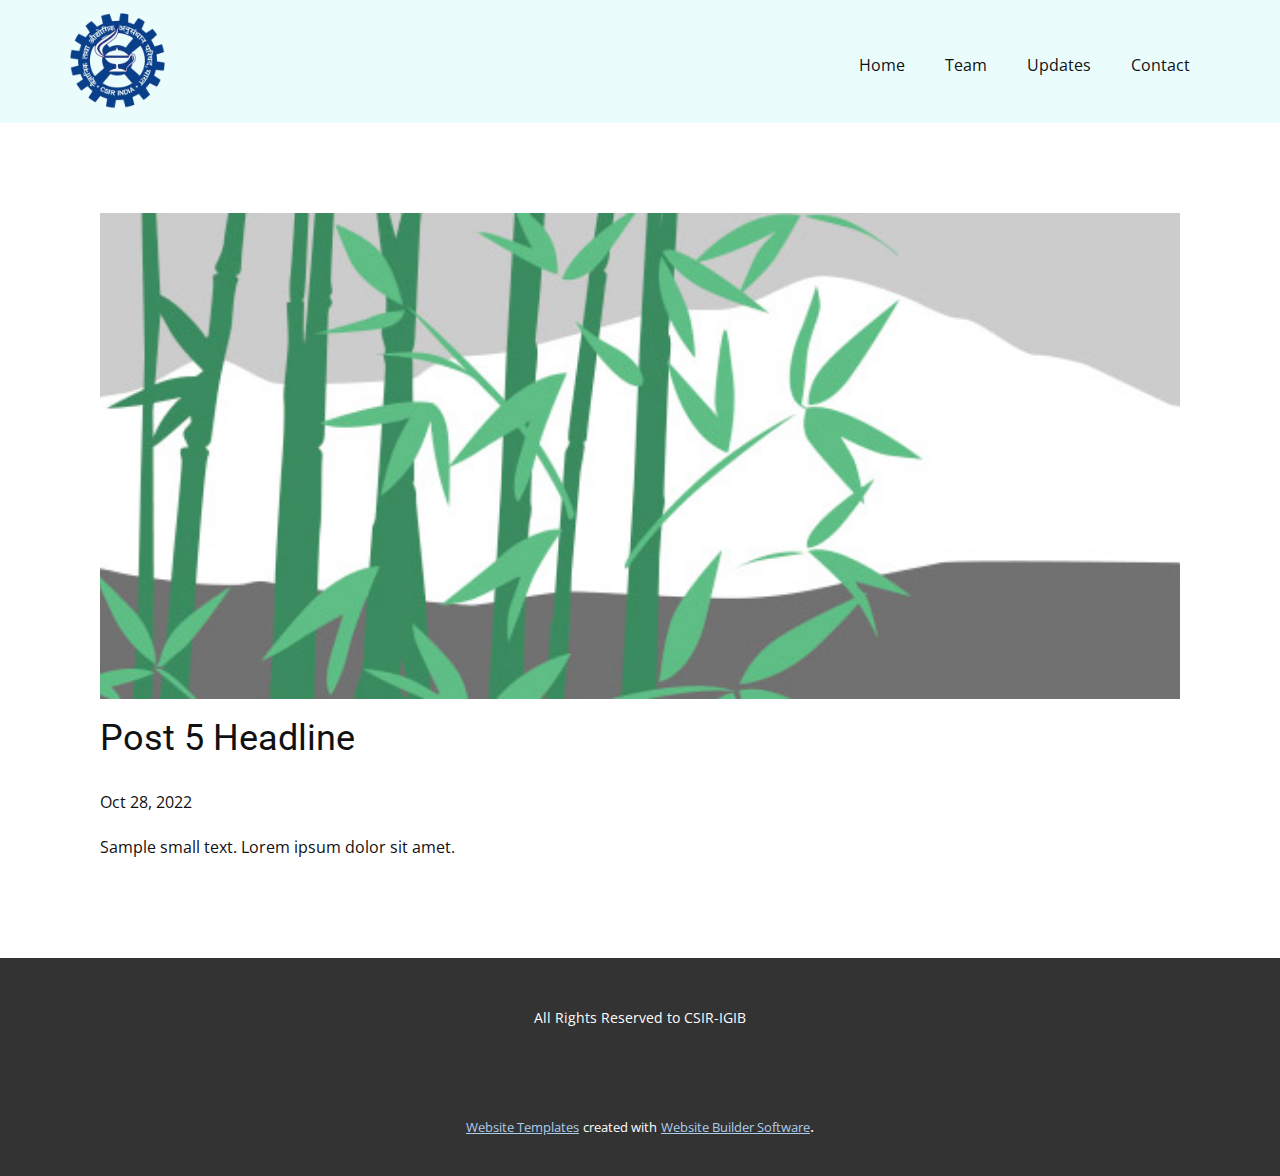
<file: blog/post-4.html>
<!doctype html>
<html style="font-size: 16px;"><head>
    <meta name="viewport" content="width=device-width, initial-scale=1.0">
    <meta charset="utf-8">
    <meta name="keywords" content="Post 1 Headline">
    <meta name="description" content="">
    <title>Post 5 Headline</title>
    <link rel="stylesheet" href="../nicepage.css" media="screen">
<link rel="stylesheet" href="../Post-Template.css" media="screen">
    <script class="u-script" type="text/javascript" src="../jquery.js" defer=""></script>
    <script class="u-script" type="text/javascript" src="../nicepage.js" defer=""></script>
    <meta name="generator" content="Nicepage 4.11.3, nicepage.com">
    <link id="u-theme-google-font" rel="stylesheet" href="https://fonts.googleapis.com/css?family=Roboto:100,100i,300,300i,400,400i,500,500i,700,700i,900,900i|Open+Sans:300,300i,400,400i,500,500i,600,600i,700,700i,800,800i">
    
    
    <script type="application/ld+json">{
		"@context": "http://schema.org",
		"@type": "Organization",
		"name": "",
		"logo": "images/Council_of_Scientific_and_Industrial_Research_logo.png"
}</script>
    <meta name="theme-color" content="#478ac9">
  </head>
  <body class="u-body u-xl-mode"><header class="u-clearfix u-header u-palette-4-light-3 u-header" id="sec-2991"><div class="u-clearfix u-sheet u-sheet-1">
        <a href="https://www.csir.res.in/" class="u-image u-logo u-image-1" data-image-width="238" data-image-height="240" title="CSIR">
          <img src="../images/Council_of_Scientific_and_Industrial_Research_logo.png" class="u-logo-image u-logo-image-1">
        </a>
        <nav class="u-menu u-menu-dropdown u-offcanvas u-menu-1">
          <div class="menu-collapse" style="font-size: 1rem; letter-spacing: 0px;">
            <a class="u-button-style u-custom-left-right-menu-spacing u-custom-padding-bottom u-custom-top-bottom-menu-spacing u-nav-link u-text-active-palette-1-base u-text-hover-palette-2-base" href="#">
              <svg class="u-svg-link" viewBox="0 0 24 24"><use xmlns:xlink="http://www.w3.org/1999/xlink" xlink:href="#menu-hamburger"></use></svg>
              <svg class="u-svg-content" version="1.1" id="menu-hamburger" viewBox="0 0 16 16" x="0px" y="0px" xmlns:xlink="http://www.w3.org/1999/xlink" xmlns="http://www.w3.org/2000/svg"><g><rect y="1" width="16" height="2"></rect><rect y="7" width="16" height="2"></rect><rect y="13" width="16" height="2"></rect>
</g></svg>
            </a>
          </div>
          <div class="u-custom-menu u-nav-container">
            <ul class="u-nav u-unstyled u-nav-1"><li class="u-nav-item"><a class="u-button-style u-nav-link u-text-active-palette-1-base u-text-hover-palette-2-base" href="../Home.html" style="padding: 10px 20px;">Home</a>
</li><li class="u-nav-item"><a class="u-button-style u-nav-link u-text-active-palette-1-base u-text-hover-palette-2-base" href="../Team.html" style="padding: 10px 20px;">Team</a>
</li><li class="u-nav-item"><a class="u-button-style u-nav-link u-text-active-palette-1-base u-text-hover-palette-2-base" href="../Updates.html" style="padding: 10px 20px;">Updates</a>
</li><li class="u-nav-item"><a class="u-button-style u-nav-link u-text-active-palette-1-base u-text-hover-palette-2-base" href="../Contact.html" style="padding: 10px 20px;">Contact</a>
</li></ul>
          </div>
          <div class="u-custom-menu u-nav-container-collapse">
            <div class="u-black u-container-style u-inner-container-layout u-opacity u-opacity-95 u-sidenav">
              <div class="u-inner-container-layout u-sidenav-overflow">
                <div class="u-menu-close"></div>
                <ul class="u-align-center u-nav u-popupmenu-items u-unstyled u-nav-2"><li class="u-nav-item"><a class="u-button-style u-nav-link" href="../Home.html">Home</a>
</li><li class="u-nav-item"><a class="u-button-style u-nav-link" href="../Team.html">Team</a>
</li><li class="u-nav-item"><a class="u-button-style u-nav-link" href="../Updates.html">Updates</a>
</li><li class="u-nav-item"><a class="u-button-style u-nav-link" href="../Contact.html">Contact</a>
</li></ul>
              </div>
            </div>
            <div class="u-black u-menu-overlay u-opacity u-opacity-70"></div>
          </div>
        </nav>
      </div></header>
    <section class="u-align-center u-clearfix u-section-1" id="sec-b765">
      <div class="u-clearfix u-sheet u-valign-middle-md u-valign-middle-sm u-valign-middle-xs u-sheet-1"><!--post_details--><!--post_details_options_json--><!--{"source":""}--><!--/post_details_options_json--><!--blog_post-->
        <div class="u-container-style u-expanded-width u-post-details u-post-details-1">
          <div class="u-container-layout u-valign-middle u-container-layout-1"><!--blog_post_image-->
            <img alt="" class="u-blog-control u-expanded-width u-image u-image-default u-image-1" src="[data-uri]"><!--/blog_post_image--><!--blog_post_header-->
            <h2 class="u-blog-control u-text u-text-1">Post 5 Headline</h2><!--/blog_post_header--><!--blog_post_metadata-->
            <div class="u-blog-control u-metadata u-metadata-1"><!--blog_post_metadata_date-->
              <span class="u-meta-date u-meta-icon">Oct 28, 2022</span><!--/blog_post_metadata_date--><!--blog_post_metadata_category-->
              <!--/blog_post_metadata_category--><!--blog_post_metadata_comments-->
              <!--/blog_post_metadata_comments-->
            </div><!--/blog_post_metadata--><!--blog_post_content-->
            <div class="u-align-justify u-blog-control u-post-content u-text u-text-2 fr-view">
  Sample small text. Lorem ipsum dolor sit amet.
  </div><!--/blog_post_content-->
          </div>
        </div><!--/blog_post--><!--/post_details-->
      </div>
    </section>
    
    
    <footer class="u-align-center u-clearfix u-footer u-grey-80 u-footer" id="sec-8537"><div class="u-clearfix u-sheet u-sheet-1">
        <p class="u-small-text u-text u-text-variant u-text-1">All Rights Reserved to CSIR-IGIB</p>
      </div></footer>
    <section class="u-backlink u-clearfix u-grey-80">
      <a class="u-link" href="https://nicepage.com/website-templates" target="_blank">
        <span>Website Templates</span>
      </a>
      <p class="u-text">
        <span>created with</span>
      </p>
      <a class="u-link" href="" target="_blank">
        <span>Website Builder Software</span>
      </a>. 
    </section>
  
</body></html>
</file>
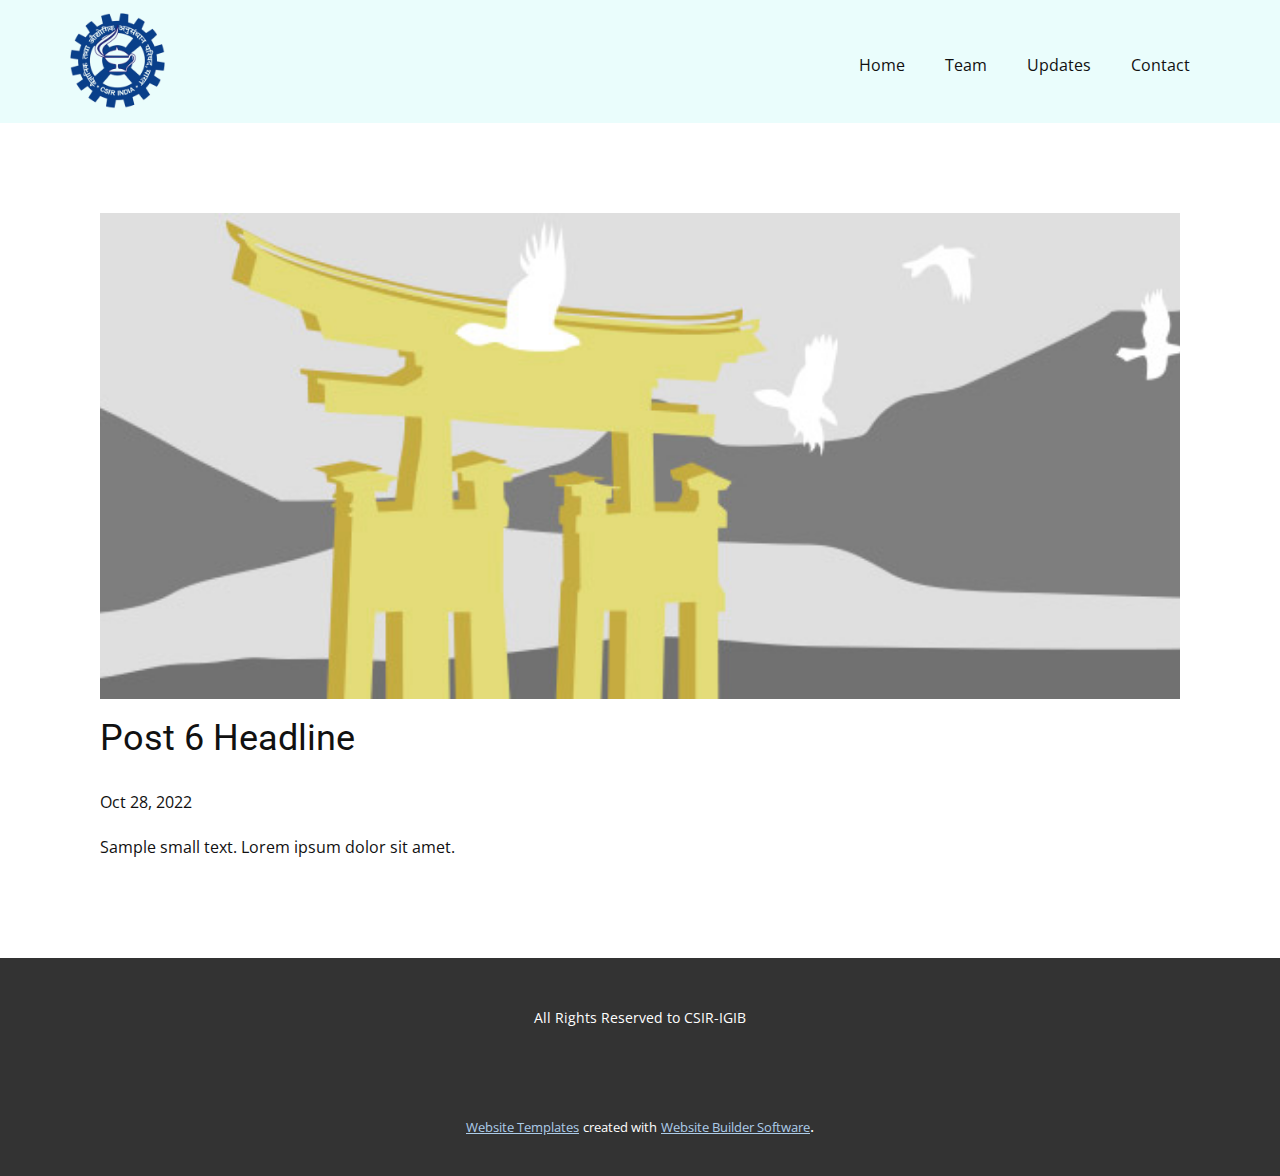
<file: blog/post-5.html>
<!doctype html>
<html style="font-size: 16px;"><head>
    <meta name="viewport" content="width=device-width, initial-scale=1.0">
    <meta charset="utf-8">
    <meta name="keywords" content="Post 1 Headline">
    <meta name="description" content="">
    <title>Post 6 Headline</title>
    <link rel="stylesheet" href="../nicepage.css" media="screen">
<link rel="stylesheet" href="../Post-Template.css" media="screen">
    <script class="u-script" type="text/javascript" src="../jquery.js" defer=""></script>
    <script class="u-script" type="text/javascript" src="../nicepage.js" defer=""></script>
    <meta name="generator" content="Nicepage 4.11.3, nicepage.com">
    <link id="u-theme-google-font" rel="stylesheet" href="https://fonts.googleapis.com/css?family=Roboto:100,100i,300,300i,400,400i,500,500i,700,700i,900,900i|Open+Sans:300,300i,400,400i,500,500i,600,600i,700,700i,800,800i">
    
    
    <script type="application/ld+json">{
		"@context": "http://schema.org",
		"@type": "Organization",
		"name": "",
		"logo": "images/Council_of_Scientific_and_Industrial_Research_logo.png"
}</script>
    <meta name="theme-color" content="#478ac9">
  </head>
  <body class="u-body u-xl-mode"><header class="u-clearfix u-header u-palette-4-light-3 u-header" id="sec-2991"><div class="u-clearfix u-sheet u-sheet-1">
        <a href="https://www.csir.res.in/" class="u-image u-logo u-image-1" data-image-width="238" data-image-height="240" title="CSIR">
          <img src="../images/Council_of_Scientific_and_Industrial_Research_logo.png" class="u-logo-image u-logo-image-1">
        </a>
        <nav class="u-menu u-menu-dropdown u-offcanvas u-menu-1">
          <div class="menu-collapse" style="font-size: 1rem; letter-spacing: 0px;">
            <a class="u-button-style u-custom-left-right-menu-spacing u-custom-padding-bottom u-custom-top-bottom-menu-spacing u-nav-link u-text-active-palette-1-base u-text-hover-palette-2-base" href="#">
              <svg class="u-svg-link" viewBox="0 0 24 24"><use xmlns:xlink="http://www.w3.org/1999/xlink" xlink:href="#menu-hamburger"></use></svg>
              <svg class="u-svg-content" version="1.1" id="menu-hamburger" viewBox="0 0 16 16" x="0px" y="0px" xmlns:xlink="http://www.w3.org/1999/xlink" xmlns="http://www.w3.org/2000/svg"><g><rect y="1" width="16" height="2"></rect><rect y="7" width="16" height="2"></rect><rect y="13" width="16" height="2"></rect>
</g></svg>
            </a>
          </div>
          <div class="u-custom-menu u-nav-container">
            <ul class="u-nav u-unstyled u-nav-1"><li class="u-nav-item"><a class="u-button-style u-nav-link u-text-active-palette-1-base u-text-hover-palette-2-base" href="../Home.html" style="padding: 10px 20px;">Home</a>
</li><li class="u-nav-item"><a class="u-button-style u-nav-link u-text-active-palette-1-base u-text-hover-palette-2-base" href="../Team.html" style="padding: 10px 20px;">Team</a>
</li><li class="u-nav-item"><a class="u-button-style u-nav-link u-text-active-palette-1-base u-text-hover-palette-2-base" href="../Updates.html" style="padding: 10px 20px;">Updates</a>
</li><li class="u-nav-item"><a class="u-button-style u-nav-link u-text-active-palette-1-base u-text-hover-palette-2-base" href="../Contact.html" style="padding: 10px 20px;">Contact</a>
</li></ul>
          </div>
          <div class="u-custom-menu u-nav-container-collapse">
            <div class="u-black u-container-style u-inner-container-layout u-opacity u-opacity-95 u-sidenav">
              <div class="u-inner-container-layout u-sidenav-overflow">
                <div class="u-menu-close"></div>
                <ul class="u-align-center u-nav u-popupmenu-items u-unstyled u-nav-2"><li class="u-nav-item"><a class="u-button-style u-nav-link" href="../Home.html">Home</a>
</li><li class="u-nav-item"><a class="u-button-style u-nav-link" href="../Team.html">Team</a>
</li><li class="u-nav-item"><a class="u-button-style u-nav-link" href="../Updates.html">Updates</a>
</li><li class="u-nav-item"><a class="u-button-style u-nav-link" href="../Contact.html">Contact</a>
</li></ul>
              </div>
            </div>
            <div class="u-black u-menu-overlay u-opacity u-opacity-70"></div>
          </div>
        </nav>
      </div></header>
    <section class="u-align-center u-clearfix u-section-1" id="sec-b765">
      <div class="u-clearfix u-sheet u-valign-middle-md u-valign-middle-sm u-valign-middle-xs u-sheet-1"><!--post_details--><!--post_details_options_json--><!--{"source":""}--><!--/post_details_options_json--><!--blog_post-->
        <div class="u-container-style u-expanded-width u-post-details u-post-details-1">
          <div class="u-container-layout u-valign-middle u-container-layout-1"><!--blog_post_image-->
            <img alt="" class="u-blog-control u-expanded-width u-image u-image-default u-image-1" src="[data-uri]"><!--/blog_post_image--><!--blog_post_header-->
            <h2 class="u-blog-control u-text u-text-1">Post 6 Headline</h2><!--/blog_post_header--><!--blog_post_metadata-->
            <div class="u-blog-control u-metadata u-metadata-1"><!--blog_post_metadata_date-->
              <span class="u-meta-date u-meta-icon">Oct 28, 2022</span><!--/blog_post_metadata_date--><!--blog_post_metadata_category-->
              <!--/blog_post_metadata_category--><!--blog_post_metadata_comments-->
              <!--/blog_post_metadata_comments-->
            </div><!--/blog_post_metadata--><!--blog_post_content-->
            <div class="u-align-justify u-blog-control u-post-content u-text u-text-2 fr-view">
  Sample small text. Lorem ipsum dolor sit amet.
  </div><!--/blog_post_content-->
          </div>
        </div><!--/blog_post--><!--/post_details-->
      </div>
    </section>
    
    
    <footer class="u-align-center u-clearfix u-footer u-grey-80 u-footer" id="sec-8537"><div class="u-clearfix u-sheet u-sheet-1">
        <p class="u-small-text u-text u-text-variant u-text-1">All Rights Reserved to CSIR-IGIB</p>
      </div></footer>
    <section class="u-backlink u-clearfix u-grey-80">
      <a class="u-link" href="https://nicepage.com/website-templates" target="_blank">
        <span>Website Templates</span>
      </a>
      <p class="u-text">
        <span>created with</span>
      </p>
      <a class="u-link" href="" target="_blank">
        <span>Website Builder Software</span>
      </a>. 
    </section>
  
</body></html>
</file>
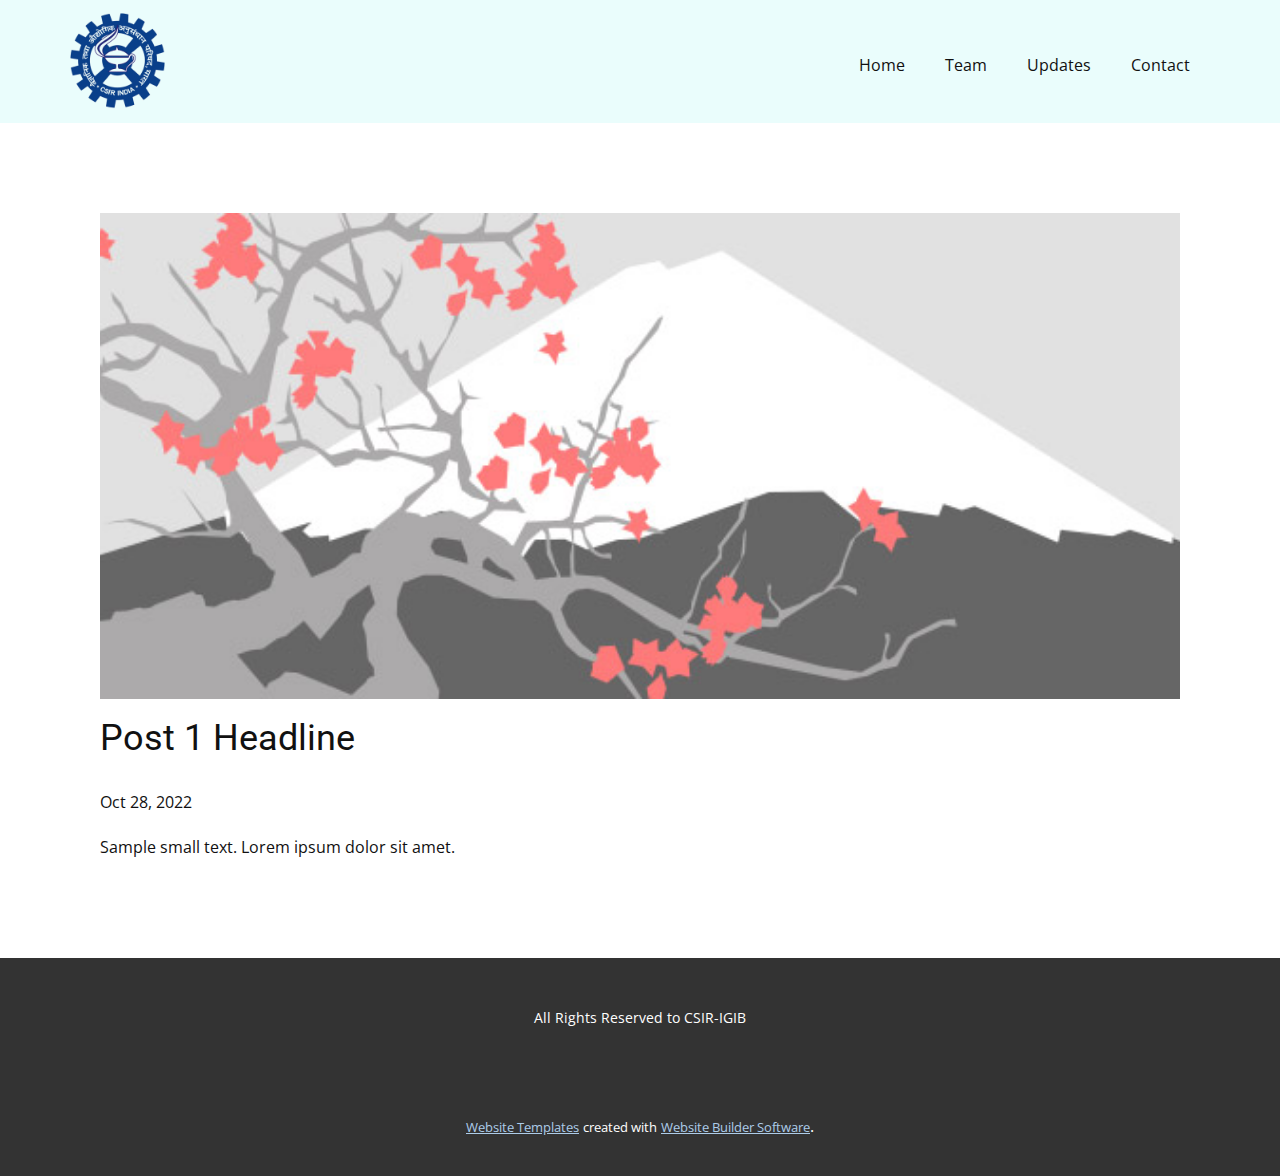
<file: blog/post.html>
<!doctype html>
<html style="font-size: 16px;"><head>
    <meta name="viewport" content="width=device-width, initial-scale=1.0">
    <meta charset="utf-8">
    <meta name="keywords" content="Post 1 Headline">
    <meta name="description" content="">
    <title>Post 1 Headline</title>
    <link rel="stylesheet" href="../nicepage.css" media="screen">
<link rel="stylesheet" href="../Post-Template.css" media="screen">
    <script class="u-script" type="text/javascript" src="../jquery.js" defer=""></script>
    <script class="u-script" type="text/javascript" src="../nicepage.js" defer=""></script>
    <meta name="generator" content="Nicepage 4.11.3, nicepage.com">
    <link id="u-theme-google-font" rel="stylesheet" href="https://fonts.googleapis.com/css?family=Roboto:100,100i,300,300i,400,400i,500,500i,700,700i,900,900i|Open+Sans:300,300i,400,400i,500,500i,600,600i,700,700i,800,800i">
    
    
    <script type="application/ld+json">{
		"@context": "http://schema.org",
		"@type": "Organization",
		"name": "",
		"logo": "images/Council_of_Scientific_and_Industrial_Research_logo.png"
}</script>
    <meta name="theme-color" content="#478ac9">
  </head>
  <body class="u-body u-xl-mode"><header class="u-clearfix u-header u-palette-4-light-3 u-header" id="sec-2991"><div class="u-clearfix u-sheet u-sheet-1">
        <a href="https://www.csir.res.in/" class="u-image u-logo u-image-1" data-image-width="238" data-image-height="240" title="CSIR">
          <img src="../images/Council_of_Scientific_and_Industrial_Research_logo.png" class="u-logo-image u-logo-image-1">
        </a>
        <nav class="u-menu u-menu-dropdown u-offcanvas u-menu-1">
          <div class="menu-collapse" style="font-size: 1rem; letter-spacing: 0px;">
            <a class="u-button-style u-custom-left-right-menu-spacing u-custom-padding-bottom u-custom-top-bottom-menu-spacing u-nav-link u-text-active-palette-1-base u-text-hover-palette-2-base" href="#">
              <svg class="u-svg-link" viewBox="0 0 24 24"><use xmlns:xlink="http://www.w3.org/1999/xlink" xlink:href="#menu-hamburger"></use></svg>
              <svg class="u-svg-content" version="1.1" id="menu-hamburger" viewBox="0 0 16 16" x="0px" y="0px" xmlns:xlink="http://www.w3.org/1999/xlink" xmlns="http://www.w3.org/2000/svg"><g><rect y="1" width="16" height="2"></rect><rect y="7" width="16" height="2"></rect><rect y="13" width="16" height="2"></rect>
</g></svg>
            </a>
          </div>
          <div class="u-custom-menu u-nav-container">
            <ul class="u-nav u-unstyled u-nav-1"><li class="u-nav-item"><a class="u-button-style u-nav-link u-text-active-palette-1-base u-text-hover-palette-2-base" href="../Home.html" style="padding: 10px 20px;">Home</a>
</li><li class="u-nav-item"><a class="u-button-style u-nav-link u-text-active-palette-1-base u-text-hover-palette-2-base" href="../Team.html" style="padding: 10px 20px;">Team</a>
</li><li class="u-nav-item"><a class="u-button-style u-nav-link u-text-active-palette-1-base u-text-hover-palette-2-base" href="../Updates.html" style="padding: 10px 20px;">Updates</a>
</li><li class="u-nav-item"><a class="u-button-style u-nav-link u-text-active-palette-1-base u-text-hover-palette-2-base" href="../Contact.html" style="padding: 10px 20px;">Contact</a>
</li></ul>
          </div>
          <div class="u-custom-menu u-nav-container-collapse">
            <div class="u-black u-container-style u-inner-container-layout u-opacity u-opacity-95 u-sidenav">
              <div class="u-inner-container-layout u-sidenav-overflow">
                <div class="u-menu-close"></div>
                <ul class="u-align-center u-nav u-popupmenu-items u-unstyled u-nav-2"><li class="u-nav-item"><a class="u-button-style u-nav-link" href="../Home.html">Home</a>
</li><li class="u-nav-item"><a class="u-button-style u-nav-link" href="../Team.html">Team</a>
</li><li class="u-nav-item"><a class="u-button-style u-nav-link" href="../Updates.html">Updates</a>
</li><li class="u-nav-item"><a class="u-button-style u-nav-link" href="../Contact.html">Contact</a>
</li></ul>
              </div>
            </div>
            <div class="u-black u-menu-overlay u-opacity u-opacity-70"></div>
          </div>
        </nav>
      </div></header>
    <section class="u-align-center u-clearfix u-section-1" id="sec-b765">
      <div class="u-clearfix u-sheet u-valign-middle-md u-valign-middle-sm u-valign-middle-xs u-sheet-1"><!--post_details--><!--post_details_options_json--><!--{"source":""}--><!--/post_details_options_json--><!--blog_post-->
        <div class="u-container-style u-expanded-width u-post-details u-post-details-1">
          <div class="u-container-layout u-valign-middle u-container-layout-1"><!--blog_post_image-->
            <img alt="" class="u-blog-control u-expanded-width u-image u-image-default u-image-1" src="[data-uri]"><!--/blog_post_image--><!--blog_post_header-->
            <h2 class="u-blog-control u-text u-text-1">Post 1 Headline</h2><!--/blog_post_header--><!--blog_post_metadata-->
            <div class="u-blog-control u-metadata u-metadata-1"><!--blog_post_metadata_date-->
              <span class="u-meta-date u-meta-icon">Oct 28, 2022</span><!--/blog_post_metadata_date--><!--blog_post_metadata_category-->
              <!--/blog_post_metadata_category--><!--blog_post_metadata_comments-->
              <!--/blog_post_metadata_comments-->
            </div><!--/blog_post_metadata--><!--blog_post_content-->
            <div class="u-align-justify u-blog-control u-post-content u-text u-text-2 fr-view">
  Sample small text. Lorem ipsum dolor sit amet.
  </div><!--/blog_post_content-->
          </div>
        </div><!--/blog_post--><!--/post_details-->
      </div>
    </section>
    
    
    <footer class="u-align-center u-clearfix u-footer u-grey-80 u-footer" id="sec-8537"><div class="u-clearfix u-sheet u-sheet-1">
        <p class="u-small-text u-text u-text-variant u-text-1">All Rights Reserved to CSIR-IGIB</p>
      </div></footer>
    <section class="u-backlink u-clearfix u-grey-80">
      <a class="u-link" href="https://nicepage.com/website-templates" target="_blank">
        <span>Website Templates</span>
      </a>
      <p class="u-text">
        <span>created with</span>
      </p>
      <a class="u-link" href="" target="_blank">
        <span>Website Builder Software</span>
      </a>. 
    </section>
  
</body></html>
</file>
